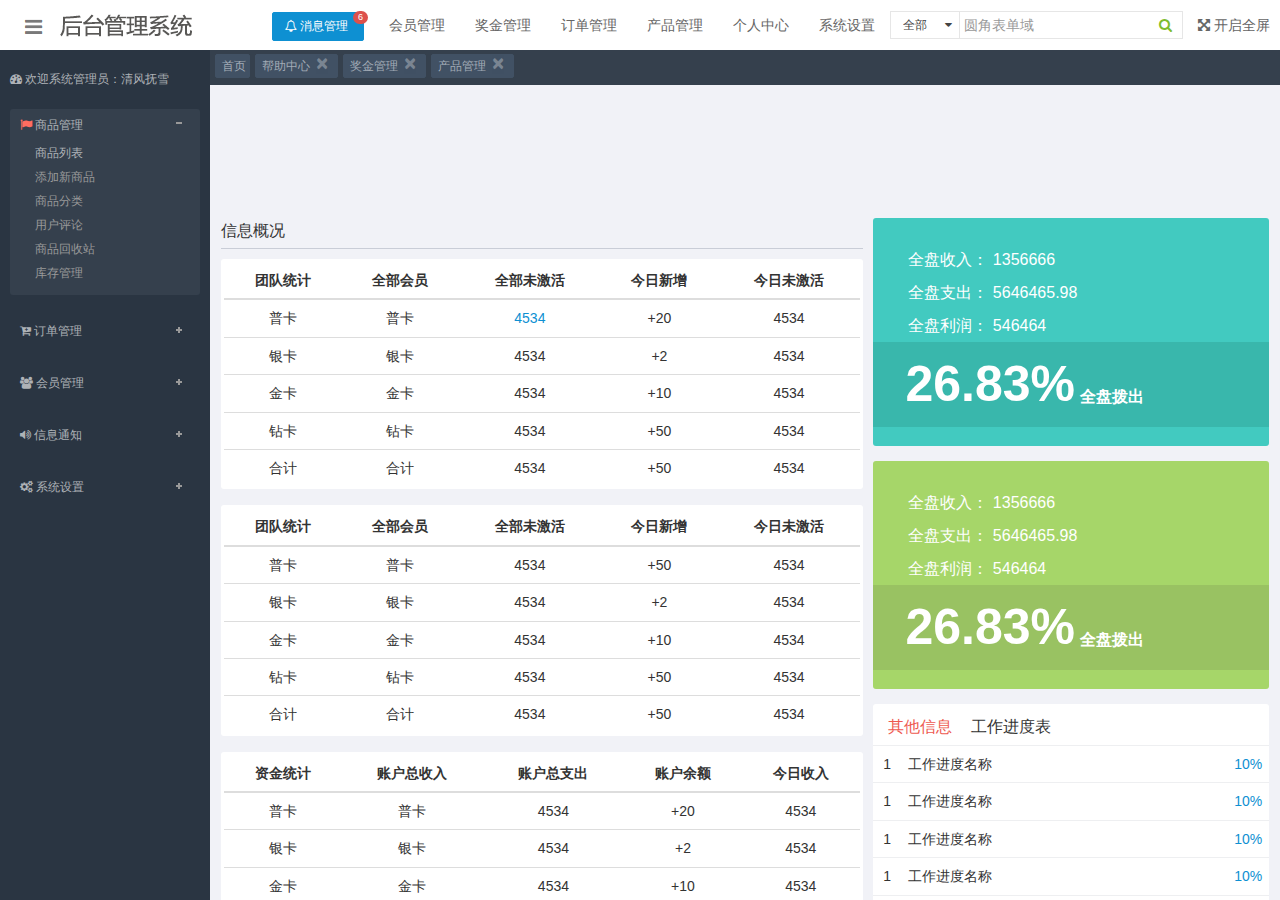
<file: src/main/webapp/index.html>
<!doctype html>
<html class="no-js">
<head>
    <meta charset="utf-8">
    <meta http-equiv="X-UA-Compatible" content="IE=edge">
    <title>my task</title>
    <meta name="description" content="这是一个 index 页面">
    <meta name="keywords" content="index">
    <meta name="viewport" content="width=device-width, initial-scale=1, maximum-scale=1, user-scalable=no">
    <meta name="renderer" content="webkit">
    <meta http-equiv="Cache-Control" content="no-siteapp"/>
    <link rel="icon" type="image/png" href="assets/i/favicon.png">
    <link rel="apple-touch-icon-precomposed" href="assets/i/app-icon72x72@2x.png">
    <meta name="apple-mobile-web-app-title" content="Amaze UI"/>
    <link rel="stylesheet" href="assets/css/amazeui.min.css"/>
    <link rel="stylesheet" href="assets/css/admin.css">
    <script src="assets/js/jquery.min.js"></script>
    <script src="assets/js/app.js"></script>
</head>
<body>
<!--[if lte IE 9]><p class="browsehappy">升级你的浏览器吧！ <a href="http://se.360.cn/" target="_blank">升级浏览器</a>以获得更好的体验！</p>
<![endif]-->


</head>

<body>
<header class="am-topbar admin-header">
    <div class="am-topbar-brand"><img src="assets/i/logo.png"></div>

    <div class="am-collapse am-topbar-collapse" id="topbar-collapse">
        <ul class="am-nav am-nav-pills am-topbar-nav admin-header-list">

            <li class="am-dropdown tognzhi" data-am-dropdown>
                <button class="am-btn am-btn-primary am-dropdown-toggle am-btn-xs am-radius am-icon-bell-o"
                        data-am-dropdown-toggle> 消息管理<span class="am-badge am-badge-danger am-round">6</span></button>
                <ul class="am-dropdown-content">


                    <li class="am-dropdown-header">所有消息都在这里</li>


                    <li><a href="#">未激活会员 <span class="am-badge am-badge-danger am-round">556</span></a></li>
                    <li><a href="#">未激活代理 <span class="am-badge am-badge-danger am-round">69</span></a></a></li>
                    <li><a href="#">未处理汇款</a></li>
                    <li><a href="#">未发放提现</a></li>
                    <li><a href="#">未发货订单</a></li>
                    <li><a href="#">低库存产品</a></li>
                    <li><a href="#">信息反馈</a></li>


                </ul>
            </li>

            <li class="kuanjie">

                <a href="#">会员管理</a>
                <a href="#">奖金管理</a>
                <a href="#">订单管理</a>
                <a href="#">产品管理</a>
                <a href="#">个人中心</a>
                <a href="#">系统设置</a>
            </li>

            <li class="soso">

                <p>

                    <select data-am-selected="{btnWidth: 70, btnSize: 'sm', btnStyle: 'default'}">
                        <option value="b">全部</option>
                        <option value="o">产品</option>
                        <option value="o">会员</option>

                    </select>

                </p>

                <p class="ycfg"><input type="text" class="am-form-field am-input-sm" placeholder="圆角表单域"/></p>
                <p>
                    <button class="am-btn am-btn-xs am-btn-default am-xiao"><i class="am-icon-search"></i></button>
                </p>
            </li>


            <li class="am-hide-sm-only" style="float: right;"><a href="javascript:;" id="admin-fullscreen"><span
                    class="am-icon-arrows-alt"></span> <span class="admin-fullText">开启全屏</span></a></li>
        </ul>
    </div>
</header>

<div class="am-cf admin-main">

    <div class="nav-navicon admin-main admin-sidebar">


        <div class="sideMenu am-icon-dashboard" style="color:#aeb2b7; margin: 10px 0 0 0;"> 欢迎系统管理员：清风抚雪</div>
        <div class="sideMenu">
            <h3 class="am-icon-flag"><em></em> <a href="#">商品管理</a></h3>
            <ul>
                <li><a href="">商品列表</a></li>
                <li class="func" dataType='html' dataLink='msn.htm' iconImg='images/msn.gif'>添加新商品</li>
                <li>商品分类</li>
                <li>用户评论</li>
                <li>商品回收站</li>
                <li>库存管理</li>
            </ul>
            <h3 class="am-icon-cart-plus"><em></em> <a href="#"> 订单管理</a></h3>
            <ul>
                <li>订单列表</li>
                <li>合并订单</li>
                <li>订单打印</li>
                <li>添加订单</li>
                <li>发货单列表</li>
                <li>换货单列表</li>
            </ul>
            <h3 class="am-icon-users"><em></em> <a href="#">会员管理</a></h3>
            <ul>
                <li>会员列表</li>
                <li>未激活会员</li>
                <li>团队系谱图</li>
                <li>会员推荐图</li>
                <li>推荐列表</li>
            </ul>
            <h3 class="am-icon-volume-up"><em></em> <a href="#">信息通知</a></h3>
            <ul>
                <li>站内消息 /留言</li>
                <li>短信</li>
                <li>邮件</li>
                <li>微信</li>
                <li>客服</li>
            </ul>
            <h3 class="am-icon-gears"><em></em> <a href="#">系统设置</a></h3>
            <ul>
                <li>数据备份</li>
                <li>邮件/短信管理</li>
                <li>上传/下载</li>
                <li>权限</li>
                <li>网站设置</li>
                <li>第三方支付</li>
                <li>提现 /转账 出入账汇率</li>
                <li>平台设置</li>
                <li>声音文件</li>
            </ul>
        </div>
        <!-- sideMenu End -->

        <script type="text/javascript">
            jQuery(".sideMenu").slide({
                titCell: "h3", //鼠标触发对象
                targetCell: "ul", //与titCell一一对应，第n个titCell控制第n个targetCell的显示隐藏
                effect: "slideDown", //targetCell下拉效果
                delayTime: 300, //效果时间
                triggerTime: 150, //鼠标延迟触发时间（默认150）
                defaultPlay: true,//默认是否执行效果（默认true）
                returnDefault: true //鼠标从.sideMen移走后返回默认状态（默认false）
            });
        </script>


    </div>

    <div class=" admin-content">

        <div class="daohang">
            <ul>
                <li>
                    <button type="button" class="am-btn am-btn-default am-radius am-btn-xs"> 首页
                </li>
                <li>
                    <button type="button" class="am-btn am-btn-default am-radius am-btn-xs">帮助中心<a
                            href="javascript: void(0)" class="am-close am-close-spin" data-am-modal-close="">×</a>
                    </button>
                </li>
                <li>
                    <button type="button" class="am-btn am-btn-default am-radius am-btn-xs">奖金管理<a
                            href="javascript: void(0)" class="am-close am-close-spin" data-am-modal-close="">×</a>
                    </button>
                </li>
                <li>
                    <button type="button" class="am-btn am-btn-default am-radius am-btn-xs">产品管理<a
                            href="javascript: void(0)" class="am-close am-close-spin" data-am-modal-close="">×</a>
                    </button>
                </li>


            </ul>


        </div>


        <div class="admin">


            <div class="admin-index">
                <dl data-am-scrollspy="{animation: 'slide-right', delay: 100}">
                    <dt class="qs"><i class="am-icon-users"></i></dt>
                    <dd>455</dd>
                    <dd class="f12">团队数量</dd>
                </dl>
                <dl data-am-scrollspy="{animation: 'slide-right', delay: 300}">
                    <dt class="cs"><i class="am-icon-area-chart"></i></dt>
                    <dd>455</dd>
                    <dd class="f12">今日收入</dd>
                </dl>
                <dl data-am-scrollspy="{animation: 'slide-right', delay: 600}">
                    <dt class="hs"><i class="am-icon-shopping-cart"></i></dt>
                    <dd>455</dd>
                    <dd class="f12">商品数量</dd>
                </dl>
                <dl data-am-scrollspy="{animation: 'slide-right', delay: 900}">
                    <dt class="ls"><i class="am-icon-cny"></i></dt>
                    <dd>455</dd>
                    <dd class="f12">全部收入</dd>
                </dl>
            </div>
            <div class="admin-biaoge">
                <div class="xinxitj">信息概况</div>
                <table class="am-table">
                    <thead>
                    <tr>
                        <th>团队统计</th>
                        <th>全部会员</th>
                        <th>全部未激活</th>
                        <th>今日新增</th>
                        <th>今日未激活</th>
                    </tr>
                    </thead>
                    <tbody>
                    <tr>
                        <td>普卡</td>
                        <td>普卡</td>
                        <td><a href="#">4534</a></td>
                        <td>+20</td>
                        <td> 4534</td>
                    </tr>
                    <tr>
                        <td>银卡</td>
                        <td>银卡</td>
                        <td>4534</td>
                        <td>+2</td>
                        <td> 4534</td>
                    </tr>
                    <tr>
                        <td>金卡</td>
                        <td>金卡</td>
                        <td>4534</td>
                        <td>+10</td>
                        <td> 4534</td>
                    </tr>
                    <tr>
                        <td>钻卡</td>
                        <td>钻卡</td>
                        <td>4534</td>
                        <td>+50</td>
                        <td> 4534</td>
                    </tr>
                    <tr>
                        <td>合计</td>
                        <td>合计</td>
                        <td>4534</td>
                        <td>+50</td>
                        <td> 4534</td>
                    </tr>
                    </tbody>
                </table>
                <table class="am-table">
                    <thead>
                    <tr>
                        <th>团队统计</th>
                        <th>全部会员</th>
                        <th>全部未激活</th>
                        <th>今日新增</th>
                        <th>今日未激活</th>
                    </tr>
                    </thead>
                    <tbody>
                    <tr>
                        <td>普卡</td>
                        <td>普卡</td>
                        <td>4534</td>
                        <td>+50</td>
                        <td> 4534</td>
                    </tr>
                    <tr>
                        <td>银卡</td>
                        <td>银卡</td>
                        <td>4534</td>
                        <td>+2</td>
                        <td> 4534</td>
                    </tr>
                    <tr>
                        <td>金卡</td>
                        <td>金卡</td>
                        <td>4534</td>
                        <td>+10</td>
                        <td> 4534</td>
                    </tr>
                    <tr>
                        <td>钻卡</td>
                        <td>钻卡</td>
                        <td>4534</td>
                        <td>+50</td>
                        <td> 4534</td>
                    </tr>
                    <tr>
                        <td>合计</td>
                        <td>合计</td>
                        <td>4534</td>
                        <td>+50</td>
                        <td> 4534</td>
                    </tr>
                    </tbody>
                </table>
                <table class="am-table">
                    <thead>
                    <tr>
                        <th>资金统计</th>
                        <th>账户总收入</th>
                        <th>账户总支出</th>
                        <th>账户余额</th>
                        <th>今日收入</th>
                    </tr>
                    </thead>
                    <tbody>
                    <tr>
                        <td>普卡</td>
                        <td>普卡</td>
                        <td>4534</td>
                        <td>+20</td>
                        <td> 4534</td>
                    </tr>
                    <tr>
                        <td>银卡</td>
                        <td>银卡</td>
                        <td>4534</td>
                        <td>+2</td>
                        <td> 4534</td>
                    </tr>
                    <tr>
                        <td>金卡</td>
                        <td>金卡</td>
                        <td>4534</td>
                        <td>+10</td>
                        <td> 4534</td>
                    </tr>
                    <tr>
                        <td>钻卡</td>
                        <td>钻卡</td>
                        <td>4534</td>
                        <td>+50</td>
                        <td> 4534</td>
                    </tr>
                    <tr>
                        <td>合计</td>
                        <td>合计</td>
                        <td>4534</td>
                        <td>+50</td>
                        <td> 4534</td>
                    </tr>
                    </tbody>
                </table>
            </div>
            <div class="shuju">
                <div class="shujuone">
                    <dl>
                        <dt>全盘收入： 1356666</dt>
                        <dt>全盘支出： 5646465.98</dt>
                        <dt>全盘利润： 546464</dt>
                    </dl>
                    <ul>
                        <h2>26.83%</h2>
                        <li>全盘拨出</li>
                    </ul>
                </div>
                <div class="shujutow">
                    <dl>
                        <dt>全盘收入： 1356666</dt>
                        <dt>全盘支出： 5646465.98</dt>
                        <dt>全盘利润： 546464</dt>
                    </dl>
                    <ul>
                        <h2>26.83%</h2>
                        <li>全盘拨出</li>
                    </ul>
                </div>
                <div class="slideTxtBox">
                    <div class="hd">
                        <ul>
                            <li>其他信息</li>
                            <li>工作进度表</li>
                        </ul>
                    </div>
                    <div class="bd">
                        <ul>
                            <table width="100%" class="am-table">
                                <tbody>
                                <tr>
                                    <td width="7%" align="center">1</td>
                                    <td width="83%">工作进度名称</td>
                                    <td width="10%" align="center"><a href="#">10%</a></td>
                                </tr>
                                <tr>
                                    <td align="center">1</td>
                                    <td>工作进度名称</td>
                                    <td align="center"><a href="#">10%</a></td>
                                </tr>
                                <tr>
                                    <td align="center">1</td>
                                    <td>工作进度名称</td>
                                    <td align="center"><a href="#">10%</a></td>
                                </tr>
                                <tr>
                                    <td align="center">1</td>
                                    <td>工作进度名称</td>
                                    <td align="center"><a href="#">10%</a></td>
                                </tr>

                                <tr>
                                    <td align="center">1</td>
                                    <td>工作进度名称</td>
                                    <td align="center"><a href="#">10%</a></td>
                                </tr>

                                <tr>
                                    <td align="center">1</td>
                                    <td>工作进度名称</td>
                                    <td align="center"><a href="#">10%</a></td>
                                </tr>

                                <tr>
                                    <td align="center">1</td>
                                    <td>工作进度名称</td>
                                    <td align="center"><a href="#">10%</a></td>
                                </tr>


                                </tbody>
                            </table>
                        </ul>
                        <ul>
                            <table class="am-table">
                                <tbody>
                                <tr>
                                    <td>普卡</td>
                                    <td>普卡</td>
                                    <td><a href="#">4534</a></td>
                                    <td>+20</td>
                                    <td> 4534</td>
                                </tr>
                                <tr>
                                    <td>银卡</td>
                                    <td>银卡</td>
                                    <td>4534</td>
                                    <td>+2</td>
                                    <td> 4534</td>
                                </tr>
                                <tr>
                                    <td>金卡</td>
                                    <td>金卡</td>
                                    <td>4534</td>
                                    <td>+10</td>
                                    <td> 4534</td>
                                </tr>
                                <tr>
                                    <td>钻卡</td>
                                    <td>钻卡</td>
                                    <td>4534</td>
                                    <td>+50</td>
                                    <td> 4534</td>
                                </tr>
                                <tr>
                                    <td>合计</td>
                                    <td>合计</td>
                                    <td>4534</td>
                                    <td>+50</td>
                                    <td> 4534</td>
                                </tr>
                                </tbody>
                            </table>
                        </ul>
                    </div>
                </div>
                <script type="text/javascript">jQuery(".slideTxtBox").slide();</script>


            </div>

            <div class="foods">
                <ul>版权所有@2015</ul>
                <dl><a href="" title="返回头部" class="am-icon-btn am-icon-arrow-up"></a></dl>


            </div>


        </div>

    </div>


</div>

<!--[if lt IE 9]>
<script src="http://libs.baidu.com/jquery/1.11.1/jquery.min.js"></script>
<script src="http://cdn.staticfile.org/modernizr/2.8.3/modernizr.js"></script>
<script src="assets/js/polyfill/rem.min.js"></script>
<script src="assets/js/polyfill/respond.min.js"></script>
<script src="assets/js/amazeui.legacy.js"></script>
<![endif]-->

<!--[if (gte IE 9)|!(IE)]><!-->
<script src="assets/js/amazeui.min.js"></script>
<!--<![endif]-->


</body>
</html>
</file>
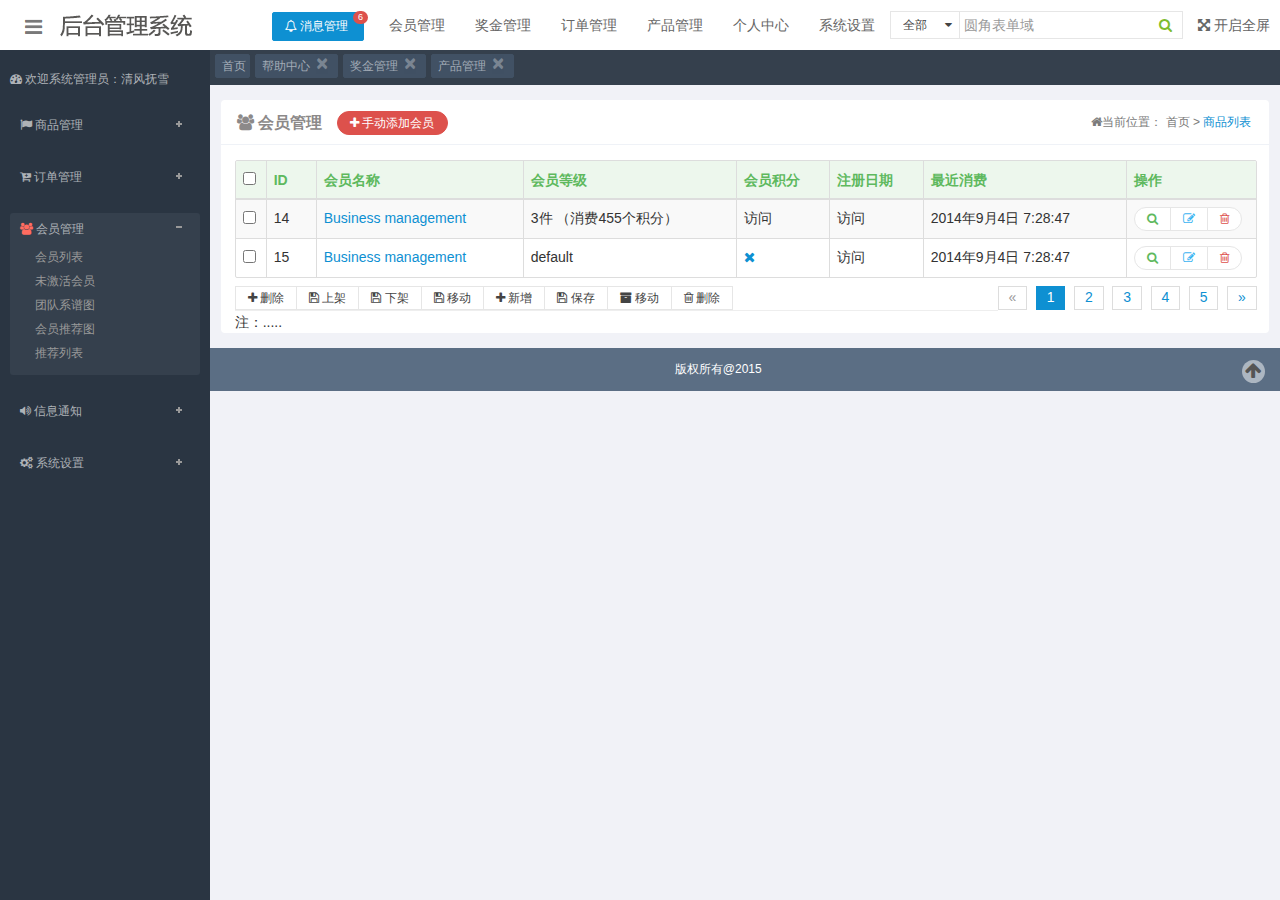
<file: src/main/webapp/会员列表.html>
<!doctype html>
<html class="no-js">
<head>
    <meta charset="utf-8">
    <meta http-equiv="X-UA-Compatible" content="IE=edge">
    <title>Amaze UI Admin index Examples</title>
    <meta name="description" content="这是一个 index 页面">
    <meta name="keywords" content="index">
    <meta name="viewport" content="width=device-width, initial-scale=1, maximum-scale=1, user-scalable=no">
    <meta name="renderer" content="webkit">
    <meta http-equiv="Cache-Control" content="no-siteapp"/>
    <link rel="icon" type="image/png" href="assets/i/favicon.png">
    <link rel="apple-touch-icon-precomposed" href="assets/i/app-icon72x72@2x.png">
    <meta name="apple-mobile-web-app-title" content="Amaze UI"/>
    <link rel="stylesheet" href="assets/css/amazeui.min.css"/>
    <link rel="stylesheet" href="assets/css/admin.css">
    <script src="assets/js/jquery.min.js"></script>
    <script src="assets/js/app.js"></script>
</head>
<body>
<!--[if lte IE 9]><p class="browsehappy">升级你的浏览器吧！ <a href="http://se.360.cn/" target="_blank">升级浏览器</a>以获得更好的体验！</p>
<![endif]-->


</head>

<body>
<header class="am-topbar admin-header">
    <div class="am-topbar-brand"><img src="assets/i/logo.png"></div>

    <div class="am-collapse am-topbar-collapse" id="topbar-collapse">
        <ul class="am-nav am-nav-pills am-topbar-nav admin-header-list">

            <li class="am-dropdown tognzhi" data-am-dropdown>
                <button class="am-btn am-btn-primary am-dropdown-toggle am-btn-xs am-radius am-icon-bell-o"
                        data-am-dropdown-toggle> 消息管理<span class="am-badge am-badge-danger am-round">6</span></button>
                <ul class="am-dropdown-content">


                    <li class="am-dropdown-header">所有消息都在这里</li>


                    <li><a href="#">未激活会员 <span class="am-badge am-badge-danger am-round">556</span></a></li>
                    <li><a href="#">未激活代理 <span class="am-badge am-badge-danger am-round">69</span></a></a></li>
                    <li><a href="#">未处理汇款</a></li>
                    <li><a href="#">未发放提现</a></li>
                    <li><a href="#">未发货订单</a></li>
                    <li><a href="#">低库存产品</a></li>
                    <li><a href="#">信息反馈</a></li>


                </ul>
            </li>

            <li class="kuanjie">

                <a href="#">会员管理</a>
                <a href="#">奖金管理</a>
                <a href="#">订单管理</a>
                <a href="#">产品管理</a>
                <a href="#">个人中心</a>
                <a href="#">系统设置</a>
            </li>

            <li class="soso">

                <p>

                    <select data-am-selected="{btnWidth: 70, btnSize: 'sm', btnStyle: 'default'}">
                        <option value="b">全部</option>
                        <option value="o">产品</option>
                        <option value="o">会员</option>

                    </select>

                </p>

                <p class="ycfg"><input type="text" class="am-form-field am-input-sm" placeholder="圆角表单域"/></p>
                <p>
                    <button class="am-btn am-btn-xs am-btn-default am-xiao"><i class="am-icon-search"></i></button>
                </p>
            </li>


            <li class="am-hide-sm-only" style="float: right;"><a href="javascript:;" id="admin-fullscreen"><span
                    class="am-icon-arrows-alt"></span> <span class="admin-fullText">开启全屏</span></a></li>
        </ul>
    </div>
</header>

<div class="am-cf admin-main">

    <div class="nav-navicon admin-main admin-sidebar">


        <div class="sideMenu am-icon-dashboard" style="color:#aeb2b7; margin: 10px 0 0 0;"> 欢迎系统管理员：清风抚雪</div>
        <div class="sideMenu">
            <h3 class="am-icon-flag"><em></em> <a href="#">商品管理</a></h3>
            <ul>
                <li><a href="">商品列表</a></li>
                <li class="func" dataType='html' dataLink='msn.htm' iconImg='images/msn.gif'>添加新商品</li>
                <li>商品分类</li>
                <li>用户评论</li>
                <li>商品回收站</li>
                <li>库存管理</li>
            </ul>
            <h3 class="am-icon-cart-plus"><em></em> <a href="#"> 订单管理</a></h3>
            <ul>
                <li>订单列表</li>
                <li>合并订单</li>
                <li>订单打印</li>
                <li>添加订单</li>
                <li>发货单列表</li>
                <li>换货单列表</li>
            </ul>
            <h3 class="am-icon-users on"><em></em> <a href="#">会员管理</a></h3>
            <ul>
                <li>会员列表</li>
                <li>未激活会员</li>
                <li>团队系谱图</li>
                <li>会员推荐图</li>
                <li>推荐列表</li>
            </ul>
            <h3 class="am-icon-volume-up"><em></em> <a href="#">信息通知</a></h3>
            <ul>
                <li>站内消息 /留言</li>
                <li>短信</li>
                <li>邮件</li>
                <li>微信</li>
                <li>客服</li>
            </ul>
            <h3 class="am-icon-gears"><em></em> <a href="#">系统设置</a></h3>
            <ul>
                <li>数据备份</li>
                <li>邮件/短信管理</li>
                <li>上传/下载</li>
                <li>权限</li>
                <li>网站设置</li>
                <li>第三方支付</li>
                <li>提现 /转账 出入账汇率</li>
                <li>平台设置</li>
                <li>声音文件</li>
            </ul>
        </div>
        <!-- sideMenu End -->

        <script type="text/javascript">
            jQuery(".sideMenu").slide({
                titCell: "h3", //鼠标触发对象
                targetCell: "ul", //与titCell一一对应，第n个titCell控制第n个targetCell的显示隐藏
                effect: "slideDown", //targetCell下拉效果
                delayTime: 300, //效果时间
                triggerTime: 150, //鼠标延迟触发时间（默认150）
                defaultPlay: true,//默认是否执行效果（默认true）
                returnDefault: true //鼠标从.sideMen移走后返回默认状态（默认false）
            });
        </script>


    </div>

    <div class=" admin-content">

        <div class="daohang">
            <ul>
                <li>
                    <button type="button" class="am-btn am-btn-default am-radius am-btn-xs"> 首页
                </li>
                <li>
                    <button type="button" class="am-btn am-btn-default am-radius am-btn-xs">帮助中心<a
                            href="javascript: void(0)" class="am-close am-close-spin" data-am-modal-close="">×</a>
                    </button>
                </li>
                <li>
                    <button type="button" class="am-btn am-btn-default am-radius am-btn-xs">奖金管理<a
                            href="javascript: void(0)" class="am-close am-close-spin" data-am-modal-close="">×</a>
                    </button>
                </li>
                <li>
                    <button type="button" class="am-btn am-btn-default am-radius am-btn-xs">产品管理<a
                            href="javascript: void(0)" class="am-close am-close-spin" data-am-modal-close="">×</a>
                    </button>
                </li>


            </ul>


        </div>


        <div class="am-popup am-popup-inner" id="my-popup">

            <div class="am-popup-hd">
                <h4 class="am-popup-title">添加商品一级分类</h4>
                <span data-am-modal-close
                      class="am-close">&times;</span>
            </div>

            <div class="am-popup-bd">


                <form class="am-form tjlanmu">


                    <div class="am-form-group">
                        <div class="zuo">栏目名称：</div>
                        <div class="you">
                            <input type="email" class="am-input-sm" id="doc-ipt-email-1" placeholder="请输入标题">
                        </div>
                    </div>
                    <div class="am-form-group">
                        <div class="zuo">栏目关键词：</div>
                        <div class="you">
                            <input type="password" class="am-input-sm" id="doc-ipt-pwd-1" placeholder="请输入关键词">
                        </div>
                    </div>
                    <div class="am-form-group am-cf">
                        <div class="zuo">栏目描述：</div>
                        <div class="you">
                            <textarea class="" rows="2" id="doc-ta-1"></textarea>
                        </div>
                    </div>
                    <div class="am-form-group am-cf">
                        <div class="zuo">栏目图片：</div>
                        <div class="you" style="height: 45px;">
                            <input type="file" id="doc-ipt-file-1">
                            <p class="am-form-help">请选择要上传的文件...</p>
                        </div>
                    </div>
                    <div class="am-form-group am-cf">
                        <div class="zuo">简介：</div>
                        <div class="you">
                            <textarea class="" rows="2" id="doc-ta-1"></textarea>
                        </div>
                    </div>
                    <div class="am-form-group am-cf">
                        <div class="zuo">状态：</div>
                        <div class="you" style="margin-top: 3px;">
                            <label class="am-checkbox-inline">
                                <input type="checkbox" value="option1">
                                显示 </label>
                            <label class="am-checkbox-inline">
                                <input type="checkbox" value="option2">
                                隐藏 </label>

                        </div>
                    </div>
                    <div class="am-form-group am-cf">
                        <div class="you">
                            <p>
                                <button type="submit" class="am-btn am-btn-success am-radius">提交</button>
                            </p>
                        </div>
                    </div>
                </form>


            </div>


        </div>


        <div class="am-popup am-popup-inner" id="my-popups">

            <div class="am-popup-hd">
                <h4 class="am-popup-title">修改栏目名称</h4>
                <span data-am-modal-close
                      class="am-close">&times;</span>
            </div>

            <div class="am-popup-bd">


                <form class="am-form tjlanmu">


                    <div class="am-form-group">
                        <div class="zuo">栏目名称：</div>
                        <div class="you">
                            <input type="email" class="am-input-sm" id="doc-ipt-email-1" placeholder="请输入标题">
                        </div>
                    </div>
                    <div class="am-form-group">
                        <div class="zuo">栏目关键词：</div>
                        <div class="you">
                            <input type="password" class="am-input-sm" id="doc-ipt-pwd-1" placeholder="请输入关键词">
                        </div>
                    </div>
                    <div class="am-form-group am-cf">
                        <div class="zuo">栏目描述：</div>
                        <div class="you">
                            <textarea class="" rows="2" id="doc-ta-1"></textarea>
                        </div>
                    </div>
                    <div class="am-form-group am-cf">
                        <div class="zuo">栏目图片：</div>
                        <div class="you" style="height: 45px;">
                            <input type="file" id="doc-ipt-file-1">
                            <p class="am-form-help">请选择要上传的文件...</p>
                        </div>
                    </div>
                    <div class="am-form-group am-cf">
                        <div class="zuo">简介：</div>
                        <div class="you">
                            <textarea class="" rows="2" id="doc-ta-1"></textarea>
                        </div>
                    </div>
                    <div class="am-form-group am-cf">
                        <div class="zuo">状态：</div>
                        <div class="you" style="margin-top: 3px;">
                            <label class="am-checkbox-inline">
                                <input type="checkbox" value="option1">
                                显示 </label>
                            <label class="am-checkbox-inline">
                                <input type="checkbox" value="option2">
                                隐藏 </label>

                        </div>
                    </div>
                    <div class="am-form-group am-cf">
                        <div class="you">
                            <p>
                                <button type="submit" class="am-btn am-btn-success am-radius">提交</button>
                            </p>
                        </div>
                    </div>
                </form>


            </div>


        </div>


        <div class="admin-biaogelist">

            <div class="listbiaoti am-cf">
                <ul class="am-icon-users"> 会员管理</ul>

                <dl class="am-icon-home" style="float: right;">当前位置： 首页 > <a href="#">商品列表</a></dl>

                <dl>
                    <button type="button" class="am-btn am-btn-danger am-round am-btn-xs am-icon-plus"> 手动添加会员</button>
                </dl>
                <!--这里打开的是新页面-->


            </div>


            <form class="am-form am-g">
                <table width="100%" class="am-table am-table-bordered am-table-radius am-table-striped">
                    <thead>
                    <tr class="am-success">
                        <th class="table-check"><input type="checkbox"/></th>

                        <th class="table-id">ID</th>
                        <th class="table-title">会员名称</th>
                        <th class="table-type">会员等级</th>
                        <th class="table-author am-hide-sm-only">会员积分</th>
                        <th class="table-author am-hide-sm-only">注册日期</th>
                        <th class="table-date am-hide-sm-only">最近消费</th>
                        <th width="130px" class="table-set">操作</th>
                    </tr>
                    </thead>
                    <tbody>
                    <tr>
                        <td><input type="checkbox"/></td>

                        <td>14</td>
                        <td><a href="#">Business management</a></td>
                        <td>3件 （消费455个积分）</td>
                        <td class="am-hide-sm-only">访问</td>
                        <td class="am-hide-sm-only">访问</td>
                        <td class="am-hide-sm-only">2014年9月4日 7:28:47</td>
                        <td>


                            <div class="am-btn-toolbar">
                                <div class="am-btn-group am-btn-group-xs">
                                    <button class="am-btn am-btn-default am-btn-xs am-text-success am-round"><span
                                            class="am-icon-search" title="查看订单详情"></span></button>
                                    <button class="am-btn am-btn-default am-btn-xs am-text-secondary am-round"
                                            data-am-modal="{target: '#my-popups'}" title="修改订单"><span
                                            class="am-icon-pencil-square-o"></span></button>
                                    <button class="am-btn am-btn-default am-btn-xs am-text-danger am-round"
                                            title="删除订单"><span class="am-icon-trash-o"></span></button>
                                </div>
                            </div>


                        </td>
                    </tr>
                    <tr>
                        <td><input type="checkbox"/></td>

                        <td>15</td>
                        <td><a href="#">Business management</a></td>
                        <td>default</td>
                        <td class="am-hide-sm-only"><i class="am-icon-close am-text-primary"></i></td>
                        <td class="am-hide-sm-only">访问</td>
                        <td class="am-hide-sm-only">2014年9月4日 7:28:47</td>
                        <td>

                            <div class="am-btn-toolbar">
                                <div class="am-btn-group am-btn-group-xs">
                                    <button class="am-btn am-btn-default am-btn-xs am-text-success am-round"><span
                                            class="am-icon-search" title="查看订单详情"></span></button>
                                    <button class="am-btn am-btn-default am-btn-xs am-text-secondary am-round"
                                            data-am-modal="{target: '#my-popups'}" title="修改订单"><span
                                            class="am-icon-pencil-square-o"></span></button>
                                    <button class="am-btn am-btn-default am-btn-xs am-text-danger am-round"
                                            title="删除订单"><span class="am-icon-trash-o"></span></button>
                                </div>
                            </div>

                        </td>
                    </tr>
                    </tbody>
                </table>

                <div class="am-btn-group am-btn-group-xs">
                    <button type="button" class="am-btn am-btn-default"><span class="am-icon-plus"></span> 删除</button>
                    <button type="button" class="am-btn am-btn-default"><span class="am-icon-save"></span> 上架</button>
                    <button type="button" class="am-btn am-btn-default"><span class="am-icon-save"></span> 下架</button>
                    <button type="button" class="am-btn am-btn-default"><span class="am-icon-save"></span> 移动</button>
                    <button type="button" class="am-btn am-btn-default"><span class="am-icon-plus"></span> 新增</button>
                    <button type="button" class="am-btn am-btn-default"><span class="am-icon-save"></span> 保存</button>
                    <button type="button" class="am-btn am-btn-default"><span class="am-icon-archive"></span> 移动
                    </button>
                    <button type="button" class="am-btn am-btn-default"><span class="am-icon-trash-o"></span> 删除
                    </button>
                </div>

                <ul class="am-pagination am-fr">
                    <li class="am-disabled"><a href="#">«</a></li>
                    <li class="am-active"><a href="#">1</a></li>
                    <li><a href="#">2</a></li>
                    <li><a href="#">3</a></li>
                    <li><a href="#">4</a></li>
                    <li><a href="#">5</a></li>
                    <li><a href="#">»</a></li>
                </ul>


                <hr/>
                <p>注：.....</p>
            </form>


            <div class="foods">
                <ul>
                    版权所有@2015
                </ul>
                <dl>
                    <a href="" title="返回头部" class="am-icon-btn am-icon-arrow-up"></a>
                </dl>
            </div>


        </div>

    </div>


</div>

<!--[if lt IE 9]>
<script src="http://libs.baidu.com/jquery/1.11.1/jquery.min.js"></script>
<script src="http://cdn.staticfile.org/modernizr/2.8.3/modernizr.js"></script>
<script src="assets/js/polyfill/rem.min.js"></script>
<script src="assets/js/polyfill/respond.min.js"></script>
<script src="assets/js/amazeui.legacy.js"></script>
<![endif]-->

<!--[if (gte IE 9)|!(IE)]><!-->
<script src="assets/js/amazeui.min.js"></script>
<!--<![endif]-->


</body>
</html>
</file>
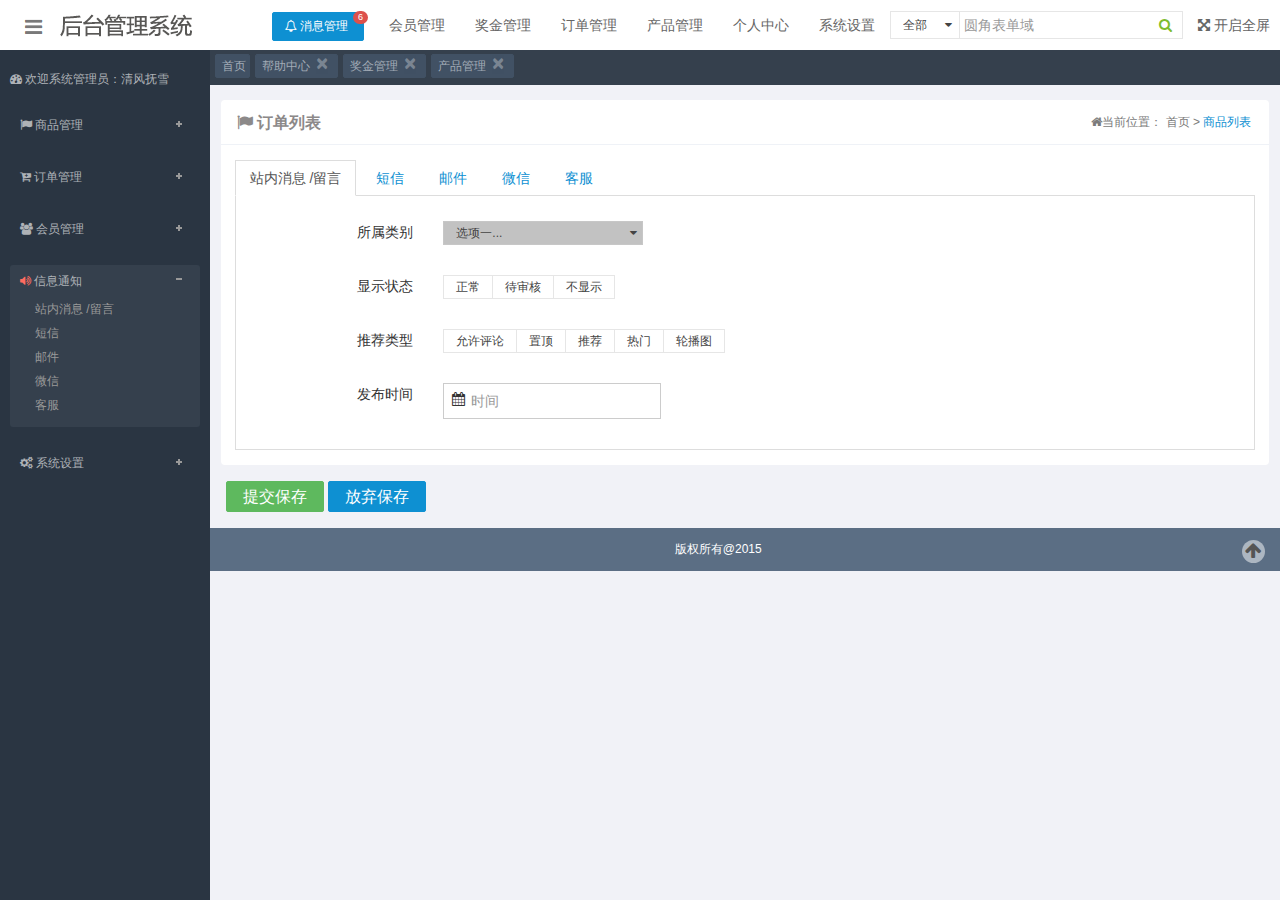
<file: src/main/webapp/信息通知.html>
<!doctype html>
<html class="no-js">
<head>
    <meta charset="utf-8">
    <meta http-equiv="X-UA-Compatible" content="IE=edge">
    <title>Amaze UI Admin index Examples</title>
    <meta name="description" content="这是一个 index 页面">
    <meta name="keywords" content="index">
    <meta name="viewport" content="width=device-width, initial-scale=1, maximum-scale=1, user-scalable=no">
    <meta name="renderer" content="webkit">
    <meta http-equiv="Cache-Control" content="no-siteapp"/>
    <link rel="icon" type="image/png" href="assets/i/favicon.png">
    <link rel="apple-touch-icon-precomposed" href="assets/i/app-icon72x72@2x.png">
    <meta name="apple-mobile-web-app-title" content="Amaze UI"/>
    <link rel="stylesheet" href="assets/css/amazeui.min.css"/>
    <link rel="stylesheet" href="assets/css/admin.css">
    <script src="assets/js/jquery.min.js"></script>
    <script src="assets/js/app.js"></script>
</head>
<body>
<!--[if lte IE 9]><p class="browsehappy">升级你的浏览器吧！ <a href="http://se.360.cn/" target="_blank">升级浏览器</a>以获得更好的体验！</p>
<![endif]-->


</head>

<body>
<header class="am-topbar admin-header">
    <div class="am-topbar-brand"><img src="assets/i/logo.png"></div>

    <div class="am-collapse am-topbar-collapse" id="topbar-collapse">
        <ul class="am-nav am-nav-pills am-topbar-nav admin-header-list">

            <li class="am-dropdown tognzhi" data-am-dropdown>
                <button class="am-btn am-btn-primary am-dropdown-toggle am-btn-xs am-radius am-icon-bell-o"
                        data-am-dropdown-toggle> 消息管理<span class="am-badge am-badge-danger am-round">6</span></button>
                <ul class="am-dropdown-content">


                    <li class="am-dropdown-header">所有消息都在这里</li>


                    <li><a href="#">未激活会员 <span class="am-badge am-badge-danger am-round">556</span></a></li>
                    <li><a href="#">未激活代理 <span class="am-badge am-badge-danger am-round">69</span></a></a></li>
                    <li><a href="#">未处理汇款</a></li>
                    <li><a href="#">未发放提现</a></li>
                    <li><a href="#">未发货订单</a></li>
                    <li><a href="#">低库存产品</a></li>
                    <li><a href="#">信息反馈</a></li>


                </ul>
            </li>

            <li class="kuanjie">

                <a href="#">会员管理</a>
                <a href="#">奖金管理</a>
                <a href="#">订单管理</a>
                <a href="#">产品管理</a>
                <a href="#">个人中心</a>
                <a href="#">系统设置</a>
            </li>

            <li class="soso">

                <p>

                    <select data-am-selected="{btnWidth: 70, btnSize: 'sm', btnStyle: 'default'}">
                        <option value="b">全部</option>
                        <option value="o">产品</option>
                        <option value="o">会员</option>

                    </select>

                </p>

                <p class="ycfg"><input type="text" class="am-form-field am-input-sm" placeholder="圆角表单域"/></p>
                <p>
                    <button class="am-btn am-btn-xs am-btn-default am-xiao"><i class="am-icon-search"></i></button>
                </p>
            </li>


            <li class="am-hide-sm-only" style="float: right;"><a href="javascript:;" id="admin-fullscreen"><span
                    class="am-icon-arrows-alt"></span> <span class="admin-fullText">开启全屏</span></a></li>
        </ul>
    </div>
</header>

<div class="am-cf admin-main">

    <div class="nav-navicon admin-main admin-sidebar">


        <div class="sideMenu am-icon-dashboard" style="color:#aeb2b7; margin: 10px 0 0 0;"> 欢迎系统管理员：清风抚雪</div>
        <div class="sideMenu">
            <h3 class="am-icon-flag"><em></em> <a href="#">商品管理</a></h3>
            <ul>
                <li><a href="">商品列表</a></li>
                <li class="func" dataType='html' dataLink='msn.htm' iconImg='images/msn.gif'>添加新商品</li>
                <li>商品分类</li>
                <li>用户评论</li>
                <li>商品回收站</li>
                <li>库存管理</li>
            </ul>
            <h3 class="am-icon-cart-plus"><em></em> <a href="#"> 订单管理</a></h3>
            <ul>
                <li>订单列表</li>
                <li>合并订单</li>
                <li>订单打印</li>
                <li>添加订单</li>
                <li>发货单列表</li>
                <li>换货单列表</li>
            </ul>
            <h3 class="am-icon-users"><em></em> <a href="#">会员管理</a></h3>
            <ul>
                <li>会员列表</li>
                <li>未激活会员</li>
                <li>团队系谱图</li>
                <li>会员推荐图</li>
                <li>推荐列表</li>
            </ul>
            <h3 class="am-icon-volume-up on"><em></em> <a href="#">信息通知</a></h3>
            <ul>
                <li>站内消息 /留言</li>
                <li>短信</li>
                <li>邮件</li>
                <li>微信</li>
                <li>客服</li>
            </ul>
            <h3 class="am-icon-gears"><em></em> <a href="#">系统设置</a></h3>
            <ul>
                <li>数据备份</li>
                <li>邮件/短信管理</li>
                <li>上传/下载</li>
                <li>权限</li>
                <li>网站设置</li>
                <li>第三方支付</li>
                <li>提现 /转账 出入账汇率</li>
                <li>平台设置</li>
                <li>声音文件</li>
            </ul>
        </div>
        <!-- sideMenu End -->

        <script type="text/javascript">
            jQuery(".sideMenu").slide({
                titCell: "h3", //鼠标触发对象
                targetCell: "ul", //与titCell一一对应，第n个titCell控制第n个targetCell的显示隐藏
                effect: "slideDown", //targetCell下拉效果
                delayTime: 300, //效果时间
                triggerTime: 150, //鼠标延迟触发时间（默认150）
                defaultPlay: true,//默认是否执行效果（默认true）
                returnDefault: true //鼠标从.sideMen移走后返回默认状态（默认false）
            });
        </script>


    </div>


    <div class="daohang">
        <ul>
            <li>
                <button type="button" class="am-btn am-btn-default am-radius am-btn-xs"> 首页
            </li>
            <li>
                <button type="button" class="am-btn am-btn-default am-radius am-btn-xs">帮助中心<a
                        href="javascript: void(0)" class="am-close am-close-spin" data-am-modal-close="">×</a></button>
            </li>
            <li>
                <button type="button" class="am-btn am-btn-default am-radius am-btn-xs">奖金管理<a
                        href="javascript: void(0)" class="am-close am-close-spin" data-am-modal-close="">×</a></button>
            </li>
            <li>
                <button type="button" class="am-btn am-btn-default am-radius am-btn-xs">产品管理<a
                        href="javascript: void(0)" class="am-close am-close-spin" data-am-modal-close="">×</a></button>
            </li>


        </ul>


    </div>


    <div class="admin-biaogelist">

        <div class="listbiaoti am-cf">
            <ul class="am-icon-flag on"> 订单列表</ul>

            <dl class="am-icon-home" style="float: right;">当前位置： 首页 > <a href="#">商品列表</a></dl>


        </div>


        <div class="am-tabs am-margin" data-am-tabs>
            <ul class="am-tabs-nav am-nav am-nav-tabs">
                <li class="am-active"><a href="#tab1">站内消息 /留言</a></li>
                <li><a href="#tab2">短信</a></li>
                <li><a href="#tab3">邮件</a></li>
                <li><a href="#tab4">微信</a></li>
                <li><a href="#tab5">客服</a></li>
            </ul>


            <div class="am-tabs-bd">
                <div class="am-tab-panel am-fade am-in am-active" id="tab1">
                    <div class="am-g am-margin-top">
                        <div class="am-u-sm-4 am-u-md-2 am-text-right">所属类别</div>
                        <div class="am-u-sm-8 am-u-md-10">
                            <select data-am-selected="{btnSize: 'sm'}">
                                <option value="option1">选项一...</option>
                                <option value="option2">选项二.....</option>
                                <option value="option3">选项三........</option>
                            </select>
                        </div>
                    </div>

                    <div class="am-g am-margin-top">
                        <div class="am-u-sm-4 am-u-md-2 am-text-right">显示状态</div>
                        <div class="am-u-sm-8 am-u-md-10">
                            <div class="am-btn-group" data-am-button>
                                <label class="am-btn am-btn-default am-btn-xs">
                                    <input type="radio" name="options" id="option1"> 正常
                                </label>
                                <label class="am-btn am-btn-default am-btn-xs">
                                    <input type="radio" name="options" id="option2"> 待审核
                                </label>
                                <label class="am-btn am-btn-default am-btn-xs">
                                    <input type="radio" name="options" id="option3"> 不显示
                                </label>
                            </div>
                        </div>
                    </div>

                    <div class="am-g am-margin-top">
                        <div class="am-u-sm-4 am-u-md-2 am-text-right">推荐类型</div>
                        <div class="am-u-sm-8 am-u-md-10">
                            <div class="am-btn-group" data-am-button>
                                <label class="am-btn am-btn-default am-btn-xs">
                                    <input type="checkbox"> 允许评论
                                </label>
                                <label class="am-btn am-btn-default am-btn-xs">
                                    <input type="checkbox"> 置顶
                                </label>
                                <label class="am-btn am-btn-default am-btn-xs">
                                    <input type="checkbox"> 推荐
                                </label>
                                <label class="am-btn am-btn-default am-btn-xs">
                                    <input type="checkbox"> 热门
                                </label>
                                <label class="am-btn am-btn-default am-btn-xs">
                                    <input type="checkbox"> 轮播图
                                </label>
                            </div>
                        </div>
                    </div>

                    <div class="am-g am-margin-top">
                        <div class="am-u-sm-4 am-u-md-2 am-text-right">
                            发布时间
                        </div>
                        <div class="am-u-sm-8 am-u-md-10">
                            <form action="" class="am-form am-form-inline">
                                <div class="am-form-group am-form-icon">
                                    <i class="am-icon-calendar"></i>
                                    <input type="text" class="am-form-field am-input-sm" placeholder="时间">
                                </div>
                            </form>
                        </div>
                    </div>

                </div>

                <div class="am-tab-panel am-fade" id="tab2">
                    <form class="am-form">
                        <div class="am-g am-margin-top">
                            <div class="am-u-sm-4 am-u-md-2 am-text-right">
                                文章标题
                            </div>
                            <div class="am-u-sm-8 am-u-md-4">
                                <input type="text" class="am-input-sm">
                            </div>
                            <div class="am-hide-sm-only am-u-md-6">*必填，不可重复</div>
                        </div>

                        <div class="am-g am-margin-top">
                            <div class="am-u-sm-4 am-u-md-2 am-text-right">
                                文章作者
                            </div>
                            <div class="am-u-sm-8 am-u-md-4 am-u-end col-end">
                                <input type="text" class="am-input-sm">
                            </div>
                        </div>

                        <div class="am-g am-margin-top">
                            <div class="am-u-sm-4 am-u-md-2 am-text-right">
                                信息来源
                            </div>
                            <div class="am-u-sm-8 am-u-md-4">
                                <input type="text" class="am-input-sm">
                            </div>
                            <div class="am-hide-sm-only am-u-md-6">选填</div>
                        </div>

                        <div class="am-g am-margin-top">
                            <div class="am-u-sm-4 am-u-md-2 am-text-right">
                                内容摘要
                            </div>
                            <div class="am-u-sm-8 am-u-md-4">
                                <input type="text" class="am-input-sm">
                            </div>
                            <div class="am-u-sm-12 am-u-md-6">不填写则自动截取内容前255字符</div>
                        </div>

                        <div class="am-g am-margin-top-sm">
                            <div class="am-u-sm-12 am-u-md-2 am-text-right admin-form-text">
                                内容描述
                            </div>
                            <div class="am-u-sm-12 am-u-md-10">
                                <textarea rows="10" placeholder="请使用富文本编辑插件"></textarea>
                            </div>
                        </div>

                    </form>
                </div>

                <div class="am-tab-panel am-fade" id="tab3">
                    <form class="am-form">


                        <div class="xitong">

                            <div class="am-alert am-alert-success" data-am-alert>

                                <p>发件箱设置（站内所有邮件均由此邮箱发送，如会员密码找回邮件等）</p>
                            </div>


                            <div class="am-form-group">
                                <div class="zuo">发件人：</div>
                                <div class="you" style="max-width: 300px;">
                                    <input type="email" class="am-input-sm" id="doc-ipt-email-1" placeholder="请输入标题">
                                </div>
                            </div>

                            <div class="am-form-group">
                                <div class="zuo">邮箱账号：</div>
                                <div class="you" style="max-width: 300px;">
                                    <input type="email" class="am-input-sm" id="doc-ipt-email-1" placeholder="请输入标题">
                                </div>
                            </div>


                            <div class="am-form-group">
                                <div class="zuo">邮箱密码：</div>
                                <div class="you" style="max-width: 300px;">
                                    <input type="email" class="am-input-sm" id="doc-ipt-email-1" placeholder="请输入标题">
                                </div>
                            </div>


                            <div class="am-form-group">
                                <div class="zuo">SMTP：</div>
                                <div class="you" style="max-width: 300px;">
                                    <input type="email" class="am-input-sm" id="doc-ipt-email-1" placeholder="请输入标题">
                                </div>
                            </div>

                            <div class="am-form-group">
                                <div class="zuo">发送端口：</div>
                                <div class="you" style="max-width: 300px;">
                                    <input type="email" class="am-input-sm" id="doc-ipt-email-1" placeholder="请输入标题">
                                </div>
                            </div>


                            <div class="am-form-group">
                                <div class="zuo">发送方式：</div>
                                <div class="you" style="margin-top: 4px;">
                                    <label class="am-radio-inline">
                                        <input type="radio" value="" name="docInlineRadio"> SSL服务方式
                                    </label>
                                    <label class="am-radio-inline">
                                        <input type="radio" name="docInlineRadio"> TLS服务方式
                                    </label>

                                </div>
                            </div>


                            <div class="am-form-group">
                                <div class="zuo"></div>
                                <div class="you" style="margin-top: 4px;">
                                    测试发送状态
                                    <br/><br/>
                                    <button type="button" class="am-btn am-btn-success  am-radius am-btn-sm">保存选择
                                    </button>
                                </div>
                            </div>


                        </div>


                    </form>
                </div>

                <div class="am-tab-panel am-fade" id="tab4">
                    <form class="am-form">
                        <div class="am-g am-margin-top-sm">
                            <div class="am-u-sm-4 am-u-md-2 am-text-right">
                                SEO 标题
                            </div>
                            <div class="am-u-sm-8 am-u-md-4 am-u-end">
                                <input type="text" class="am-input-sm">
                            </div>
                        </div>

                        <div class="am-g am-margin-top-sm">
                            <div class="am-u-sm-4 am-u-md-2 am-text-right">
                                SEO 关键字
                            </div>
                            <div class="am-u-sm-8 am-u-md-4 am-u-end">
                                <input type="text" class="am-input-sm">
                            </div>
                        </div>

                        <div class="am-g am-margin-top-sm">
                            <div class="am-u-sm-4 am-u-md-2 am-text-right">
                                SEO 描述
                            </div>
                            <div class="am-u-sm-8 am-u-md-4 am-u-end">
                                <textarea rows="4"></textarea>
                            </div>
                        </div>
                    </form>
                </div>


                <div class="am-tab-panel am-fade" id="tab5">
                    <form class="am-form">
                        <div class="am-g am-margin-top-sm">
                            <div class="am-u-sm-4 am-u-md-2 am-text-right">
                                SEO 标题
                            </div>
                            <div class="am-u-sm-8 am-u-md-4 am-u-end">
                                <input type="text" class="am-input-sm">
                            </div>
                        </div>

                        <div class="am-g am-margin-top-sm">
                            <div class="am-u-sm-4 am-u-md-2 am-text-right">
                                SEO 关键字
                            </div>
                            <div class="am-u-sm-8 am-u-md-4 am-u-end">
                                <input type="text" class="am-input-sm">
                            </div>
                        </div>

                        <div class="am-g am-margin-top-sm">
                            <div class="am-u-sm-4 am-u-md-2 am-text-right">
                                SEO 描述
                            </div>
                            <div class="am-u-sm-8 am-u-md-4 am-u-end">
                                <textarea rows="4"></textarea>
                            </div>
                        </div>
                    </form>
                </div>


            </div>
        </div>

        <div class="am-margin">
            <button type="button" class="am-btn am-btn-success am-radius ">提交保存</button>
            <button type="button" class="am-btn am-btn-primary am-radius ">放弃保存</button>
        </div>


        <div class="foods">
            <ul>
                版权所有@2015
            </ul>
            <dl>
                <a href="" title="返回头部" class="am-icon-btn am-icon-arrow-up"></a>
            </dl>
        </div>


    </div>


</div>

<!--[if lt IE 9]>
<script src="http://libs.baidu.com/jquery/1.11.1/jquery.min.js"></script>
<script src="http://cdn.staticfile.org/modernizr/2.8.3/modernizr.js"></script>
<script src="assets/js/polyfill/rem.min.js"></script>
<script src="assets/js/polyfill/respond.min.js"></script>
<script src="assets/js/amazeui.legacy.js"></script>
<![endif]-->

<!--[if (gte IE 9)|!(IE)]><!-->
<script src="assets/js/amazeui.min.js"></script>
<!--<![endif]-->


</body>
</html>
</file>
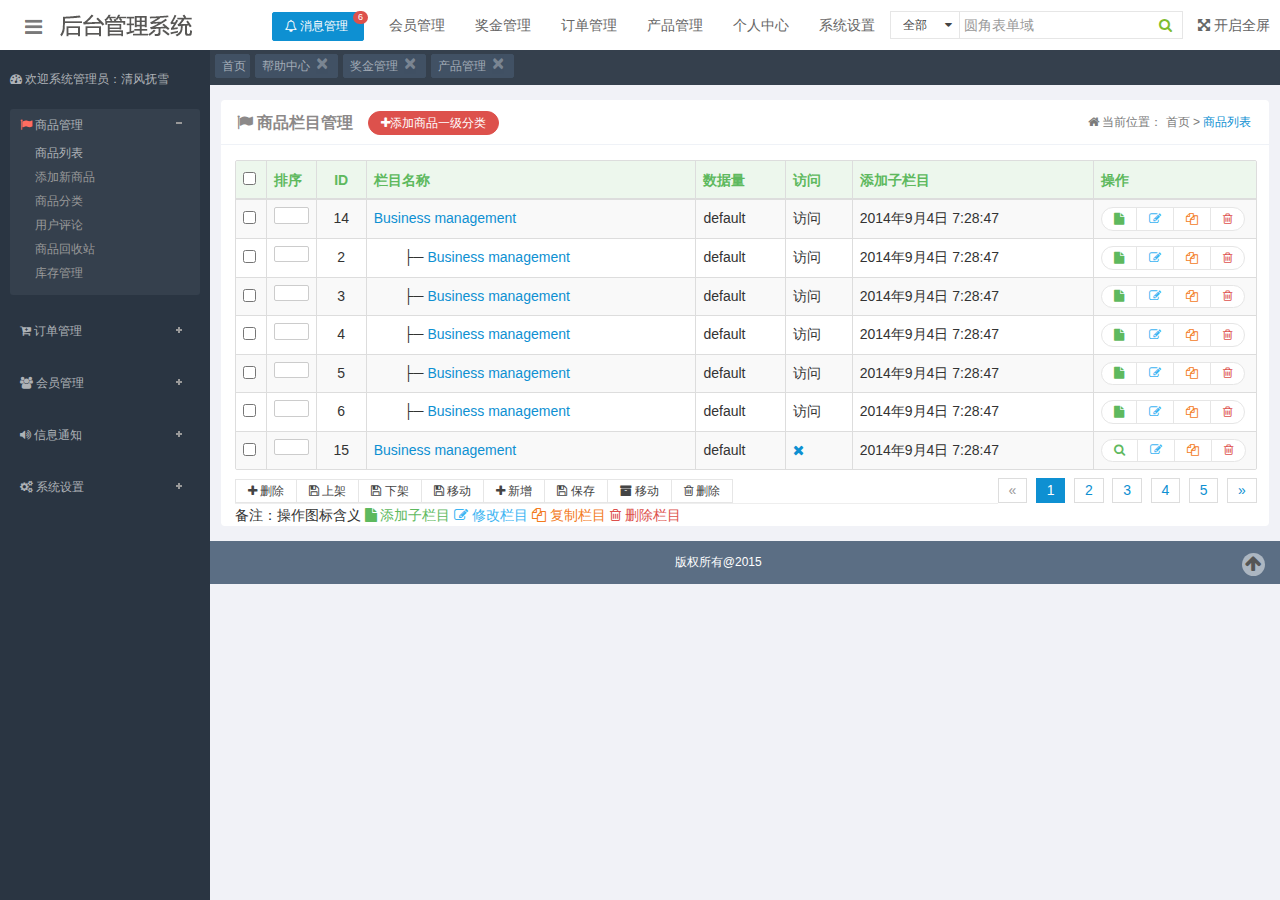
<file: src/main/webapp/商品分类.html>
<!doctype html>
<html class="no-js">
<head>
    <meta charset="utf-8">
    <meta http-equiv="X-UA-Compatible" content="IE=edge">
    <title>Amaze UI Admin index Examples</title>
    <meta name="description" content="这是一个 index 页面">
    <meta name="keywords" content="index">
    <meta name="viewport" content="width=device-width, initial-scale=1, maximum-scale=1, user-scalable=no">
    <meta name="renderer" content="webkit">
    <meta http-equiv="Cache-Control" content="no-siteapp"/>
    <link rel="icon" type="image/png" href="assets/i/favicon.png">
    <link rel="apple-touch-icon-precomposed" href="assets/i/app-icon72x72@2x.png">
    <meta name="apple-mobile-web-app-title" content="Amaze UI"/>
    <link rel="stylesheet" href="assets/css/amazeui.min.css"/>
    <link rel="stylesheet" href="assets/css/admin.css">
    <script src="assets/js/jquery.min.js"></script>
    <script src="assets/js/app.js"></script>
</head>
<body>
<!--[if lte IE 9]><p class="browsehappy">升级你的浏览器吧！ <a href="http://se.360.cn/" target="_blank">升级浏览器</a>以获得更好的体验！</p>
<![endif]-->

</head>

<body>
<header class="am-topbar admin-header">
    <div class="am-topbar-brand"><img src="assets/i/logo.png"></div>
    <div class="am-collapse am-topbar-collapse" id="topbar-collapse">
        <ul class="am-nav am-nav-pills am-topbar-nav admin-header-list">
            <li class="am-dropdown tognzhi" data-am-dropdown>
                <button class="am-btn am-btn-primary am-dropdown-toggle am-btn-xs am-radius am-icon-bell-o"
                        data-am-dropdown-toggle> 消息管理<span class="am-badge am-badge-danger am-round">6</span></button>
                <ul class="am-dropdown-content">
                    <li class="am-dropdown-header">所有消息都在这里</li>
                    <li><a href="#">未激活会员 <span class="am-badge am-badge-danger am-round">556</span></a></li>
                    <li><a href="#">未激活代理 <span class="am-badge am-badge-danger am-round">69</span></a></a></li>
                    <li><a href="#">未处理汇款</a></li>
                    <li><a href="#">未发放提现</a></li>
                    <li><a href="#">未发货订单</a></li>
                    <li><a href="#">低库存产品</a></li>
                    <li><a href="#">信息反馈</a></li>
                </ul>
            </li>
            <li class="kuanjie"><a href="#">会员管理</a> <a href="#">奖金管理</a> <a href="#">订单管理</a> <a href="#">产品管理</a> <a
                    href="#">个人中心</a> <a href="#">系统设置</a></li>
            <li class="soso">
                <p>
                    <select data-am-selected="{btnWidth: 70, btnSize: 'sm', btnStyle: 'default'}">
                        <option value="b">全部</option>
                        <option value="o">产品</option>
                        <option value="o">会员</option>
                    </select>
                </p>
                <p class="ycfg">
                    <input type="text" class="am-form-field am-input-sm" placeholder="圆角表单域"/>
                </p>
                <p>
                    <button class="am-btn am-btn-xs am-btn-default am-xiao"><i class="am-icon-search"></i></button>
                </p>
            </li>
            <li class="am-hide-sm-only" style="float: right;"><a href="javascript:;" id="admin-fullscreen"><span
                    class="am-icon-arrows-alt"></span> <span class="admin-fullText">开启全屏</span></a></li>
        </ul>
    </div>
</header>
<div class="am-cf admin-main">
    <div class="nav-navicon admin-main admin-sidebar">
        <div class="sideMenu am-icon-dashboard" style="color:#aeb2b7; margin: 10px 0 0 0;"> 欢迎系统管理员：清风抚雪</div>
        <div class="sideMenu">
            <h3 class="am-icon-flag"><em></em> <a href="#">商品管理</a></h3>
            <ul>
                <li><a href="">商品列表</a></li>
                <li class="func" dataType='html' dataLink='msn.htm' iconImg='images/msn.gif'>添加新商品</li>
                <li>商品分类</li>
                <li>用户评论</li>
                <li>商品回收站</li>
                <li>库存管理</li>
            </ul>
            <h3 class="am-icon-cart-plus"><em></em> <a href="#"> 订单管理</a></h3>
            <ul>
                <li>订单列表</li>
                <li>合并订单</li>
                <li>订单打印</li>
                <li>添加订单</li>
                <li>发货单列表</li>
                <li>换货单列表</li>
            </ul>
            <h3 class="am-icon-users"><em></em> <a href="#">会员管理</a></h3>
            <ul>
                <li>会员列表</li>
                <li>未激活会员</li>
                <li>团队系谱图</li>
                <li>会员推荐图</li>
                <li>推荐列表</li>
            </ul>
            <h3 class="am-icon-volume-up"><em></em> <a href="#">信息通知</a></h3>
            <ul>
                <li>站内消息 /留言</li>
                <li>短信</li>
                <li>邮件</li>
                <li>微信</li>
                <li>客服</li>
            </ul>
            <h3 class="am-icon-gears"><em></em> <a href="#">系统设置</a></h3>
            <ul>
                <li>数据备份</li>
                <li>邮件/短信管理</li>
                <li>上传/下载</li>
                <li>权限</li>
                <li>网站设置</li>
                <li>第三方支付</li>
                <li>提现 /转账 出入账汇率</li>
                <li>平台设置</li>
                <li>声音文件</li>
            </ul>
        </div>
        <!-- sideMenu End -->

        <script type="text/javascript">
            jQuery(".sideMenu").slide({
                titCell: "h3", //鼠标触发对象
                targetCell: "ul", //与titCell一一对应，第n个titCell控制第n个targetCell的显示隐藏
                effect: "slideDown", //targetCell下拉效果
                delayTime: 300, //效果时间
                triggerTime: 150, //鼠标延迟触发时间（默认150）
                defaultPlay: true,//默认是否执行效果（默认true）
                returnDefault: true //鼠标从.sideMen移走后返回默认状态（默认false）
            });
        </script>
    </div>
    <div class=" admin-content">
        <div class="daohang">
            <ul>
                <li>
                    <button type="button" class="am-btn am-btn-default am-radius am-btn-xs">
                        首页
                </li>
                <li>
                    <button type="button" class="am-btn am-btn-default am-radius am-btn-xs">
                        帮助中心<a href="javascript: void(0)" class="am-close am-close-spin" data-am-modal-close="">×</a>
                    </button>
                </li>
                <li>
                    <button type="button" class="am-btn am-btn-default am-radius am-btn-xs">
                        奖金管理<a href="javascript: void(0)" class="am-close am-close-spin" data-am-modal-close="">×</a>
                    </button>
                </li>
                <li>
                    <button type="button" class="am-btn am-btn-default am-radius am-btn-xs">
                        产品管理<a href="javascript: void(0)" class="am-close am-close-spin" data-am-modal-close="">×</a>
                    </button>
                </li>
            </ul>
        </div>
        <div class="am-popup am-popup-inner" id="my-popup">
            <div class="am-popup-hd">
                <h4 class="am-popup-title">添加商品一级分类</h4>
                <span data-am-modal-close
                      class="am-close">&times;</span></div>
            <div class="am-popup-bd">
                <form class="am-form tjlanmu">
                    <div class="am-form-group">
                        <div class="zuo">栏目名称：</div>
                        <div class="you">
                            <input type="email" class="am-input-sm" id="doc-ipt-email-1" placeholder="请输入标题">
                        </div>
                    </div>
                    <div class="am-form-group">
                        <div class="zuo">栏目关键词：</div>
                        <div class="you">
                            <input type="password" class="am-input-sm" id="doc-ipt-pwd-1" placeholder="请输入关键词">
                        </div>
                    </div>
                    <div class="am-form-group am-cf">
                        <div class="zuo">栏目描述：</div>
                        <div class="you">
                            <textarea class="" rows="2" id="doc-ta-1"></textarea>
                        </div>
                    </div>
                    <div class="am-form-group am-cf">
                        <div class="zuo">栏目图片：</div>
                        <div class="you" style="height: 45px;">
                            <input type="file" id="doc-ipt-file-1">
                            <p class="am-form-help">请选择要上传的文件...</p>
                        </div>
                    </div>
                    <div class="am-form-group am-cf">
                        <div class="zuo">简介：</div>
                        <div class="you">
                            <textarea class="" rows="2" id="doc-ta-1"></textarea>
                        </div>
                    </div>
                    <div class="am-form-group am-cf">
                        <div class="zuo">状态：</div>
                        <div class="you" style="margin-top: 3px;">
                            <label class="am-checkbox-inline">
                                <input type="checkbox" value="option1">
                                显示 </label>
                            <label class="am-checkbox-inline">
                                <input type="checkbox" value="option2">
                                隐藏 </label>
                        </div>
                    </div>
                    <div class="am-form-group am-cf">
                        <div class="you">
                            <p>
                                <button type="submit" class="am-btn am-btn-success am-radius">提交</button>
                            </p>
                        </div>
                    </div>
                </form>
            </div>
        </div>

        <div class="am-popup am-popup-inner" id="my-popups">
            <div class="am-popup-hd">
                <h4 class="am-popup-title">修改栏目名称</h4>
                <span data-am-modal-close class="am-close">&times;</span></div>
            <div class="am-popup-bd">
                <form class="am-form tjlanmu">
                    <div class="am-form-group">
                        <div class="zuo">栏目名称：</div>
                        <div class="you">
                            <input type="email" class="am-input-sm" id="doc-ipt-email-1" placeholder="请输入标题">
                        </div>
                    </div>
                    <div class="am-form-group">
                        <div class="zuo">栏目关键词：</div>
                        <div class="you">
                            <input type="password" class="am-input-sm" id="doc-ipt-pwd-1" placeholder="请输入关键词">
                        </div>
                    </div>
                    <div class="am-form-group am-cf">
                        <div class="zuo">栏目描述：</div>
                        <div class="you">
                            <textarea class="" rows="2" id="doc-ta-1"></textarea>
                        </div>
                    </div>
                    <div class="am-form-group am-cf">
                        <div class="zuo">栏目图片：</div>
                        <div class="you" style="height: 45px;">
                            <input type="file" id="doc-ipt-file-1">
                            <p class="am-form-help">请选择要上传的文件...</p>
                        </div>
                    </div>
                    <div class="am-form-group am-cf">
                        <div class="zuo">简介：</div>
                        <div class="you">
                            <textarea class="" rows="2" id="doc-ta-1"></textarea>
                        </div>
                    </div>
                    <div class="am-form-group am-cf">
                        <div class="zuo">状态：</div>
                        <div class="you" style="margin-top: 3px;">
                            <label class="am-checkbox-inline">
                                <input type="checkbox" value="option1">
                                显示 </label>
                            <label class="am-checkbox-inline">
                                <input type="checkbox" value="option2">
                                隐藏 </label>
                        </div>
                    </div>
                    <div class="am-form-group am-cf">
                        <div class="you">
                            <p>
                                <button type="submit" class="am-btn am-btn-success am-radius">提交</button>
                            </p>
                        </div>
                    </div>
                </form>
            </div>
        </div>


        <div class="am-popup am-popup-inner" id="my-popupss">
            <div class="am-popup-hd">
                <h4 class="am-popup-title">复制栏目</h4>
                <span data-am-modal-close class="am-close">&times;</span></div>
            <div class="am-popup-bd">
                <form class="am-form tjlanmu">


                    <div class="am-form-group">
                        <div class="zuo">复制到：</div>
                        <div class="you">

                            <select data-am-selected="{btnWidth: 200, btnSize: 'sm', btnStyle: 'danger'}">
                                <option value="a">Apple</option>
                                <option value="b">Banana</option>
                                <option value="o">Orange</option>
                                <option value="m">Mango</option>
                            </select>
                            顶级栏目选默认

                        </div>
                    </div>


                    <div class="am-form-group">
                        <div class="zuo">新栏目名称：</div>
                        <div class="you">
                            <input type="email" class="am-input-sm" id="doc-ipt-email-1" placeholder="请输入标题">
                        </div>
                    </div>
                    <div class="am-form-group">
                        <div class="zuo">栏目关键词：</div>
                        <div class="you">
                            <input type="password" class="am-input-sm" id="doc-ipt-pwd-1" placeholder="请输入关键词">
                        </div>
                    </div>
                    <div class="am-form-group am-cf">
                        <div class="zuo">栏目描述：</div>
                        <div class="you">
                            <textarea class="" rows="2" id="doc-ta-1"></textarea>
                        </div>
                    </div>
                    <div class="am-form-group am-cf">
                        <div class="zuo">栏目图片：</div>
                        <div class="you" style="height: 45px;">
                            <input type="file" id="doc-ipt-file-1">
                            <p class="am-form-help">请选择要上传的文件...</p>
                        </div>
                    </div>
                    <div class="am-form-group am-cf">
                        <div class="zuo">简介：</div>
                        <div class="you">
                            <textarea class="" rows="2" id="doc-ta-1"></textarea>
                        </div>
                    </div>
                    <div class="am-form-group am-cf">
                        <div class="zuo">状态：</div>
                        <div class="you" style="margin-top: 3px;">
                            <label class="am-checkbox-inline">
                                <input type="checkbox" value="option1">
                                显示 </label>
                            <label class="am-checkbox-inline">
                                <input type="checkbox" value="option2">
                                隐藏 </label>
                        </div>
                    </div>
                    <div class="am-form-group am-cf">
                        <div class="you">
                            <p>
                                <button type="submit" class="am-btn am-btn-success am-radius">提交</button>
                            </p>
                        </div>
                    </div>
                </form>
            </div>
        </div>


        <div class="admin-biaogelist">
            <div class="listbiaoti am-cf">
                <ul class="am-icon-flag on">
                    商品栏目管理
                </ul>
                <dl class="am-icon-home" style="float: right;">
                    当前位置： 首页 > <a href="#">商品列表</a>
                </dl>
                <dl>
                    <button type="button" class="am-btn am-btn-danger am-round am-btn-xs am-icon-plus"
                            data-am-modal="{target: '#my-popup'}">添加商品一级分类
                    </button>
                </dl>
                <!--data-am-modal="{target: '#my-popup'}" 弹出层 ID  弹出层 190行 开始  271行结束-->

            </div>
            <form class="am-form am-g">
                <table width="100%" class="am-table am-table-bordered am-table-radius am-table-striped am-table-hover">
                    <thead>
                    <tr class="am-success">
                        <th class="table-check"><input type="checkbox"/></th>
                        <th class="table-id">排序</th>
                        <th class="table-id am-text-center">ID</th>
                        <th class="table-title">栏目名称</th>
                        <th class="table-type">数据量</th>
                        <th class="table-author am-hide-sm-only">访问</th>
                        <th class="table-date am-hide-sm-only">添加子栏目</th>
                        <th width="163px" class="table-set">操作</th>
                    </tr>
                    </thead>
                    <tbody>
                    <tr>
                        <td><input type="checkbox"/></td>
                        <td><input type="text" class="am-form-field am-radius am-input-sm"/></td>
                        <td class="am-text-center">14</td>
                        <td><a href="#">Business management</a></td>
                        <td>default</td>
                        <td class="am-hide-sm-only">访问</td>
                        <td class="am-hide-sm-only">2014年9月4日 7:28:47</td>
                        <td>
                            <div class="am-btn-toolbar">
                                <div class="am-btn-group am-btn-group-xs">
                                    <a class="am-btn am-btn-default am-btn-xs am-text-success am-round am-icon-file"
                                       data-am-modal="{target: '#my-popups'}" title="添加子栏目"></a>
                                    <button class="am-btn am-btn-default am-btn-xs am-text-secondary am-round"
                                            data-am-modal="{target: '#my-popups'}" title="修改"><span
                                            class="am-icon-pencil-square-o"></span></button>
                                    <!-- 用按钮的时候 弹层 后缀需要加 问好 ？#的 时候才有效 真恶心 .html?# -->


                                    <button class="am-btn am-btn-default am-btn-xs am-text-warning  am-round" title="复制"
                                            data-am-modal="{target: '#my-popupss'}"><span class="am-icon-copy"></span>
                                    </button>
                                    <!-- 做完发现 复制栏目没什么用处 早晚都要修改 -->


                                    <button class="am-btn am-btn-default am-btn-xs am-text-danger am-round" title="删除">
                                        <span class="am-icon-trash-o"></span></button>
                                </div>
                            </div>
                        </td>
                    </tr>


                    <tr>
                        <td><input type="checkbox"/></td>
                        <td><input type="text" class="am-form-field am-radius am-input-sm"/></td>
                        <td class="am-text-center">2</td>
                        <td><i style="margin-left:30px">├─ </i><a href="#">Business management</a></td>
                        <td>default</td>
                        <td class="am-hide-sm-only">访问</td>
                        <td class="am-hide-sm-only">2014年9月4日 7:28:47</td>
                        <td>
                            <div class="am-btn-toolbar">
                                <div class="am-btn-group am-btn-group-xs">
                                    <a class="am-btn am-btn-default am-btn-xs am-text-success am-round am-icon-file"
                                       data-am-modal="{target: '#my-popups'}" title="添加子栏目"></a>
                                    <button class="am-btn am-btn-default am-btn-xs am-text-secondary am-round"
                                            data-am-modal="{target: '#my-popups'}" title="修改"><span
                                            class="am-icon-pencil-square-o"></span></button>
                                    <!-- 用按钮的时候 弹层 后缀需要加 问好 ？#的 时候才有效 真恶心 .html?# -->


                                    <button class="am-btn am-btn-default am-btn-xs am-text-warning  am-round"
                                            title="复制"><span class="am-icon-copy"></span></button>
                                    <button class="am-btn am-btn-default am-btn-xs am-text-danger am-round" title="删除">
                                        <span class="am-icon-trash-o"></span></button>
                                </div>
                            </div>
                        </td>
                    </tr>

                    <tr>
                        <td><input type="checkbox"/></td>
                        <td><input type="text" class="am-form-field am-radius am-input-sm"/></td>
                        <td class="am-text-center">3</td>
                        <td><i style="margin-left:30px">├─ </i><a href="#">Business management</a></td>
                        <td>default</td>
                        <td class="am-hide-sm-only">访问</td>
                        <td class="am-hide-sm-only">2014年9月4日 7:28:47</td>
                        <td>
                            <div class="am-btn-toolbar">
                                <div class="am-btn-group am-btn-group-xs">
                                    <a class="am-btn am-btn-default am-btn-xs am-text-success am-round am-icon-file"
                                       data-am-modal="{target: '#my-popups'}" title="添加子栏目"></a>
                                    <button class="am-btn am-btn-default am-btn-xs am-text-secondary am-round"
                                            data-am-modal="{target: '#my-popups'}" title="修改"><span
                                            class="am-icon-pencil-square-o"></span></button>
                                    <!-- 用按钮的时候 弹层 后缀需要加 问好 ？#的 时候才有效 真恶心 .html?# -->


                                    <button class="am-btn am-btn-default am-btn-xs am-text-warning  am-round"
                                            title="复制"><span class="am-icon-copy"></span></button>
                                    <button class="am-btn am-btn-default am-btn-xs am-text-danger am-round" title="删除">
                                        <span class="am-icon-trash-o"></span></button>
                                </div>
                            </div>
                        </td>
                    </tr>


                    <tr>
                        <td><input type="checkbox"/></td>
                        <td><input type="text" class="am-form-field am-radius am-input-sm"/></td>
                        <td class="am-text-center">4</td>
                        <td><i style="margin-left:30px">├─ </i><a href="#">Business management</a></td>
                        <td>default</td>
                        <td class="am-hide-sm-only">访问</td>
                        <td class="am-hide-sm-only">2014年9月4日 7:28:47</td>
                        <td>
                            <div class="am-btn-toolbar">
                                <div class="am-btn-group am-btn-group-xs">
                                    <a class="am-btn am-btn-default am-btn-xs am-text-success am-round am-icon-file"
                                       data-am-modal="{target: '#my-popups'}" title="添加子栏目"></a>
                                    <button class="am-btn am-btn-default am-btn-xs am-text-secondary am-round"
                                            data-am-modal="{target: '#my-popups'}" title="修改"><span
                                            class="am-icon-pencil-square-o"></span></button>
                                    <!-- 用按钮的时候 弹层 后缀需要加 问好 ？#的 时候才有效 真恶心 .html?# -->


                                    <button class="am-btn am-btn-default am-btn-xs am-text-warning  am-round"
                                            title="复制"><span class="am-icon-copy"></span></button>
                                    <button class="am-btn am-btn-default am-btn-xs am-text-danger am-round" title="删除">
                                        <span class="am-icon-trash-o"></span></button>
                                </div>
                            </div>
                        </td>
                    </tr>


                    <tr>
                        <td><input type="checkbox"/></td>
                        <td><input type="text" class="am-form-field am-radius am-input-sm"/></td>
                        <td class="am-text-center">5</td>
                        <td><i style="margin-left:30px">├─ </i><a href="#">Business management</a></td>
                        <td>default</td>
                        <td class="am-hide-sm-only">访问</td>
                        <td class="am-hide-sm-only">2014年9月4日 7:28:47</td>
                        <td>
                            <div class="am-btn-toolbar">
                                <div class="am-btn-group am-btn-group-xs">
                                    <a class="am-btn am-btn-default am-btn-xs am-text-success am-round am-icon-file"
                                       data-am-modal="{target: '#my-popups'}" title="添加子栏目"></a>
                                    <button class="am-btn am-btn-default am-btn-xs am-text-secondary am-round"
                                            data-am-modal="{target: '#my-popups'}" title="修改"><span
                                            class="am-icon-pencil-square-o"></span></button>
                                    <!-- 用按钮的时候 弹层 后缀需要加 问好 ？#的 时候才有效 真恶心 .html?# -->


                                    <button class="am-btn am-btn-default am-btn-xs am-text-warning  am-round"
                                            title="复制"><span class="am-icon-copy"></span></button>
                                    <button class="am-btn am-btn-default am-btn-xs am-text-danger am-round" title="删除">
                                        <span class="am-icon-trash-o"></span></button>
                                </div>
                            </div>
                        </td>
                    </tr>

                    <tr>
                        <td><input type="checkbox"/></td>
                        <td><input type="text" class="am-form-field am-radius am-input-sm"/></td>
                        <td class="am-text-center">6</td>
                        <td><i style="margin-left:30px">├─ </i><a href="#">Business management</a></td>
                        <td>default</td>
                        <td class="am-hide-sm-only">访问</td>
                        <td class="am-hide-sm-only">2014年9月4日 7:28:47</td>
                        <td>
                            <div class="am-btn-toolbar">
                                <div class="am-btn-group am-btn-group-xs">
                                    <a class="am-btn am-btn-default am-btn-xs am-text-success am-round am-icon-file"
                                       data-am-modal="{target: '#my-popups'}" title="添加子栏目"></a>
                                    <button class="am-btn am-btn-default am-btn-xs am-text-secondary am-round"
                                            data-am-modal="{target: '#my-popups'}" title="修改"><span
                                            class="am-icon-pencil-square-o"></span></button>
                                    <!-- 用按钮的时候 弹层 后缀需要加 问好 ？#的 时候才有效 真恶心 .html?# -->


                                    <button class="am-btn am-btn-default am-btn-xs am-text-warning  am-round"
                                            title="复制"><span class="am-icon-copy"></span></button>
                                    <button class="am-btn am-btn-default am-btn-xs am-text-danger am-round" title="删除">
                                        <span class="am-icon-trash-o"></span></button>
                                </div>
                            </div>
                        </td>
                    </tr>


                    <tr>
                        <td><input type="checkbox"/></td>
                        <td><input type="text" class="am-form-field am-radius am-input-sm"/></td>
                        <td class="am-text-center">15</td>
                        <td><a href="#">Business management</a></td>
                        <td>default</td>
                        <td class="am-hide-sm-only"><i class="am-icon-close am-text-primary"></i></td>
                        <td class="am-hide-sm-only">2014年9月4日 7:28:47</td>
                        <td>
                            <div class="am-btn-toolbar">
                                <div class="am-btn-group am-btn-group-xs">
                                    <button class="am-btn am-btn-default am-btn-xs am-text-success am-round"><span
                                            class="am-icon-search"></span></button>
                                    <button class="am-btn am-btn-default am-btn-xs am-text-secondary am-round"
                                            data-am-modal="{target: '#my-popups'}"><span
                                            class="am-icon-pencil-square-o"></span></button>
                                    <button class="am-btn am-btn-default am-btn-xs am-text-warning  am-round"><span
                                            class="am-icon-copy"></span></button>
                                    <button class="am-btn am-btn-default am-btn-xs am-text-danger am-round"><span
                                            class="am-icon-trash-o"></span></button>
                                </div>
                            </div>
                        </td>
                    </tr>
                    </tbody>
                </table>
                <div class="am-btn-group am-btn-group-xs">
                    <button type="button" class="am-btn am-btn-default"><span class="am-icon-plus"></span> 删除</button>
                    <button type="button" class="am-btn am-btn-default"><span class="am-icon-save"></span> 上架</button>
                    <button type="button" class="am-btn am-btn-default"><span class="am-icon-save"></span> 下架</button>
                    <button type="button" class="am-btn am-btn-default"><span class="am-icon-save"></span> 移动</button>
                    <button type="button" class="am-btn am-btn-default"><span class="am-icon-plus"></span> 新增</button>
                    <button type="button" class="am-btn am-btn-default"><span class="am-icon-save"></span> 保存</button>
                    <button type="button" class="am-btn am-btn-default"><span class="am-icon-archive"></span> 移动
                    </button>
                    <button type="button" class="am-btn am-btn-default"><span class="am-icon-trash-o"></span> 删除
                    </button>
                </div>
                <ul class="am-pagination am-fr">
                    <li class="am-disabled"><a href="#">«</a></li>
                    <li class="am-active"><a href="#">1</a></li>
                    <li><a href="#">2</a></li>
                    <li><a href="#">3</a></li>
                    <li><a href="#">4</a></li>
                    <li><a href="#">5</a></li>
                    <li><a href="#">»</a></li>
                </ul>
                <hr/>
                <p>
                    备注：操作图标含义
                    <a class="am-text-success am-icon-file" title="添加子栏目"> 添加子栏目</a>
                    <a class="am-icon-pencil-square-o am-text-secondary" title="修改"> 修改栏目</a>
                    <a class="am-icon-copy am-text-warning" title="复制"> 复制栏目</a>
                    <a class="am-icon-trash-o am-text-danger" title="删除"> 删除栏目</a>


                </p>
            </form>

            <div class="foods">
                <ul>
                    版权所有@2015
                </ul>
                <dl>
                    <a href="" title="返回头部" class="am-icon-btn am-icon-arrow-up"></a>
                </dl>
            </div>
        </div>
    </div>
</div>

<!--[if lt IE 9]>
<script src="http://libs.baidu.com/jquery/1.11.1/jquery.min.js"></script>
<script src="http://cdn.staticfile.org/modernizr/2.8.3/modernizr.js"></script>
<script src="assets/js/polyfill/rem.min.js"></script>
<script src="assets/js/polyfill/respond.min.js"></script>
<script src="assets/js/amazeui.legacy.js"></script>
<![endif]-->

<!--[if (gte IE 9)|!(IE)]><!-->
<script src="assets/js/amazeui.min.js"></script>
<!--<![endif]-->

</body>
</html>
</file>
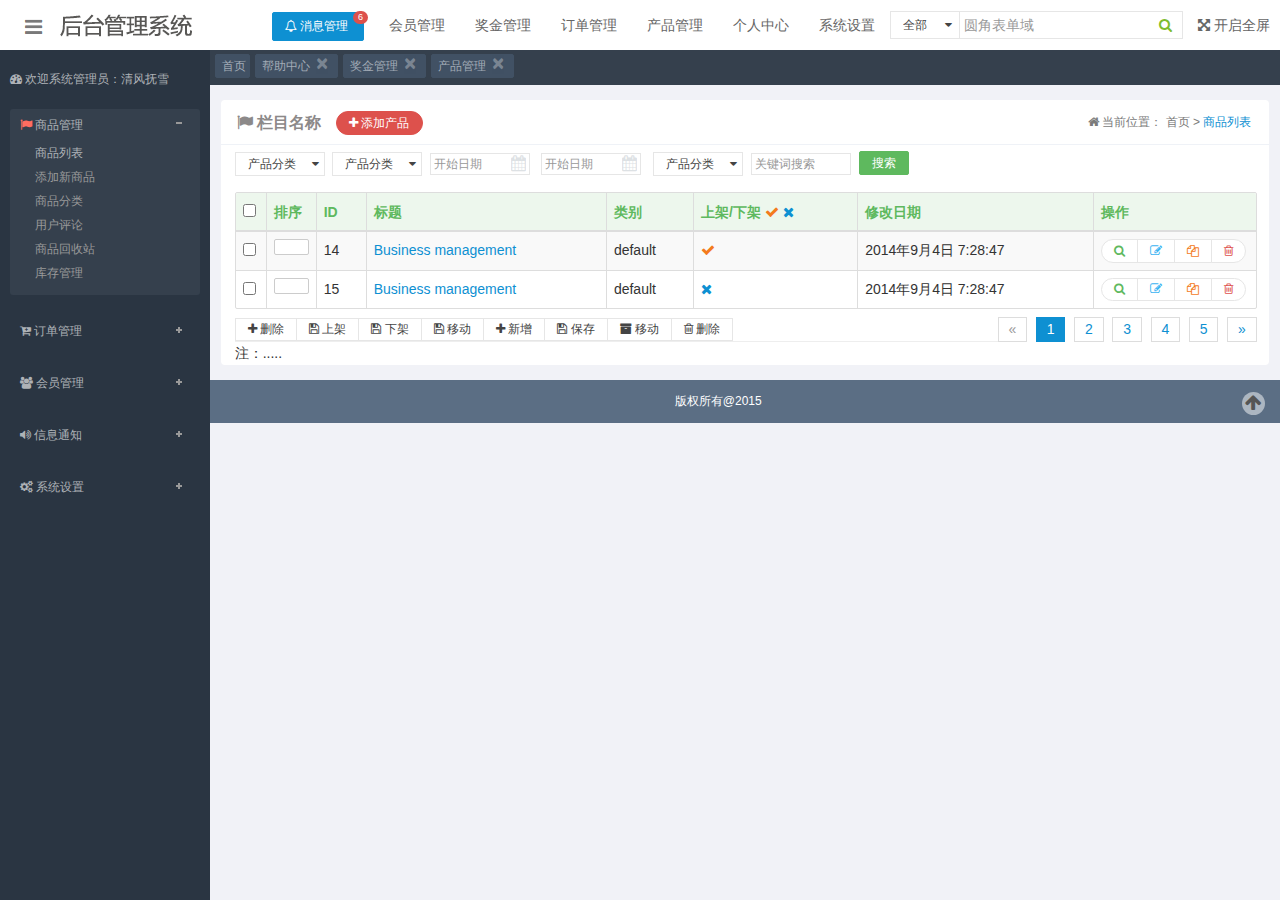
<file: src/main/webapp/商品列表.html>
<!doctype html>
<html class="no-js">
<head>
    <meta charset="utf-8">
    <meta http-equiv="X-UA-Compatible" content="IE=edge">
    <title>Amaze UI Admin index Examples</title>
    <meta name="description" content="这是一个 index 页面">
    <meta name="keywords" content="index">
    <meta name="viewport" content="width=device-width, initial-scale=1, maximum-scale=1, user-scalable=no">
    <meta name="renderer" content="webkit">
    <meta http-equiv="Cache-Control" content="no-siteapp"/>
    <link rel="icon" type="image/png" href="assets/i/favicon.png">
    <link rel="apple-touch-icon-precomposed" href="assets/i/app-icon72x72@2x.png">
    <meta name="apple-mobile-web-app-title" content="Amaze UI"/>
    <link rel="stylesheet" href="assets/css/amazeui.min.css"/>
    <link rel="stylesheet" href="assets/css/admin.css">
    <script src="assets/js/jquery.min.js"></script>
    <script src="assets/js/app.js"></script>
</head>
<body>
<!--[if lte IE 9]><p class="browsehappy">升级你的浏览器吧！ <a href="http://se.360.cn/" target="_blank">升级浏览器</a>以获得更好的体验！</p>
<![endif]-->


</head>

<body>
<header class="am-topbar admin-header">
    <div class="am-topbar-brand"><img src="assets/i/logo.png"></div>

    <div class="am-collapse am-topbar-collapse" id="topbar-collapse">
        <ul class="am-nav am-nav-pills am-topbar-nav admin-header-list">

            <li class="am-dropdown tognzhi" data-am-dropdown>
                <button class="am-btn am-btn-primary am-dropdown-toggle am-btn-xs am-radius am-icon-bell-o"
                        data-am-dropdown-toggle> 消息管理<span class="am-badge am-badge-danger am-round">6</span></button>
                <ul class="am-dropdown-content">


                    <li class="am-dropdown-header">所有消息都在这里</li>


                    <li><a href="#">未激活会员 <span class="am-badge am-badge-danger am-round">556</span></a></li>
                    <li><a href="#">未激活代理 <span class="am-badge am-badge-danger am-round">69</span></a></a></li>
                    <li><a href="#">未处理汇款</a></li>
                    <li><a href="#">未发放提现</a></li>
                    <li><a href="#">未发货订单</a></li>
                    <li><a href="#">低库存产品</a></li>
                    <li><a href="#">信息反馈</a></li>


                </ul>
            </li>

            <li class="kuanjie">

                <a href="#">会员管理</a>
                <a href="#">奖金管理</a>
                <a href="#">订单管理</a>
                <a href="#">产品管理</a>
                <a href="#">个人中心</a>
                <a href="#">系统设置</a>
            </li>

            <li class="soso">

                <p>

                    <select data-am-selected="{btnWidth: 70, btnSize: 'sm', btnStyle: 'default'}">
                        <option value="b">全部</option>
                        <option value="o">产品</option>
                        <option value="o">会员</option>

                    </select>

                </p>

                <p class="ycfg"><input type="text" class="am-form-field am-input-sm" placeholder="圆角表单域"/></p>
                <p>
                    <button class="am-btn am-btn-xs am-btn-default am-xiao"><i class="am-icon-search"></i></button>
                </p>
            </li>


            <li class="am-hide-sm-only" style="float: right;"><a href="javascript:;" id="admin-fullscreen"><span
                    class="am-icon-arrows-alt"></span> <span class="admin-fullText">开启全屏</span></a></li>
        </ul>
    </div>
</header>

<div class="am-cf admin-main">

    <div class="nav-navicon admin-main admin-sidebar">


        <div class="sideMenu am-icon-dashboard" style="color:#aeb2b7; margin: 10px 0 0 0;"> 欢迎系统管理员：清风抚雪</div>
        <div class="sideMenu">
            <h3 class="am-icon-flag"><em></em> <a href="#">商品管理</a></h3>
            <ul>
                <li><a href="">商品列表</a></li>
                <li class="func" dataType='html' dataLink='msn.htm' iconImg='images/msn.gif'>添加新商品</li>
                <li>商品分类</li>
                <li>用户评论</li>
                <li>商品回收站</li>
                <li>库存管理</li>
            </ul>
            <h3 class="am-icon-cart-plus"><em></em> <a href="#"> 订单管理</a></h3>
            <ul>
                <li>订单列表</li>
                <li>合并订单</li>
                <li>订单打印</li>
                <li>添加订单</li>
                <li>发货单列表</li>
                <li>换货单列表</li>
            </ul>
            <h3 class="am-icon-users"><em></em> <a href="#">会员管理</a></h3>
            <ul>
                <li>会员列表</li>
                <li>未激活会员</li>
                <li>团队系谱图</li>
                <li>会员推荐图</li>
                <li>推荐列表</li>
            </ul>
            <h3 class="am-icon-volume-up"><em></em> <a href="#">信息通知</a></h3>
            <ul>
                <li>站内消息 /留言</li>
                <li>短信</li>
                <li>邮件</li>
                <li>微信</li>
                <li>客服</li>
            </ul>
            <h3 class="am-icon-gears"><em></em> <a href="#">系统设置</a></h3>
            <ul>
                <li>数据备份</li>
                <li>邮件/短信管理</li>
                <li>上传/下载</li>
                <li>权限</li>
                <li>网站设置</li>
                <li>第三方支付</li>
                <li>提现 /转账 出入账汇率</li>
                <li>平台设置</li>
                <li>声音文件</li>
            </ul>
        </div>
        <!-- sideMenu End -->

        <script type="text/javascript">
            jQuery(".sideMenu").slide({
                titCell: "h3", //鼠标触发对象
                targetCell: "ul", //与titCell一一对应，第n个titCell控制第n个targetCell的显示隐藏
                effect: "slideDown", //targetCell下拉效果
                delayTime: 300, //效果时间
                triggerTime: 150, //鼠标延迟触发时间（默认150）
                defaultPlay: true,//默认是否执行效果（默认true）
                returnDefault: true //鼠标从.sideMen移走后返回默认状态（默认false）
            });
        </script>


    </div>

    <div class=" admin-content">

        <div class="daohang">
            <ul>
                <li>
                    <button type="button" class="am-btn am-btn-default am-radius am-btn-xs"> 首页
                </li>
                <li>
                    <button type="button" class="am-btn am-btn-default am-radius am-btn-xs">帮助中心<a
                            href="javascript: void(0)" class="am-close am-close-spin" data-am-modal-close="">×</a>
                    </button>
                </li>
                <li>
                    <button type="button" class="am-btn am-btn-default am-radius am-btn-xs">奖金管理<a
                            href="javascript: void(0)" class="am-close am-close-spin" data-am-modal-close="">×</a>
                    </button>
                </li>
                <li>
                    <button type="button" class="am-btn am-btn-default am-radius am-btn-xs">产品管理<a
                            href="javascript: void(0)" class="am-close am-close-spin" data-am-modal-close="">×</a>
                    </button>
                </li>


            </ul>


        </div>


        <div class="admin-biaogelist">

            <div class="listbiaoti am-cf">
                <ul class="am-icon-flag on"> 栏目名称</ul>

                <dl class="am-icon-home" style="float: right;"> 当前位置： 首页 > <a href="#">商品列表</a></dl>

                <dl>
                    <button type="button" class="am-btn am-btn-danger am-round am-btn-xs am-icon-plus"> 添加产品</button>
                </dl>


            </div>

            <div class="am-btn-toolbars am-btn-toolbar am-kg am-cf">
                <ul>
                    <li>
                        <div class="am-btn-group am-btn-group-xs">
                            <select data-am-selected="{btnWidth: 90, btnSize: 'sm', btnStyle: 'default'}">
                                <option value="b">产品分类</option>
                                <option value="o">下架</option>
                            </select>
                        </div>
                    </li>
                    <li>
                        <div class="am-btn-group am-btn-group-xs">
                            <select data-am-selected="{btnWidth: 90, btnSize: 'sm', btnStyle: 'default'}">
                                <option value="b">产品分类</option>
                                <option value="o">下架</option>
                            </select>
                        </div>
                    </li>
                    <li style="margin-right: 0;">
                        <span class="tubiao am-icon-calendar"></span>
                        <input type="text" class="am-form-field am-input-sm am-input-zm  am-icon-calendar"
                               placeholder="开始日期" data-am-datepicker="{theme: 'success',}" readonly/>
                    </li>
                    <li style="margin-left: -4px;">
                        <span class="tubiao am-icon-calendar"></span>
                        <input type="text" class="am-form-field am-input-sm am-input-zm  am-icon-calendar"
                               placeholder="开始日期" data-am-datepicker="{theme: 'success',}" readonly/>
                    </li>

                    <li style="margin-left: -10px;">
                        <div class="am-btn-group am-btn-group-xs">
                            <select data-am-selected="{btnWidth: 90, btnSize: 'sm', btnStyle: 'default'}">
                                <option value="b">产品分类</option>
                                <option value="o">下架</option>
                            </select>
                        </div>
                    </li>
                    <li><input type="text" class="am-form-field am-input-sm am-input-xm" placeholder="关键词搜索"/></li>
                    <li>
                        <button type="button" class="am-btn am-radius am-btn-xs am-btn-success"
                                style="margin-top: -1px;">搜索
                        </button>
                    </li>
                </ul>
            </div>


            <form class="am-form am-g">
                <table width="100%" class="am-table am-table-bordered am-table-radius am-table-striped">
                    <thead>
                    <tr class="am-success">
                        <th class="table-check"><input type="checkbox"/></th>
                        <th class="table-id">排序</th>
                        <th class="table-id">ID</th>
                        <th class="table-title">标题</th>
                        <th class="table-type">类别</th>
                        <th class="table-author am-hide-sm-only">上架/下架 <i class="am-icon-check am-text-warning"></i> <i
                                class="am-icon-close am-text-primary"></i></th>
                        <th class="table-date am-hide-sm-only">修改日期</th>
                        <th width="163px" class="table-set">操作</th>
                    </tr>
                    </thead>
                    <tbody>
                    <tr>
                        <td><input type="checkbox"/></td>
                        <td><input type="text" class="am-form-field am-radius am-input-sm"/></td>
                        <td>14</td>
                        <td><a href="#">Business management</a></td>
                        <td>default</td>
                        <td class="am-hide-sm-only"><i class="am-icon-check am-text-warning"></i></td>
                        <td class="am-hide-sm-only">2014年9月4日 7:28:47</td>
                        <td>
                            <div class="am-btn-toolbar">
                                <div class="am-btn-group am-btn-group-xs">
                                    <button class="am-btn am-btn-default am-btn-xs am-text-success am-round"><span
                                            class="am-icon-search"></span></button>
                                    <button class="am-btn am-btn-default am-btn-xs am-text-secondary am-round"><span
                                            class="am-icon-pencil-square-o"></span></button>
                                    <button class="am-btn am-btn-default am-btn-xs am-text-warning  am-round"><span
                                            class="am-icon-copy"></span></button>
                                    <button class="am-btn am-btn-default am-btn-xs am-text-danger am-round"><span
                                            class="am-icon-trash-o"></span></button>
                                </div>
                            </div>
                        </td>
                    </tr>
                    <tr>
                        <td><input type="checkbox"/></td>
                        <td><input type="text" class="am-form-field am-radius am-input-sm"/></td>
                        <td>15</td>
                        <td><a href="#">Business management</a></td>
                        <td>default</td>
                        <td class="am-hide-sm-only"><i class="am-icon-close am-text-primary"></i></td>
                        <td class="am-hide-sm-only">2014年9月4日 7:28:47</td>
                        <td>
                            <div class="am-btn-toolbar">
                                <div class="am-btn-group am-btn-group-xs">
                                    <button class="am-btn am-btn-default am-btn-xs am-text-success am-round"><span
                                            class="am-icon-search"></span></button>
                                    <button class="am-btn am-btn-default am-btn-xs am-text-secondary am-round"><span
                                            class="am-icon-pencil-square-o"></span></button>
                                    <button class="am-btn am-btn-default am-btn-xs am-text-warning  am-round"><span
                                            class="am-icon-copy"></span></button>
                                    <button class="am-btn am-btn-default am-btn-xs am-text-danger am-round"><span
                                            class="am-icon-trash-o"></span></button>
                                </div>
                            </div>
                        </td>
                    </tr>
                    </tbody>
                </table>

                <div class="am-btn-group am-btn-group-xs">
                    <button type="button" class="am-btn am-btn-default"><span class="am-icon-plus"></span> 删除</button>
                    <button type="button" class="am-btn am-btn-default"><span class="am-icon-save"></span> 上架</button>
                    <button type="button" class="am-btn am-btn-default"><span class="am-icon-save"></span> 下架</button>
                    <button type="button" class="am-btn am-btn-default"><span class="am-icon-save"></span> 移动</button>
                    <button type="button" class="am-btn am-btn-default"><span class="am-icon-plus"></span> 新增</button>
                    <button type="button" class="am-btn am-btn-default"><span class="am-icon-save"></span> 保存</button>
                    <button type="button" class="am-btn am-btn-default"><span class="am-icon-archive"></span> 移动
                    </button>
                    <button type="button" class="am-btn am-btn-default"><span class="am-icon-trash-o"></span> 删除
                    </button>
                </div>

                <ul class="am-pagination am-fr">
                    <li class="am-disabled"><a href="#">«</a></li>
                    <li class="am-active"><a href="#">1</a></li>
                    <li><a href="#">2</a></li>
                    <li><a href="#">3</a></li>
                    <li><a href="#">4</a></li>
                    <li><a href="#">5</a></li>
                    <li><a href="#">»</a></li>
                </ul>


                <hr/>
                <p>注：.....</p>
            </form>


            <div class="foods">
                <ul>
                    版权所有@2015
                </ul>
                <dl>
                    <a href="" title="返回头部" class="am-icon-btn am-icon-arrow-up"></a>
                </dl>
            </div>


        </div>

    </div>


</div>

<!--[if lt IE 9]>
<script src="http://libs.baidu.com/jquery/1.11.1/jquery.min.js"></script>
<script src="http://cdn.staticfile.org/modernizr/2.8.3/modernizr.js"></script>
<script src="assets/js/polyfill/rem.min.js"></script>
<script src="assets/js/polyfill/respond.min.js"></script>
<script src="assets/js/amazeui.legacy.js"></script>
<![endif]-->

<!--[if (gte IE 9)|!(IE)]><!-->
<script src="assets/js/amazeui.min.js"></script>
<!--<![endif]-->


</body>
</html>
</file>
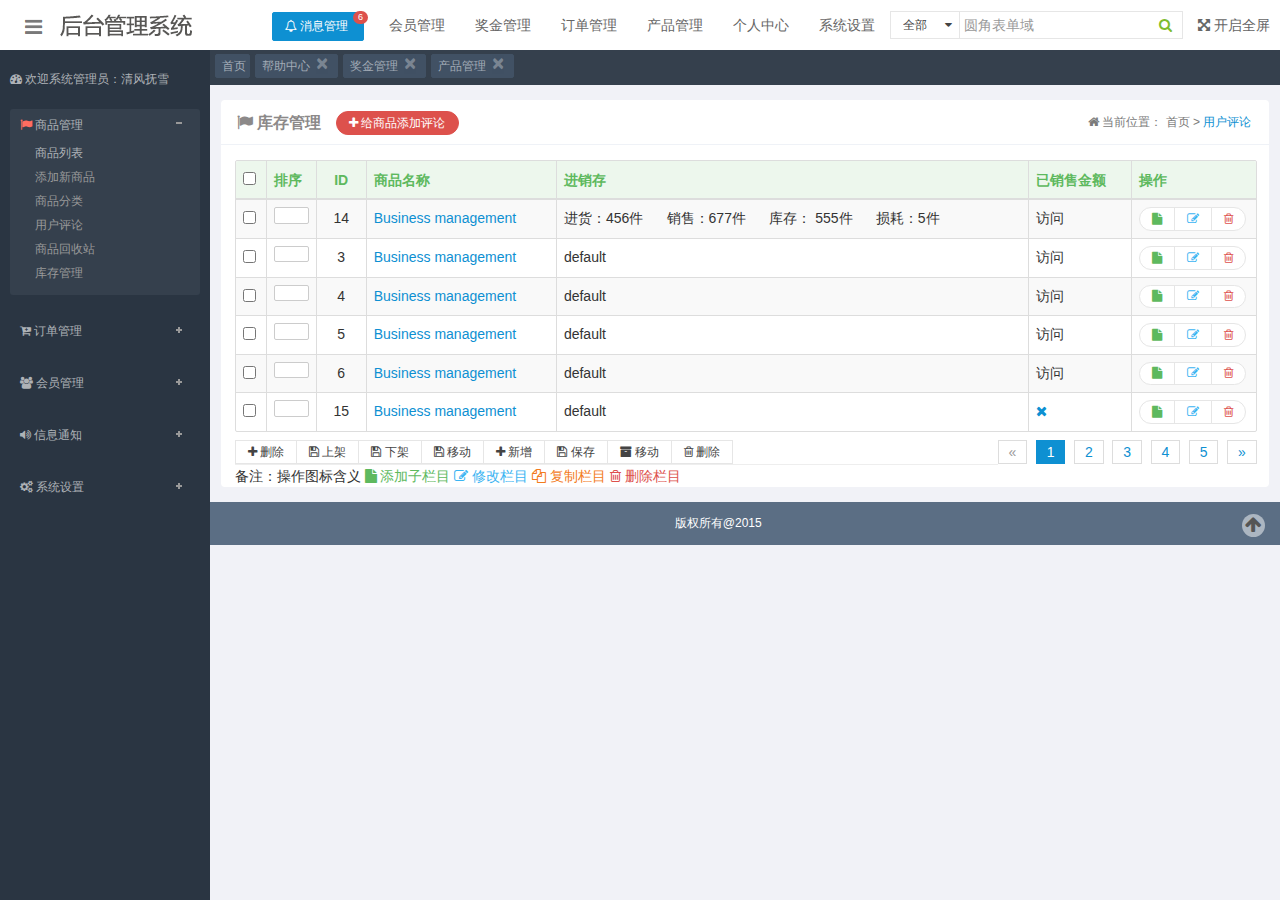
<file: src/main/webapp/库存管理.html>
<!doctype html>
<html class="no-js">
<head>
    <meta charset="utf-8">
    <meta http-equiv="X-UA-Compatible" content="IE=edge">
    <title>Amaze UI Admin index Examples</title>
    <meta name="description" content="这是一个 index 页面">
    <meta name="keywords" content="index">
    <meta name="viewport" content="width=device-width, initial-scale=1, maximum-scale=1, user-scalable=no">
    <meta name="renderer" content="webkit">
    <meta http-equiv="Cache-Control" content="no-siteapp"/>
    <link rel="icon" type="image/png" href="assets/i/favicon.png">
    <link rel="apple-touch-icon-precomposed" href="assets/i/app-icon72x72@2x.png">
    <meta name="apple-mobile-web-app-title" content="Amaze UI"/>
    <link rel="stylesheet" href="assets/css/amazeui.min.css"/>
    <link rel="stylesheet" href="assets/css/admin.css">
    <script src="assets/js/jquery.min.js"></script>
    <script src="assets/js/app.js"></script>
</head>
<body>
<!--[if lte IE 9]><p class="browsehappy">升级你的浏览器吧！ <a href="http://se.360.cn/" target="_blank">升级浏览器</a>以获得更好的体验！</p>
<![endif]-->

</head>

<body>
<header class="am-topbar admin-header">
    <div class="am-topbar-brand"><img src="assets/i/logo.png"></div>
    <div class="am-collapse am-topbar-collapse" id="topbar-collapse">
        <ul class="am-nav am-nav-pills am-topbar-nav admin-header-list">
            <li class="am-dropdown tognzhi" data-am-dropdown>
                <button class="am-btn am-btn-primary am-dropdown-toggle am-btn-xs am-radius am-icon-bell-o"
                        data-am-dropdown-toggle> 消息管理<span class="am-badge am-badge-danger am-round">6</span></button>
                <ul class="am-dropdown-content">
                    <li class="am-dropdown-header">所有消息都在这里</li>
                    <li><a href="#">未激活会员 <span class="am-badge am-badge-danger am-round">556</span></a></li>
                    <li><a href="#">未激活代理 <span class="am-badge am-badge-danger am-round">69</span></a></a></li>
                    <li><a href="#">未处理汇款</a></li>
                    <li><a href="#">未发放提现</a></li>
                    <li><a href="#">未发货订单</a></li>
                    <li><a href="#">低库存产品</a></li>
                    <li><a href="#">信息反馈</a></li>
                </ul>
            </li>
            <li class="kuanjie"><a href="#">会员管理</a> <a href="#">奖金管理</a> <a href="#">订单管理</a> <a href="#">产品管理</a> <a
                    href="#">个人中心</a> <a href="#">系统设置</a></li>
            <li class="soso">
                <p>
                    <select data-am-selected="{btnWidth: 70, btnSize: 'sm', btnStyle: 'default'}">
                        <option value="b">全部</option>
                        <option value="o">产品</option>
                        <option value="o">会员</option>
                    </select>
                </p>
                <p class="ycfg">
                    <input type="text" class="am-form-field am-input-sm" placeholder="圆角表单域"/>
                </p>
                <p>
                    <button class="am-btn am-btn-xs am-btn-default am-xiao"><i class="am-icon-search"></i></button>
                </p>
            </li>
            <li class="am-hide-sm-only" style="float: right;"><a href="javascript:;" id="admin-fullscreen"><span
                    class="am-icon-arrows-alt"></span> <span class="admin-fullText">开启全屏</span></a></li>
        </ul>
    </div>
</header>
<div class="am-cf admin-main">
    <div class="nav-navicon admin-main admin-sidebar">
        <div class="sideMenu am-icon-dashboard" style="color:#aeb2b7; margin: 10px 0 0 0;"> 欢迎系统管理员：清风抚雪</div>
        <div class="sideMenu">
            <h3 class="am-icon-flag"><em></em> <a href="#">商品管理</a></h3>
            <ul>
                <li><a href="">商品列表</a></li>
                <li class="func" dataType='html' dataLink='msn.htm' iconImg='images/msn.gif'>添加新商品</li>
                <li>商品分类</li>
                <li>用户评论</li>
                <li>商品回收站</li>
                <li>库存管理</li>
            </ul>
            <h3 class="am-icon-cart-plus"><em></em> <a href="#"> 订单管理</a></h3>
            <ul>
                <li>订单列表</li>
                <li>合并订单</li>
                <li>订单打印</li>
                <li>添加订单</li>
                <li>发货单列表</li>
                <li>换货单列表</li>
            </ul>
            <h3 class="am-icon-users"><em></em> <a href="#">会员管理</a></h3>
            <ul>
                <li>会员列表</li>
                <li>未激活会员</li>
                <li>团队系谱图</li>
                <li>会员推荐图</li>
                <li>推荐列表</li>
            </ul>
            <h3 class="am-icon-volume-up"><em></em> <a href="#">信息通知</a></h3>
            <ul>
                <li>站内消息 /留言</li>
                <li>短信</li>
                <li>邮件</li>
                <li>微信</li>
                <li>客服</li>
            </ul>
            <h3 class="am-icon-gears"><em></em> <a href="#">系统设置</a></h3>
            <ul>
                <li>数据备份</li>
                <li>邮件/短信管理</li>
                <li>上传/下载</li>
                <li>权限</li>
                <li>网站设置</li>
                <li>第三方支付</li>
                <li>提现 /转账 出入账汇率</li>
                <li>平台设置</li>
                <li>声音文件</li>
            </ul>
        </div>
        <!-- sideMenu End -->

        <script type="text/javascript">
            jQuery(".sideMenu").slide({
                titCell: "h3", //鼠标触发对象
                targetCell: "ul", //与titCell一一对应，第n个titCell控制第n个targetCell的显示隐藏
                effect: "slideDown", //targetCell下拉效果
                delayTime: 300, //效果时间
                triggerTime: 150, //鼠标延迟触发时间（默认150）
                defaultPlay: true,//默认是否执行效果（默认true）
                returnDefault: true //鼠标从.sideMen移走后返回默认状态（默认false）
            });
        </script>
    </div>
    <div class=" admin-content">
        <div class="daohang">
            <ul>
                <li>
                    <button type="button" class="am-btn am-btn-default am-radius am-btn-xs">
                        首页
                </li>
                <li>
                    <button type="button" class="am-btn am-btn-default am-radius am-btn-xs">
                        帮助中心<a href="javascript: void(0)" class="am-close am-close-spin" data-am-modal-close="">×</a>
                    </button>
                </li>
                <li>
                    <button type="button" class="am-btn am-btn-default am-radius am-btn-xs">
                        奖金管理<a href="javascript: void(0)" class="am-close am-close-spin" data-am-modal-close="">×</a>
                    </button>
                </li>
                <li>
                    <button type="button" class="am-btn am-btn-default am-radius am-btn-xs">
                        产品管理<a href="javascript: void(0)" class="am-close am-close-spin" data-am-modal-close="">×</a>
                    </button>
                </li>
            </ul>
        </div>
        <div class="am-popup am-popup-inner" id="my-popup">
            <div class="am-popup-hd">
                <h4 class="am-popup-title">添加商品一级分类</h4>
                <span data-am-modal-close
                      class="am-close">&times;</span></div>
            <div class="am-popup-bd">
                <form class="am-form tjlanmu">
                    <div class="am-form-group">
                        <div class="zuo">栏目名称：</div>
                        <div class="you">
                            <input type="email" class="am-input-sm" id="doc-ipt-email-1" placeholder="请输入标题">
                        </div>
                    </div>
                    <div class="am-form-group">
                        <div class="zuo">栏目关键词：</div>
                        <div class="you">
                            <input type="password" class="am-input-sm" id="doc-ipt-pwd-1" placeholder="请输入关键词">
                        </div>
                    </div>
                    <div class="am-form-group am-cf">
                        <div class="zuo">栏目描述：</div>
                        <div class="you">
                            <textarea class="" rows="2" id="doc-ta-1"></textarea>
                        </div>
                    </div>
                    <div class="am-form-group am-cf">
                        <div class="zuo">栏目图片：</div>
                        <div class="you" style="height: 45px;">
                            <input type="file" id="doc-ipt-file-1">
                            <p class="am-form-help">请选择要上传的文件...</p>
                        </div>
                    </div>
                    <div class="am-form-group am-cf">
                        <div class="zuo">简介：</div>
                        <div class="you">
                            <textarea class="" rows="2" id="doc-ta-1"></textarea>
                        </div>
                    </div>
                    <div class="am-form-group am-cf">
                        <div class="zuo">状态：</div>
                        <div class="you" style="margin-top: 3px;">
                            <label class="am-checkbox-inline">
                                <input type="checkbox" value="option1">
                                显示 </label>
                            <label class="am-checkbox-inline">
                                <input type="checkbox" value="option2">
                                隐藏 </label>
                        </div>
                    </div>
                    <div class="am-form-group am-cf">
                        <div class="you">
                            <p>
                                <button type="submit" class="am-btn am-btn-success am-radius">提交</button>
                            </p>
                        </div>
                    </div>
                </form>
            </div>
        </div>

        <div class="am-popup am-popup-inner" id="my-popups">
            <div class="am-popup-hd">
                <h4 class="am-popup-title">详细库存信息（这里包含 销量 库存 损耗， 客服备注 销售的全部金额）</h4>
                <span data-am-modal-close class="am-close">&times;</span></div>
            <div class="am-popup-bd">


                <form class="am-form tjlanmu">
                    <div class="am-form-group am-cf">
                        <div class="zuo">销量：</div>
                        <div class="you">
                            245234523452
                        </div>
                    </div>
                    <div class="am-form-group am-cf">
                        <div class="zuo"> 库存：</div>
                        <div class="you">
                            234523452
                        </div>
                    </div>


                    <div class="am-form-group am-cf">
                        <div class="zuo"> 损耗：</div>
                        <div class="you">
                            234523452
                        </div>
                    </div>

                    <div class="am-form-group am-cf">
                        <div class="zuo"> 购买信息：</div>
                        <div class="you">
                            234523452
                        </div>
                    </div>

                    <div class="am-form-group am-cf">
                        <div class="zuo"> 销售金额：</div>
                        <div class="you">
                            234523452
                        </div>
                    </div>


                    <div class="am-form-group am-cf">
                        <div class="zuo"> 成本：</div>
                        <div class="you">
                            234523452
                        </div>
                    </div>

                    <div class="am-form-group am-cf">
                        <div class="zuo"> 利润：</div>
                        <div class="you">
                            234523452
                        </div>
                    </div>

                </form>
            </div>
        </div>


        <div class="am-popup am-popup-inner" id="my-popupss">
            <div class="am-popup-hd">
                <h4 class="am-popup-title">复制栏目</h4>
                <span data-am-modal-close class="am-close">&times;</span></div>
            <div class="am-popup-bd">
                <form class="am-form tjlanmu">


                    <div class="am-form-group">
                        <div class="zuo">复制到：</div>
                        <div class="you">

                            <select data-am-selected="{btnWidth: 200, btnSize: 'sm', btnStyle: 'danger'}">
                                <option value="a">Apple</option>
                                <option value="b">Banana</option>
                                <option value="o">Orange</option>
                                <option value="m">Mango</option>
                            </select>
                            顶级栏目选默认

                        </div>
                    </div>


                    <div class="am-form-group">
                        <div class="zuo">新栏目名称：</div>
                        <div class="you">
                            <input type="email" class="am-input-sm" id="doc-ipt-email-1" placeholder="请输入标题">
                        </div>
                    </div>
                    <div class="am-form-group">
                        <div class="zuo">栏目关键词：</div>
                        <div class="you">
                            <input type="password" class="am-input-sm" id="doc-ipt-pwd-1" placeholder="请输入关键词">
                        </div>
                    </div>
                    <div class="am-form-group am-cf">
                        <div class="zuo">栏目描述：</div>
                        <div class="you">
                            <textarea class="" rows="2" id="doc-ta-1"></textarea>
                        </div>
                    </div>
                    <div class="am-form-group am-cf">
                        <div class="zuo">栏目图片：</div>
                        <div class="you" style="height: 45px;">
                            <input type="file" id="doc-ipt-file-1">
                            <p class="am-form-help">请选择要上传的文件...</p>
                        </div>
                    </div>
                    <div class="am-form-group am-cf">
                        <div class="zuo">简介：</div>
                        <div class="you">
                            <textarea class="" rows="2" id="doc-ta-1"></textarea>
                        </div>
                    </div>
                    <div class="am-form-group am-cf">
                        <div class="zuo">状态：</div>
                        <div class="you" style="margin-top: 3px;">
                            <label class="am-checkbox-inline">
                                <input type="checkbox" value="option1">
                                显示 </label>
                            <label class="am-checkbox-inline">
                                <input type="checkbox" value="option2">
                                隐藏 </label>
                        </div>
                    </div>
                    <div class="am-form-group am-cf">
                        <div class="you">
                            <p>
                                <button type="submit" class="am-btn am-btn-success am-radius">提交</button>
                            </p>
                        </div>
                    </div>
                </form>
            </div>
        </div>


        <div class="admin-biaogelist">
            <div class="listbiaoti am-cf">
                <ul class="am-icon-flag on">
                    库存管理
                </ul>
                <dl class="am-icon-home" style="float: right;">
                    当前位置： 首页 > <a href="#">用户评论</a>
                </dl>
                <dl>
                    <button type="button" class="am-btn am-btn-danger am-round am-btn-xs am-icon-plus"
                            data-am-modal="{target: '#my-popup'}"> 给商品添加评论
                    </button>
                </dl>
                <!--data-am-modal="{target: '#my-popup'}" 弹出层 ID  弹出层 190行 开始  271行结束-->

            </div>
            <form class="am-form am-g">
                <table width="100%" class="am-table am-table-bordered am-table-radius am-table-striped am-table-hover">
                    <thead>
                    <tr class="am-success">
                        <th class="table-check"><input type="checkbox"/></th>
                        <th class="table-id">排序</th>
                        <th class="table-id am-text-center">ID</th>
                        <th class="table-title">商品名称</th>
                        <th class="table-type">进销存</th>
                        <th class="table-author am-hide-sm-only">已销售金额</th>

                        <th width="125px" class="table-set">操作</th>
                    </tr>
                    </thead>
                    <tbody>
                    <tr>
                        <td><input type="checkbox"/></td>
                        <td><input type="text" class="am-form-field am-radius am-input-sm"/></td>
                        <td class="am-text-center">14</td>
                        <td><a href="#">Business management</a></td>
                        <td>进货：456件&nbsp;&nbsp;&nbsp;&nbsp;&nbsp;&nbsp;销售：677件&nbsp;&nbsp;&nbsp;&nbsp;&nbsp;&nbsp;库存：
                            555件&nbsp;&nbsp;&nbsp;&nbsp;&nbsp;&nbsp;损耗：5件
                        </td>
                        <td class="am-hide-sm-only">访问</td>

                        <td>
                            <div class="am-btn-toolbar">
                                <div class="am-btn-group am-btn-group-xs">
                                    <a class="am-btn am-btn-default am-btn-xs am-text-success am-round am-icon-file"
                                       data-am-modal="{target: '#my-popups'}"
                                       title="详细库存信息（这里包含 销量 库存  损耗，会员全部购买信息  客服备注  销售的全部金额）"></a>


                                    <button class="am-btn am-btn-default am-btn-xs am-text-secondary am-round"
                                            data-am-modal="{target: '#my-popups'}" title="修改库存信息"><span
                                            class="am-icon-pencil-square-o"></span></button>
                                    <!-- 用按钮的时候 弹层 后缀需要加 问好 ？#的 时候才有效 真恶心 .html?# -->
                                    <button class="am-btn am-btn-default am-btn-xs am-text-danger am-round" title="删除">
                                        <span class="am-icon-trash-o"></span></button>
                                </div>
                            </div>
                        </td>
                    </tr>


                    <tr>
                        <td><input type="checkbox"/></td>
                        <td><input type="text" class="am-form-field am-radius am-input-sm"/></td>
                        <td class="am-text-center">3</td>
                        <td><a href="#">Business management</a></td>
                        <td>default</td>
                        <td class="am-hide-sm-only">访问</td>

                        <td>
                            <div class="am-btn-toolbar">
                                <div class="am-btn-group am-btn-group-xs">
                                    <a class="am-btn am-btn-default am-btn-xs am-text-success am-round am-icon-file"
                                       data-am-modal="{target: '#my-popups'}" title="置顶（前台显示热门评论）"></a>
                                    <button class="am-btn am-btn-default am-btn-xs am-text-secondary am-round"
                                            data-am-modal="{target: '#my-popups'}" title="添加（随机虚拟用户ID ）"><span
                                            class="am-icon-pencil-square-o"></span></button>
                                    <!-- 用按钮的时候 弹层 后缀需要加 问好 ？#的 时候才有效 真恶心 .html?# -->
                                    <button class="am-btn am-btn-default am-btn-xs am-text-danger am-round" title="删除">
                                        <span class="am-icon-trash-o"></span></button>
                                </div>
                            </div>
                        </td>
                    </tr>


                    <tr>
                        <td><input type="checkbox"/></td>
                        <td><input type="text" class="am-form-field am-radius am-input-sm"/></td>
                        <td class="am-text-center">4</td>
                        <td><a href="#">Business management</a></td>
                        <td>default</td>
                        <td class="am-hide-sm-only">访问</td>

                        <td>
                            <div class="am-btn-toolbar">
                                <div class="am-btn-group am-btn-group-xs">
                                    <a class="am-btn am-btn-default am-btn-xs am-text-success am-round am-icon-file"
                                       data-am-modal="{target: '#my-popups'}" title="置顶（前台显示热门评论）"></a>
                                    <button class="am-btn am-btn-default am-btn-xs am-text-secondary am-round"
                                            data-am-modal="{target: '#my-popups'}" title="添加（随机虚拟用户ID ）"><span
                                            class="am-icon-pencil-square-o"></span></button>
                                    <!-- 用按钮的时候 弹层 后缀需要加 问好 ？#的 时候才有效 真恶心 .html?# -->
                                    <button class="am-btn am-btn-default am-btn-xs am-text-danger am-round" title="删除">
                                        <span class="am-icon-trash-o"></span></button>
                                </div>
                            </div>
                        </td>
                    </tr>


                    <tr>
                        <td><input type="checkbox"/></td>
                        <td><input type="text" class="am-form-field am-radius am-input-sm"/></td>
                        <td class="am-text-center">5</td>
                        <td><a href="#">Business management</a></td>
                        <td>default</td>
                        <td class="am-hide-sm-only">访问</td>

                        <td>
                            <div class="am-btn-toolbar">
                                <div class="am-btn-group am-btn-group-xs">
                                    <a class="am-btn am-btn-default am-btn-xs am-text-success am-round am-icon-file"
                                       data-am-modal="{target: '#my-popups'}" title="置顶（前台显示热门评论）"></a>
                                    <button class="am-btn am-btn-default am-btn-xs am-text-secondary am-round"
                                            data-am-modal="{target: '#my-popups'}" title="添加（随机虚拟用户ID ）"><span
                                            class="am-icon-pencil-square-o"></span></button>
                                    <!-- 用按钮的时候 弹层 后缀需要加 问好 ？#的 时候才有效 真恶心 .html?# -->
                                    <button class="am-btn am-btn-default am-btn-xs am-text-danger am-round" title="删除">
                                        <span class="am-icon-trash-o"></span></button>
                                </div>
                            </div>
                        </td>
                    </tr>

                    <tr>
                        <td><input type="checkbox"/></td>
                        <td><input type="text" class="am-form-field am-radius am-input-sm"/></td>
                        <td class="am-text-center">6</td>
                        <td><a href="#">Business management</a></td>
                        <td>default</td>
                        <td class="am-hide-sm-only">访问</td>

                        <td>
                            <div class="am-btn-toolbar">
                                <div class="am-btn-group am-btn-group-xs">
                                    <a class="am-btn am-btn-default am-btn-xs am-text-success am-round am-icon-file"
                                       data-am-modal="{target: '#my-popups'}" title="置顶（前台显示热门评论）"></a>
                                    <button class="am-btn am-btn-default am-btn-xs am-text-secondary am-round"
                                            data-am-modal="{target: '#my-popups'}" title="添加（随机虚拟用户ID ）"><span
                                            class="am-icon-pencil-square-o"></span></button>
                                    <!-- 用按钮的时候 弹层 后缀需要加 问好 ？#的 时候才有效 真恶心 .html?# -->
                                    <button class="am-btn am-btn-default am-btn-xs am-text-danger am-round" title="删除">
                                        <span class="am-icon-trash-o"></span></button>
                                </div>
                            </div>
                        </td>
                    </tr>


                    <tr>
                        <td><input type="checkbox"/></td>
                        <td><input type="text" class="am-form-field am-radius am-input-sm"/></td>
                        <td class="am-text-center">15</td>
                        <td><a href="#">Business management</a></td>
                        <td>default</td>
                        <td class="am-hide-sm-only"><i class="am-icon-close am-text-primary"></i></td>

                        <td>
                            <div class="am-btn-toolbar">
                                <div class="am-btn-group am-btn-group-xs">
                                    <a class="am-btn am-btn-default am-btn-xs am-text-success am-round am-icon-file"
                                       data-am-modal="{target: '#my-popups'}" title="置顶（前台显示热门评论）"></a>
                                    <button class="am-btn am-btn-default am-btn-xs am-text-secondary am-round"
                                            data-am-modal="{target: '#my-popups'}" title="添加（随机虚拟用户ID ）"><span
                                            class="am-icon-pencil-square-o"></span></button>
                                    <!-- 用按钮的时候 弹层 后缀需要加 问好 ？#的 时候才有效 真恶心 .html?# -->
                                    <button class="am-btn am-btn-default am-btn-xs am-text-danger am-round" title="删除">
                                        <span class="am-icon-trash-o"></span></button>
                                </div>
                            </div>
                        </td>
                    </tr>
                    </tbody>
                </table>
                <div class="am-btn-group am-btn-group-xs">
                    <button type="button" class="am-btn am-btn-default"><span class="am-icon-plus"></span> 删除</button>
                    <button type="button" class="am-btn am-btn-default"><span class="am-icon-save"></span> 上架</button>
                    <button type="button" class="am-btn am-btn-default"><span class="am-icon-save"></span> 下架</button>
                    <button type="button" class="am-btn am-btn-default"><span class="am-icon-save"></span> 移动</button>
                    <button type="button" class="am-btn am-btn-default"><span class="am-icon-plus"></span> 新增</button>
                    <button type="button" class="am-btn am-btn-default"><span class="am-icon-save"></span> 保存</button>
                    <button type="button" class="am-btn am-btn-default"><span class="am-icon-archive"></span> 移动
                    </button>
                    <button type="button" class="am-btn am-btn-default"><span class="am-icon-trash-o"></span> 删除
                    </button>
                </div>
                <ul class="am-pagination am-fr">
                    <li class="am-disabled"><a href="#">«</a></li>
                    <li class="am-active"><a href="#">1</a></li>
                    <li><a href="#">2</a></li>
                    <li><a href="#">3</a></li>
                    <li><a href="#">4</a></li>
                    <li><a href="#">5</a></li>
                    <li><a href="#">»</a></li>
                </ul>
                <hr/>
                <p>
                    备注：操作图标含义
                    <a class="am-text-success am-icon-file" title="添加子栏目"> 添加子栏目</a>
                    <a class="am-icon-pencil-square-o am-text-secondary" title="修改"> 修改栏目</a>
                    <a class="am-icon-copy am-text-warning" title="复制"> 复制栏目</a>
                    <a class="am-icon-trash-o am-text-danger" title="删除"> 删除栏目</a>


                </p>
            </form>

            <div class="foods">
                <ul>
                    版权所有@2015
                </ul>
                <dl>
                    <a href="" title="返回头部" class="am-icon-btn am-icon-arrow-up"></a>
                </dl>
            </div>
        </div>
    </div>
</div>

<!--[if lt IE 9]>
<script src="http://libs.baidu.com/jquery/1.11.1/jquery.min.js"></script>
<script src="http://cdn.staticfile.org/modernizr/2.8.3/modernizr.js"></script>
<script src="assets/js/polyfill/rem.min.js"></script>
<script src="assets/js/polyfill/respond.min.js"></script>
<script src="assets/js/amazeui.legacy.js"></script>
<![endif]-->

<!--[if (gte IE 9)|!(IE)]><!-->
<script src="assets/js/amazeui.min.js"></script>
<!--<![endif]-->

</body>
</html>
</file>
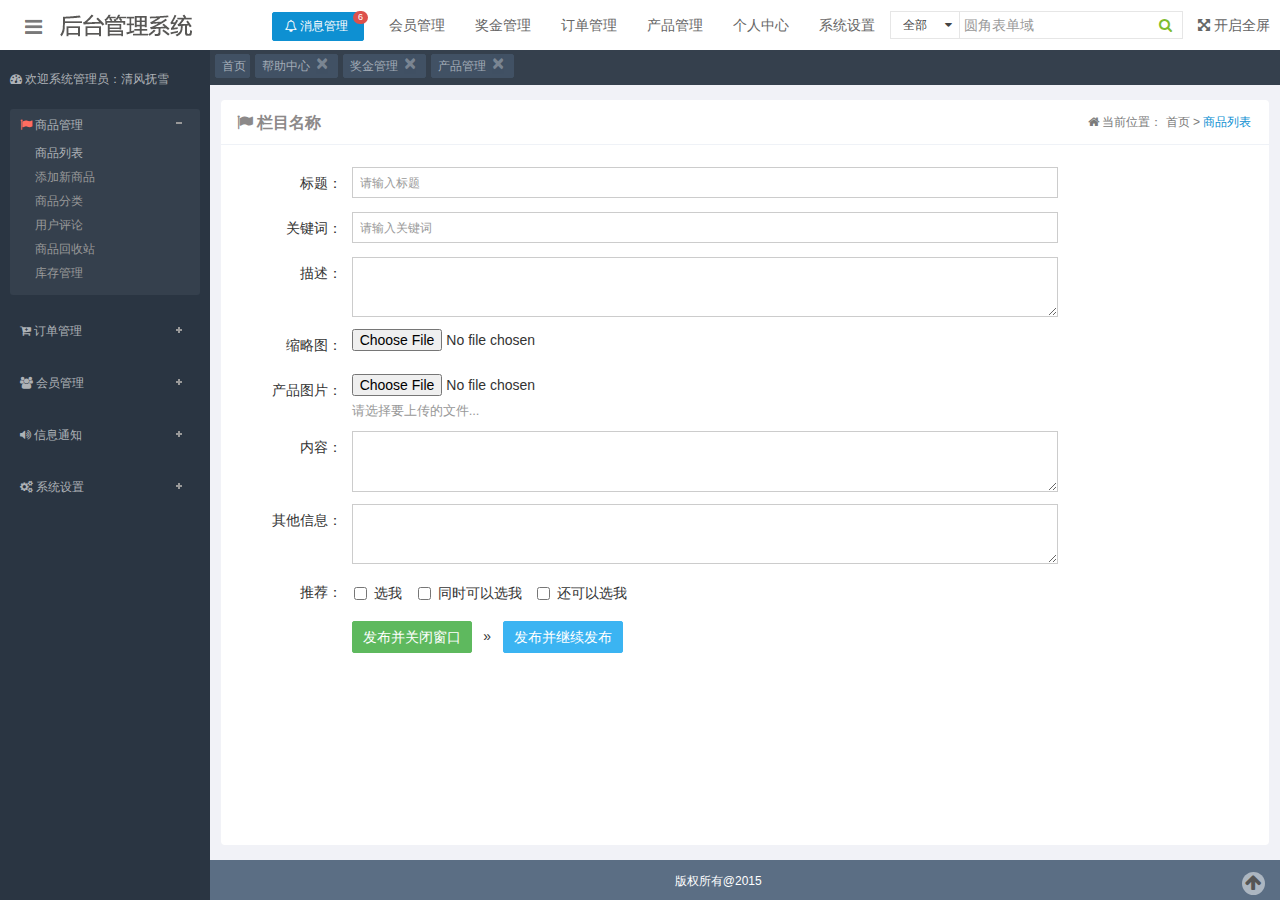
<file: src/main/webapp/添加新商品.html>
<!doctype html>
<html class="no-js">
<head>
    <meta charset="utf-8">
    <meta http-equiv="X-UA-Compatible" content="IE=edge">
    <title>Amaze UI Admin index Examples</title>
    <meta name="description" content="这是一个 index 页面">
    <meta name="keywords" content="index">
    <meta name="viewport" content="width=device-width, initial-scale=1, maximum-scale=1, user-scalable=no">
    <meta name="renderer" content="webkit">
    <meta http-equiv="Cache-Control" content="no-siteapp"/>
    <link rel="icon" type="image/png" href="assets/i/favicon.png">
    <link rel="apple-touch-icon-precomposed" href="assets/i/app-icon72x72@2x.png">
    <meta name="apple-mobile-web-app-title" content="Amaze UI"/>
    <link rel="stylesheet" href="assets/css/amazeui.min.css"/>
    <link rel="stylesheet" href="assets/css/admin.css">
    <script src="assets/js/jquery.min.js"></script>
    <script src="assets/js/app.js"></script>
</head>
<body>
<!--[if lte IE 9]><p class="browsehappy">升级你的浏览器吧！ <a href="http://se.360.cn/" target="_blank">升级浏览器</a>以获得更好的体验！</p>
<![endif]-->


</head>

<body>
<header class="am-topbar admin-header">
    <div class="am-topbar-brand"><img src="assets/i/logo.png"></div>

    <div class="am-collapse am-topbar-collapse" id="topbar-collapse">
        <ul class="am-nav am-nav-pills am-topbar-nav admin-header-list">

            <li class="am-dropdown tognzhi" data-am-dropdown>
                <button class="am-btn am-btn-primary am-dropdown-toggle am-btn-xs am-radius am-icon-bell-o"
                        data-am-dropdown-toggle> 消息管理<span class="am-badge am-badge-danger am-round">6</span></button>
                <ul class="am-dropdown-content">


                    <li class="am-dropdown-header">所有消息都在这里</li>


                    <li><a href="#">未激活会员 <span class="am-badge am-badge-danger am-round">556</span></a></li>
                    <li><a href="#">未激活代理 <span class="am-badge am-badge-danger am-round">69</span></a></a></li>
                    <li><a href="#">未处理汇款</a></li>
                    <li><a href="#">未发放提现</a></li>
                    <li><a href="#">未发货订单</a></li>
                    <li><a href="#">低库存产品</a></li>
                    <li><a href="#">信息反馈</a></li>


                </ul>
            </li>

            <li class="kuanjie">

                <a href="#">会员管理</a>
                <a href="#">奖金管理</a>
                <a href="#">订单管理</a>
                <a href="#">产品管理</a>
                <a href="#">个人中心</a>
                <a href="#">系统设置</a>
            </li>

            <li class="soso">

                <p>

                    <select data-am-selected="{btnWidth: 70, btnSize: 'sm', btnStyle: 'default'}">
                        <option value="b">全部</option>
                        <option value="o">产品</option>
                        <option value="o">会员</option>

                    </select>

                </p>

                <p class="ycfg"><input type="text" class="am-form-field am-input-sm" placeholder="圆角表单域"/></p>
                <p>
                    <button class="am-btn am-btn-xs am-btn-default am-xiao"><i class="am-icon-search"></i></button>
                </p>
            </li>


            <li class="am-hide-sm-only" style="float: right;"><a href="javascript:;" id="admin-fullscreen"><span
                    class="am-icon-arrows-alt"></span> <span class="admin-fullText">开启全屏</span></a></li>
        </ul>
    </div>
</header>

<div class="am-cf admin-main">

    <div class="nav-navicon admin-main admin-sidebar">


        <div class="sideMenu am-icon-dashboard" style="color:#aeb2b7; margin: 10px 0 0 0;"> 欢迎系统管理员：清风抚雪</div>
        <div class="sideMenu">
            <h3 class="am-icon-flag"><em></em> <a href="#">商品管理</a></h3>
            <ul>
                <li><a href="">商品列表</a></li>
                <li class="func" dataType='html' dataLink='msn.htm' iconImg='images/msn.gif'>添加新商品</li>
                <li>商品分类</li>
                <li>用户评论</li>
                <li>商品回收站</li>
                <li>库存管理</li>
            </ul>
            <h3 class="am-icon-cart-plus"><em></em> <a href="#"> 订单管理</a></h3>
            <ul>
                <li>订单列表</li>
                <li>合并订单</li>
                <li>订单打印</li>
                <li>添加订单</li>
                <li>发货单列表</li>
                <li>换货单列表</li>
            </ul>
            <h3 class="am-icon-users"><em></em> <a href="#">会员管理</a></h3>
            <ul>
                <li>会员列表</li>
                <li>未激活会员</li>
                <li>团队系谱图</li>
                <li>会员推荐图</li>
                <li>推荐列表</li>
            </ul>
            <h3 class="am-icon-volume-up"><em></em> <a href="#">信息通知</a></h3>
            <ul>
                <li>站内消息 /留言</li>
                <li>短信</li>
                <li>邮件</li>
                <li>微信</li>
                <li>客服</li>
            </ul>
            <h3 class="am-icon-gears"><em></em> <a href="#">系统设置</a></h3>
            <ul>
                <li>数据备份</li>
                <li>邮件/短信管理</li>
                <li>上传/下载</li>
                <li>权限</li>
                <li>网站设置</li>
                <li>第三方支付</li>
                <li>提现 /转账 出入账汇率</li>
                <li>平台设置</li>
                <li>声音文件</li>
            </ul>
        </div>
        <!-- sideMenu End -->

        <script type="text/javascript">
            jQuery(".sideMenu").slide({
                titCell: "h3", //鼠标触发对象
                targetCell: "ul", //与titCell一一对应，第n个titCell控制第n个targetCell的显示隐藏
                effect: "slideDown", //targetCell下拉效果
                delayTime: 300, //效果时间
                triggerTime: 150, //鼠标延迟触发时间（默认150）
                defaultPlay: true,//默认是否执行效果（默认true）
                returnDefault: true //鼠标从.sideMen移走后返回默认状态（默认false）
            });
        </script>


    </div>

    <div class=" admin-content">

        <div class="daohang">
            <ul>
                <li>
                    <button type="button" class="am-btn am-btn-default am-radius am-btn-xs"> 首页
                </li>
                <li>
                    <button type="button" class="am-btn am-btn-default am-radius am-btn-xs">帮助中心<a
                            href="javascript: void(0)" class="am-close am-close-spin" data-am-modal-close="">×</a>
                    </button>
                </li>
                <li>
                    <button type="button" class="am-btn am-btn-default am-radius am-btn-xs">奖金管理<a
                            href="javascript: void(0)" class="am-close am-close-spin" data-am-modal-close="">×</a>
                    </button>
                </li>
                <li>
                    <button type="button" class="am-btn am-btn-default am-radius am-btn-xs">产品管理<a
                            href="javascript: void(0)" class="am-close am-close-spin" data-am-modal-close="">×</a>
                    </button>
                </li>


            </ul>


        </div>


        <div class="admin-biaogelist">

            <div class="listbiaoti am-cf">
                <ul class="am-icon-flag on"> 栏目名称</ul>

                <dl class="am-icon-home" style="float: right;"> 当前位置： 首页 > <a href="#">商品列表</a></dl>


            </div>

            <div class="fbneirong">
                <form class="am-form">
                    <div class="am-form-group am-cf">
                        <div class="zuo">标题：</div>
                        <div class="you">
                            <input type="email" class="am-input-sm" id="doc-ipt-email-1" placeholder="请输入标题">
                        </div>
                    </div>
                    <div class="am-form-group am-cf">
                        <div class="zuo">关键词：</div>
                        <div class="you">
                            <input type="password" class="am-input-sm" id="doc-ipt-pwd-1" placeholder="请输入关键词">
                        </div>
                    </div>
                    <div class="am-form-group am-cf">
                        <div class="zuo">描述：</div>
                        <div class="you">
                            <textarea class="" rows="2" id="doc-ta-1"></textarea>
                        </div>
                    </div>
                    <div class="am-form-group am-cf">
                        <div class="zuo">缩略图：</div>
                        <div class="you"><input type="file" id="doc-ipt-file-1"></div>
                    </div>

                    <div class="am-form-group am-cf">
                        <div class="zuo">产品图片：</div>
                        <div class="you" style="height: 45px;">
                            <input type="file" id="doc-ipt-file-1">
                            <p class="am-form-help">请选择要上传的文件...</p>
                        </div>
                    </div>


                    <div class="am-form-group am-cf">
                        <div class="zuo">内容：</div>
                        <div class="you">
                            <textarea class="" rows="2" id="doc-ta-1"></textarea>
                        </div>
                    </div>

                    <div class="am-form-group am-cf">
                        <div class="zuo">其他信息：</div>
                        <div class="you">
                            <textarea class="" rows="2" id="doc-ta-1"></textarea>
                        </div>
                    </div>


                    <div class="am-form-group am-cf">
                        <div class="zuo">推荐：</div>
                        <div class="you" style="margin-top: 5px;">
                            <label class="am-checkbox-inline">
                                <input type="checkbox" value="option1">
                                选我 </label>
                            <label class="am-checkbox-inline">
                                <input type="checkbox" value="option2">
                                同时可以选我 </label>
                            <label class="am-checkbox-inline">
                                <input type="checkbox" value="option3">
                                还可以选我 </label>
                        </div>
                    </div>
                    <div class="am-form-group am-cf">
                        <div class="you" style="margin-left: 11%;">
                            <button type="submit" class="am-btn am-btn-success am-radius">发布并关闭窗口</button>
                            &nbsp; &raquo; &nbsp;
                            <button type="submit" class="am-btn am-btn-secondary am-radius">发布并继续发布</button>

                        </div>
                    </div>
                </form>
            </div>


            <div class="foods">
                <ul>
                    版权所有@2015
                </ul>
                <dl>
                    <a href="" title="返回头部" class="am-icon-btn am-icon-arrow-up"></a>
                </dl>
            </div>


        </div>

    </div>


</div>

<!--[if lt IE 9]>
<script src="http://libs.baidu.com/jquery/1.11.1/jquery.min.js"></script>
<script src="http://cdn.staticfile.org/modernizr/2.8.3/modernizr.js"></script>
<script src="assets/js/polyfill/rem.min.js"></script>
<script src="assets/js/polyfill/respond.min.js"></script>
<script src="assets/js/amazeui.legacy.js"></script>
<![endif]-->

<!--[if (gte IE 9)|!(IE)]><!-->
<script src="assets/js/amazeui.min.js"></script>
<!--<![endif]-->


</body>
</html>
</file>
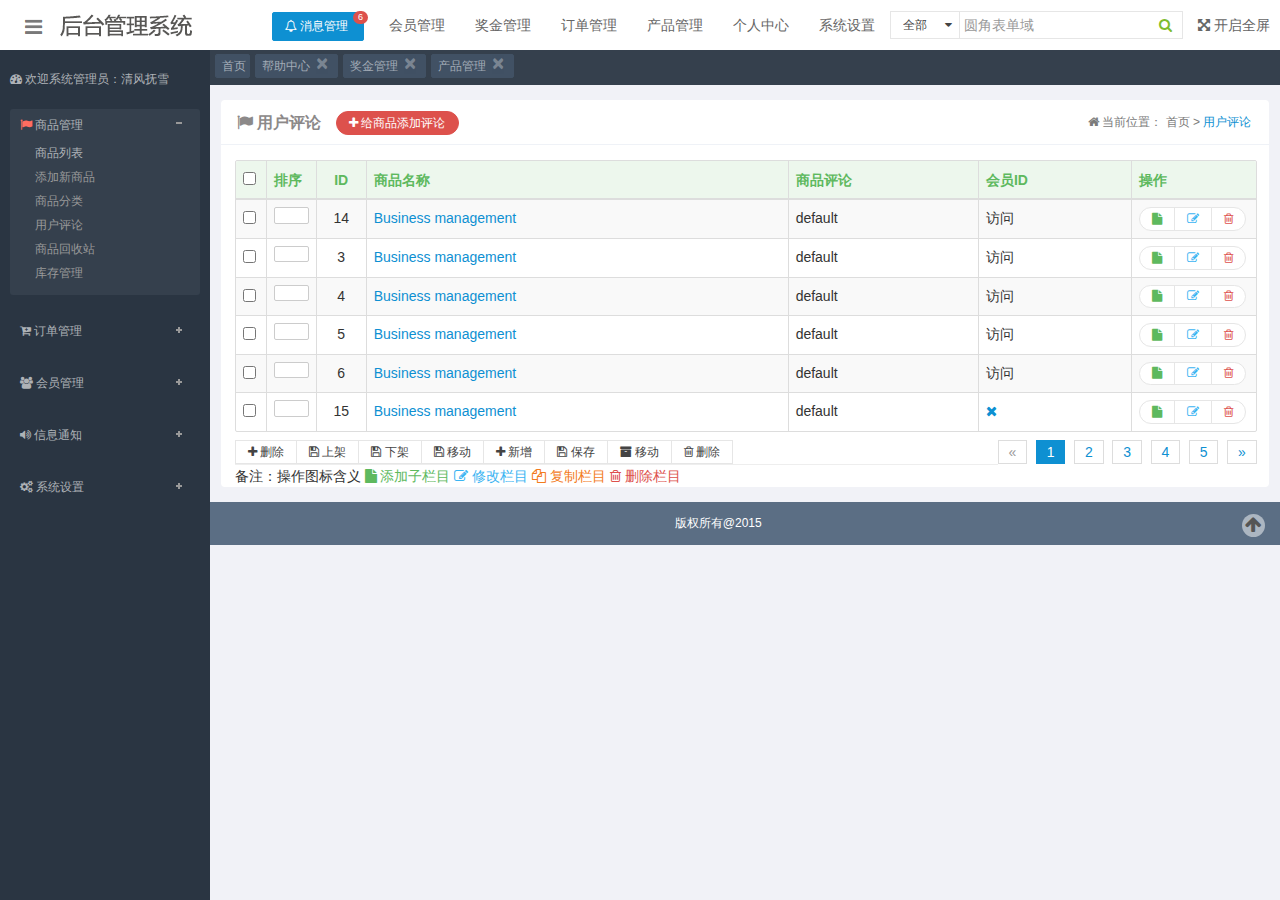
<file: src/main/webapp/用户评论.html>
<!doctype html>
<html class="no-js">
<head>
    <meta charset="utf-8">
    <meta http-equiv="X-UA-Compatible" content="IE=edge">
    <title>Amaze UI Admin index Examples</title>
    <meta name="description" content="这是一个 index 页面">
    <meta name="keywords" content="index">
    <meta name="viewport" content="width=device-width, initial-scale=1, maximum-scale=1, user-scalable=no">
    <meta name="renderer" content="webkit">
    <meta http-equiv="Cache-Control" content="no-siteapp"/>
    <link rel="icon" type="image/png" href="assets/i/favicon.png">
    <link rel="apple-touch-icon-precomposed" href="assets/i/app-icon72x72@2x.png">
    <meta name="apple-mobile-web-app-title" content="Amaze UI"/>
    <link rel="stylesheet" href="assets/css/amazeui.min.css"/>
    <link rel="stylesheet" href="assets/css/admin.css">
    <script src="assets/js/jquery.min.js"></script>
    <script src="assets/js/app.js"></script>
</head>
<body>
<!--[if lte IE 9]><p class="browsehappy">升级你的浏览器吧！ <a href="http://se.360.cn/" target="_blank">升级浏览器</a>以获得更好的体验！</p>
<![endif]-->

</head>

<body>
<header class="am-topbar admin-header">
    <div class="am-topbar-brand"><img src="assets/i/logo.png"></div>
    <div class="am-collapse am-topbar-collapse" id="topbar-collapse">
        <ul class="am-nav am-nav-pills am-topbar-nav admin-header-list">
            <li class="am-dropdown tognzhi" data-am-dropdown>
                <button class="am-btn am-btn-primary am-dropdown-toggle am-btn-xs am-radius am-icon-bell-o"
                        data-am-dropdown-toggle> 消息管理<span class="am-badge am-badge-danger am-round">6</span></button>
                <ul class="am-dropdown-content">
                    <li class="am-dropdown-header">所有消息都在这里</li>
                    <li><a href="#">未激活会员 <span class="am-badge am-badge-danger am-round">556</span></a></li>
                    <li><a href="#">未激活代理 <span class="am-badge am-badge-danger am-round">69</span></a></a></li>
                    <li><a href="#">未处理汇款</a></li>
                    <li><a href="#">未发放提现</a></li>
                    <li><a href="#">未发货订单</a></li>
                    <li><a href="#">低库存产品</a></li>
                    <li><a href="#">信息反馈</a></li>
                </ul>
            </li>
            <li class="kuanjie"><a href="#">会员管理</a> <a href="#">奖金管理</a> <a href="#">订单管理</a> <a href="#">产品管理</a> <a
                    href="#">个人中心</a> <a href="#">系统设置</a></li>
            <li class="soso">
                <p>
                    <select data-am-selected="{btnWidth: 70, btnSize: 'sm', btnStyle: 'default'}">
                        <option value="b">全部</option>
                        <option value="o">产品</option>
                        <option value="o">会员</option>
                    </select>
                </p>
                <p class="ycfg">
                    <input type="text" class="am-form-field am-input-sm" placeholder="圆角表单域"/>
                </p>
                <p>
                    <button class="am-btn am-btn-xs am-btn-default am-xiao"><i class="am-icon-search"></i></button>
                </p>
            </li>
            <li class="am-hide-sm-only" style="float: right;"><a href="javascript:;" id="admin-fullscreen"><span
                    class="am-icon-arrows-alt"></span> <span class="admin-fullText">开启全屏</span></a></li>
        </ul>
    </div>
</header>
<div class="am-cf admin-main">
    <div class="nav-navicon admin-main admin-sidebar">
        <div class="sideMenu am-icon-dashboard" style="color:#aeb2b7; margin: 10px 0 0 0;"> 欢迎系统管理员：清风抚雪</div>
        <div class="sideMenu">
            <h3 class="am-icon-flag"><em></em> <a href="#">商品管理</a></h3>
            <ul>
                <li><a href="">商品列表</a></li>
                <li class="func" dataType='html' dataLink='msn.htm' iconImg='images/msn.gif'>添加新商品</li>
                <li>商品分类</li>
                <li>用户评论</li>
                <li>商品回收站</li>
                <li>库存管理</li>
            </ul>
            <h3 class="am-icon-cart-plus"><em></em> <a href="#"> 订单管理</a></h3>
            <ul>
                <li>订单列表</li>
                <li>合并订单</li>
                <li>订单打印</li>
                <li>添加订单</li>
                <li>发货单列表</li>
                <li>换货单列表</li>
            </ul>
            <h3 class="am-icon-users"><em></em> <a href="#">会员管理</a></h3>
            <ul>
                <li>会员列表</li>
                <li>未激活会员</li>
                <li>团队系谱图</li>
                <li>会员推荐图</li>
                <li>推荐列表</li>
            </ul>
            <h3 class="am-icon-volume-up"><em></em> <a href="#">信息通知</a></h3>
            <ul>
                <li>站内消息 /留言</li>
                <li>短信</li>
                <li>邮件</li>
                <li>微信</li>
                <li>客服</li>
            </ul>
            <h3 class="am-icon-gears"><em></em> <a href="#">系统设置</a></h3>
            <ul>
                <li>数据备份</li>
                <li>邮件/短信管理</li>
                <li>上传/下载</li>
                <li>权限</li>
                <li>网站设置</li>
                <li>第三方支付</li>
                <li>提现 /转账 出入账汇率</li>
                <li>平台设置</li>
                <li>声音文件</li>
            </ul>
        </div>
        <!-- sideMenu End -->

        <script type="text/javascript">
            jQuery(".sideMenu").slide({
                titCell: "h3", //鼠标触发对象
                targetCell: "ul", //与titCell一一对应，第n个titCell控制第n个targetCell的显示隐藏
                effect: "slideDown", //targetCell下拉效果
                delayTime: 300, //效果时间
                triggerTime: 150, //鼠标延迟触发时间（默认150）
                defaultPlay: true,//默认是否执行效果（默认true）
                returnDefault: true //鼠标从.sideMen移走后返回默认状态（默认false）
            });
        </script>
    </div>
    <div class=" admin-content">
        <div class="daohang">
            <ul>
                <li>
                    <button type="button" class="am-btn am-btn-default am-radius am-btn-xs">
                        首页
                </li>
                <li>
                    <button type="button" class="am-btn am-btn-default am-radius am-btn-xs">
                        帮助中心<a href="javascript: void(0)" class="am-close am-close-spin" data-am-modal-close="">×</a>
                    </button>
                </li>
                <li>
                    <button type="button" class="am-btn am-btn-default am-radius am-btn-xs">
                        奖金管理<a href="javascript: void(0)" class="am-close am-close-spin" data-am-modal-close="">×</a>
                    </button>
                </li>
                <li>
                    <button type="button" class="am-btn am-btn-default am-radius am-btn-xs">
                        产品管理<a href="javascript: void(0)" class="am-close am-close-spin" data-am-modal-close="">×</a>
                    </button>
                </li>
            </ul>
        </div>
        <div class="am-popup am-popup-inner" id="my-popup">
            <div class="am-popup-hd">
                <h4 class="am-popup-title">添加商品一级分类</h4>
                <span data-am-modal-close
                      class="am-close">&times;</span></div>
            <div class="am-popup-bd">
                <form class="am-form tjlanmu">
                    <div class="am-form-group">
                        <div class="zuo">栏目名称：</div>
                        <div class="you">
                            <input type="email" class="am-input-sm" id="doc-ipt-email-1" placeholder="请输入标题">
                        </div>
                    </div>
                    <div class="am-form-group">
                        <div class="zuo">栏目关键词：</div>
                        <div class="you">
                            <input type="password" class="am-input-sm" id="doc-ipt-pwd-1" placeholder="请输入关键词">
                        </div>
                    </div>
                    <div class="am-form-group am-cf">
                        <div class="zuo">栏目描述：</div>
                        <div class="you">
                            <textarea class="" rows="2" id="doc-ta-1"></textarea>
                        </div>
                    </div>
                    <div class="am-form-group am-cf">
                        <div class="zuo">栏目图片：</div>
                        <div class="you" style="height: 45px;">
                            <input type="file" id="doc-ipt-file-1">
                            <p class="am-form-help">请选择要上传的文件...</p>
                        </div>
                    </div>
                    <div class="am-form-group am-cf">
                        <div class="zuo">简介：</div>
                        <div class="you">
                            <textarea class="" rows="2" id="doc-ta-1"></textarea>
                        </div>
                    </div>
                    <div class="am-form-group am-cf">
                        <div class="zuo">状态：</div>
                        <div class="you" style="margin-top: 3px;">
                            <label class="am-checkbox-inline">
                                <input type="checkbox" value="option1">
                                显示 </label>
                            <label class="am-checkbox-inline">
                                <input type="checkbox" value="option2">
                                隐藏 </label>
                        </div>
                    </div>
                    <div class="am-form-group am-cf">
                        <div class="you">
                            <p>
                                <button type="submit" class="am-btn am-btn-success am-radius">提交</button>
                            </p>
                        </div>
                    </div>
                </form>
            </div>
        </div>

        <div class="am-popup am-popup-inner" id="my-popups">
            <div class="am-popup-hd">
                <h4 class="am-popup-title">修改栏目名称</h4>
                <span data-am-modal-close class="am-close">&times;</span></div>
            <div class="am-popup-bd">
                <form class="am-form tjlanmu">
                    <div class="am-form-group">
                        <div class="zuo">栏目名称：</div>
                        <div class="you">
                            <input type="email" class="am-input-sm" id="doc-ipt-email-1" placeholder="请输入标题">
                        </div>
                    </div>
                    <div class="am-form-group">
                        <div class="zuo">栏目关键词：</div>
                        <div class="you">
                            <input type="password" class="am-input-sm" id="doc-ipt-pwd-1" placeholder="请输入关键词">
                        </div>
                    </div>
                    <div class="am-form-group am-cf">
                        <div class="zuo">栏目描述：</div>
                        <div class="you">
                            <textarea class="" rows="2" id="doc-ta-1"></textarea>
                        </div>
                    </div>
                    <div class="am-form-group am-cf">
                        <div class="zuo">栏目图片：</div>
                        <div class="you" style="height: 45px;">
                            <input type="file" id="doc-ipt-file-1">
                            <p class="am-form-help">请选择要上传的文件...</p>
                        </div>
                    </div>
                    <div class="am-form-group am-cf">
                        <div class="zuo">简介：</div>
                        <div class="you">
                            <textarea class="" rows="2" id="doc-ta-1"></textarea>
                        </div>
                    </div>
                    <div class="am-form-group am-cf">
                        <div class="zuo">状态：</div>
                        <div class="you" style="margin-top: 3px;">
                            <label class="am-checkbox-inline">
                                <input type="checkbox" value="option1">
                                显示 </label>
                            <label class="am-checkbox-inline">
                                <input type="checkbox" value="option2">
                                隐藏 </label>
                        </div>
                    </div>
                    <div class="am-form-group am-cf">
                        <div class="you">
                            <p>
                                <button type="submit" class="am-btn am-btn-success am-radius">提交</button>
                            </p>
                        </div>
                    </div>
                </form>
            </div>
        </div>


        <div class="am-popup am-popup-inner" id="my-popupss">
            <div class="am-popup-hd">
                <h4 class="am-popup-title">复制栏目</h4>
                <span data-am-modal-close class="am-close">&times;</span></div>
            <div class="am-popup-bd">
                <form class="am-form tjlanmu">


                    <div class="am-form-group">
                        <div class="zuo">复制到：</div>
                        <div class="you">

                            <select data-am-selected="{btnWidth: 200, btnSize: 'sm', btnStyle: 'danger'}">
                                <option value="a">Apple</option>
                                <option value="b">Banana</option>
                                <option value="o">Orange</option>
                                <option value="m">Mango</option>
                            </select>
                            顶级栏目选默认

                        </div>
                    </div>


                    <div class="am-form-group">
                        <div class="zuo">新栏目名称：</div>
                        <div class="you">
                            <input type="email" class="am-input-sm" id="doc-ipt-email-1" placeholder="请输入标题">
                        </div>
                    </div>
                    <div class="am-form-group">
                        <div class="zuo">栏目关键词：</div>
                        <div class="you">
                            <input type="password" class="am-input-sm" id="doc-ipt-pwd-1" placeholder="请输入关键词">
                        </div>
                    </div>
                    <div class="am-form-group am-cf">
                        <div class="zuo">栏目描述：</div>
                        <div class="you">
                            <textarea class="" rows="2" id="doc-ta-1"></textarea>
                        </div>
                    </div>
                    <div class="am-form-group am-cf">
                        <div class="zuo">栏目图片：</div>
                        <div class="you" style="height: 45px;">
                            <input type="file" id="doc-ipt-file-1">
                            <p class="am-form-help">请选择要上传的文件...</p>
                        </div>
                    </div>
                    <div class="am-form-group am-cf">
                        <div class="zuo">简介：</div>
                        <div class="you">
                            <textarea class="" rows="2" id="doc-ta-1"></textarea>
                        </div>
                    </div>
                    <div class="am-form-group am-cf">
                        <div class="zuo">状态：</div>
                        <div class="you" style="margin-top: 3px;">
                            <label class="am-checkbox-inline">
                                <input type="checkbox" value="option1">
                                显示 </label>
                            <label class="am-checkbox-inline">
                                <input type="checkbox" value="option2">
                                隐藏 </label>
                        </div>
                    </div>
                    <div class="am-form-group am-cf">
                        <div class="you">
                            <p>
                                <button type="submit" class="am-btn am-btn-success am-radius">提交</button>
                            </p>
                        </div>
                    </div>
                </form>
            </div>
        </div>


        <div class="admin-biaogelist">
            <div class="listbiaoti am-cf">
                <ul class="am-icon-flag on">
                    用户评论
                </ul>
                <dl class="am-icon-home" style="float: right;">
                    当前位置： 首页 > <a href="#">用户评论</a>
                </dl>
                <dl>
                    <button type="button" class="am-btn am-btn-danger am-round am-btn-xs am-icon-plus"
                            data-am-modal="{target: '#my-popup'}"> 给商品添加评论
                    </button>
                </dl>
                <!--data-am-modal="{target: '#my-popup'}" 弹出层 ID  弹出层 190行 开始  271行结束-->

            </div>
            <form class="am-form am-g">
                <table width="100%" class="am-table am-table-bordered am-table-radius am-table-striped am-table-hover">
                    <thead>
                    <tr class="am-success">
                        <th class="table-check"><input type="checkbox"/></th>
                        <th class="table-id">排序</th>
                        <th class="table-id am-text-center">ID</th>
                        <th class="table-title">商品名称</th>
                        <th class="table-type">商品评论</th>
                        <th class="table-author am-hide-sm-only">会员ID</th>

                        <th width="125px" class="table-set">操作</th>
                    </tr>
                    </thead>
                    <tbody>
                    <tr>
                        <td><input type="checkbox"/></td>
                        <td><input type="text" class="am-form-field am-radius am-input-sm"/></td>
                        <td class="am-text-center">14</td>
                        <td><a href="#">Business management</a></td>
                        <td>default</td>
                        <td class="am-hide-sm-only">访问</td>

                        <td>
                            <div class="am-btn-toolbar">
                                <div class="am-btn-group am-btn-group-xs">
                                    <a class="am-btn am-btn-default am-btn-xs am-text-success am-round am-icon-file"
                                       data-am-modal="{target: '#my-popups'}" title="置顶（前台显示热门评论）"></a>
                                    <button class="am-btn am-btn-default am-btn-xs am-text-secondary am-round"
                                            data-am-modal="{target: '#my-popups'}" title="添加（随机虚拟用户ID ）"><span
                                            class="am-icon-pencil-square-o"></span></button>
                                    <!-- 用按钮的时候 弹层 后缀需要加 问好 ？#的 时候才有效 真恶心 .html?# -->
                                    <button class="am-btn am-btn-default am-btn-xs am-text-danger am-round" title="删除">
                                        <span class="am-icon-trash-o"></span></button>
                                </div>
                            </div>
                        </td>
                    </tr>


                    <tr>
                        <td><input type="checkbox"/></td>
                        <td><input type="text" class="am-form-field am-radius am-input-sm"/></td>
                        <td class="am-text-center">3</td>
                        <td><a href="#">Business management</a></td>
                        <td>default</td>
                        <td class="am-hide-sm-only">访问</td>

                        <td>
                            <div class="am-btn-toolbar">
                                <div class="am-btn-group am-btn-group-xs">
                                    <a class="am-btn am-btn-default am-btn-xs am-text-success am-round am-icon-file"
                                       data-am-modal="{target: '#my-popups'}" title="置顶（前台显示热门评论）"></a>
                                    <button class="am-btn am-btn-default am-btn-xs am-text-secondary am-round"
                                            data-am-modal="{target: '#my-popups'}" title="添加（随机虚拟用户ID ）"><span
                                            class="am-icon-pencil-square-o"></span></button>
                                    <!-- 用按钮的时候 弹层 后缀需要加 问好 ？#的 时候才有效 真恶心 .html?# -->
                                    <button class="am-btn am-btn-default am-btn-xs am-text-danger am-round" title="删除">
                                        <span class="am-icon-trash-o"></span></button>
                                </div>
                            </div>
                        </td>
                    </tr>


                    <tr>
                        <td><input type="checkbox"/></td>
                        <td><input type="text" class="am-form-field am-radius am-input-sm"/></td>
                        <td class="am-text-center">4</td>
                        <td><a href="#">Business management</a></td>
                        <td>default</td>
                        <td class="am-hide-sm-only">访问</td>

                        <td>
                            <div class="am-btn-toolbar">
                                <div class="am-btn-group am-btn-group-xs">
                                    <a class="am-btn am-btn-default am-btn-xs am-text-success am-round am-icon-file"
                                       data-am-modal="{target: '#my-popups'}" title="置顶（前台显示热门评论）"></a>
                                    <button class="am-btn am-btn-default am-btn-xs am-text-secondary am-round"
                                            data-am-modal="{target: '#my-popups'}" title="添加（随机虚拟用户ID ）"><span
                                            class="am-icon-pencil-square-o"></span></button>
                                    <!-- 用按钮的时候 弹层 后缀需要加 问好 ？#的 时候才有效 真恶心 .html?# -->
                                    <button class="am-btn am-btn-default am-btn-xs am-text-danger am-round" title="删除">
                                        <span class="am-icon-trash-o"></span></button>
                                </div>
                            </div>
                        </td>
                    </tr>


                    <tr>
                        <td><input type="checkbox"/></td>
                        <td><input type="text" class="am-form-field am-radius am-input-sm"/></td>
                        <td class="am-text-center">5</td>
                        <td><a href="#">Business management</a></td>
                        <td>default</td>
                        <td class="am-hide-sm-only">访问</td>

                        <td>
                            <div class="am-btn-toolbar">
                                <div class="am-btn-group am-btn-group-xs">
                                    <a class="am-btn am-btn-default am-btn-xs am-text-success am-round am-icon-file"
                                       data-am-modal="{target: '#my-popups'}" title="置顶（前台显示热门评论）"></a>
                                    <button class="am-btn am-btn-default am-btn-xs am-text-secondary am-round"
                                            data-am-modal="{target: '#my-popups'}" title="添加（随机虚拟用户ID ）"><span
                                            class="am-icon-pencil-square-o"></span></button>
                                    <!-- 用按钮的时候 弹层 后缀需要加 问好 ？#的 时候才有效 真恶心 .html?# -->
                                    <button class="am-btn am-btn-default am-btn-xs am-text-danger am-round" title="删除">
                                        <span class="am-icon-trash-o"></span></button>
                                </div>
                            </div>
                        </td>
                    </tr>

                    <tr>
                        <td><input type="checkbox"/></td>
                        <td><input type="text" class="am-form-field am-radius am-input-sm"/></td>
                        <td class="am-text-center">6</td>
                        <td><a href="#">Business management</a></td>
                        <td>default</td>
                        <td class="am-hide-sm-only">访问</td>

                        <td>
                            <div class="am-btn-toolbar">
                                <div class="am-btn-group am-btn-group-xs">
                                    <a class="am-btn am-btn-default am-btn-xs am-text-success am-round am-icon-file"
                                       data-am-modal="{target: '#my-popups'}" title="置顶（前台显示热门评论）"></a>
                                    <button class="am-btn am-btn-default am-btn-xs am-text-secondary am-round"
                                            data-am-modal="{target: '#my-popups'}" title="添加（随机虚拟用户ID ）"><span
                                            class="am-icon-pencil-square-o"></span></button>
                                    <!-- 用按钮的时候 弹层 后缀需要加 问好 ？#的 时候才有效 真恶心 .html?# -->
                                    <button class="am-btn am-btn-default am-btn-xs am-text-danger am-round" title="删除">
                                        <span class="am-icon-trash-o"></span></button>
                                </div>
                            </div>
                        </td>
                    </tr>


                    <tr>
                        <td><input type="checkbox"/></td>
                        <td><input type="text" class="am-form-field am-radius am-input-sm"/></td>
                        <td class="am-text-center">15</td>
                        <td><a href="#">Business management</a></td>
                        <td>default</td>
                        <td class="am-hide-sm-only"><i class="am-icon-close am-text-primary"></i></td>

                        <td>
                            <div class="am-btn-toolbar">
                                <div class="am-btn-group am-btn-group-xs">
                                    <a class="am-btn am-btn-default am-btn-xs am-text-success am-round am-icon-file"
                                       data-am-modal="{target: '#my-popups'}" title="置顶（前台显示热门评论）"></a>
                                    <button class="am-btn am-btn-default am-btn-xs am-text-secondary am-round"
                                            data-am-modal="{target: '#my-popups'}" title="添加（随机虚拟用户ID ）"><span
                                            class="am-icon-pencil-square-o"></span></button>
                                    <!-- 用按钮的时候 弹层 后缀需要加 问好 ？#的 时候才有效 真恶心 .html?# -->
                                    <button class="am-btn am-btn-default am-btn-xs am-text-danger am-round" title="删除">
                                        <span class="am-icon-trash-o"></span></button>
                                </div>
                            </div>
                        </td>
                    </tr>
                    </tbody>
                </table>
                <div class="am-btn-group am-btn-group-xs">
                    <button type="button" class="am-btn am-btn-default"><span class="am-icon-plus"></span> 删除</button>
                    <button type="button" class="am-btn am-btn-default"><span class="am-icon-save"></span> 上架</button>
                    <button type="button" class="am-btn am-btn-default"><span class="am-icon-save"></span> 下架</button>
                    <button type="button" class="am-btn am-btn-default"><span class="am-icon-save"></span> 移动</button>
                    <button type="button" class="am-btn am-btn-default"><span class="am-icon-plus"></span> 新增</button>
                    <button type="button" class="am-btn am-btn-default"><span class="am-icon-save"></span> 保存</button>
                    <button type="button" class="am-btn am-btn-default"><span class="am-icon-archive"></span> 移动
                    </button>
                    <button type="button" class="am-btn am-btn-default"><span class="am-icon-trash-o"></span> 删除
                    </button>
                </div>
                <ul class="am-pagination am-fr">
                    <li class="am-disabled"><a href="#">«</a></li>
                    <li class="am-active"><a href="#">1</a></li>
                    <li><a href="#">2</a></li>
                    <li><a href="#">3</a></li>
                    <li><a href="#">4</a></li>
                    <li><a href="#">5</a></li>
                    <li><a href="#">»</a></li>
                </ul>
                <hr/>
                <p>
                    备注：操作图标含义
                    <a class="am-text-success am-icon-file" title="添加子栏目"> 添加子栏目</a>
                    <a class="am-icon-pencil-square-o am-text-secondary" title="修改"> 修改栏目</a>
                    <a class="am-icon-copy am-text-warning" title="复制"> 复制栏目</a>
                    <a class="am-icon-trash-o am-text-danger" title="删除"> 删除栏目</a>


                </p>
            </form>

            <div class="foods">
                <ul>
                    版权所有@2015
                </ul>
                <dl>
                    <a href="" title="返回头部" class="am-icon-btn am-icon-arrow-up"></a>
                </dl>
            </div>
        </div>
    </div>
</div>

<!--[if lt IE 9]>
<script src="http://libs.baidu.com/jquery/1.11.1/jquery.min.js"></script>
<script src="http://cdn.staticfile.org/modernizr/2.8.3/modernizr.js"></script>
<script src="assets/js/polyfill/rem.min.js"></script>
<script src="assets/js/polyfill/respond.min.js"></script>
<script src="assets/js/amazeui.legacy.js"></script>
<![endif]-->

<!--[if (gte IE 9)|!(IE)]><!-->
<script src="assets/js/amazeui.min.js"></script>
<!--<![endif]-->

</body>
</html>
</file>
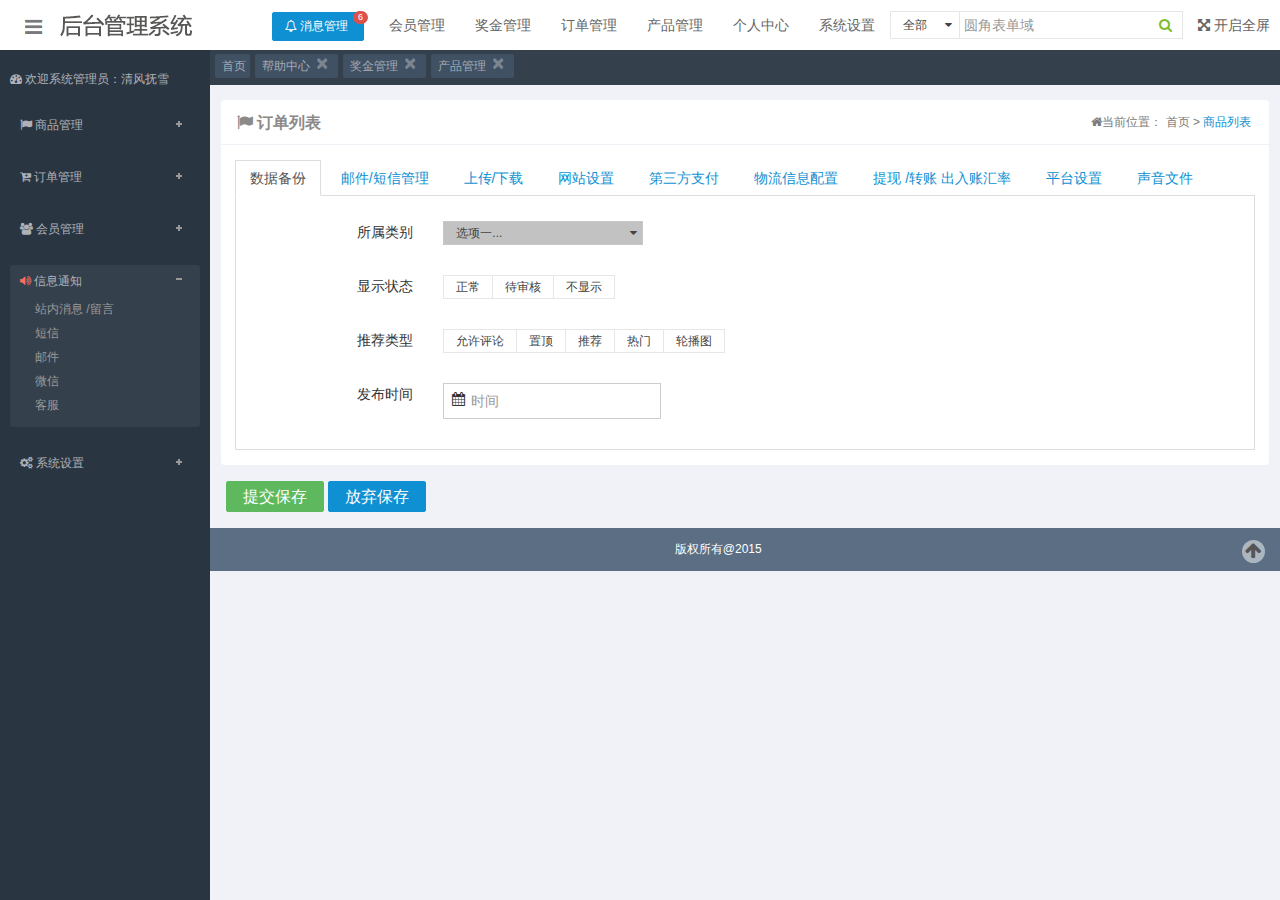
<file: src/main/webapp/系统设置.html>
<!doctype html>
<html class="no-js">
<head>
    <meta charset="utf-8">
    <meta http-equiv="X-UA-Compatible" content="IE=edge">
    <title>Amaze UI Admin index Examples</title>
    <meta name="description" content="这是一个 index 页面">
    <meta name="keywords" content="index">
    <meta name="viewport" content="width=device-width, initial-scale=1, maximum-scale=1, user-scalable=no">
    <meta name="renderer" content="webkit">
    <meta http-equiv="Cache-Control" content="no-siteapp"/>
    <link rel="icon" type="image/png" href="assets/i/favicon.png">
    <link rel="apple-touch-icon-precomposed" href="assets/i/app-icon72x72@2x.png">
    <meta name="apple-mobile-web-app-title" content="Amaze UI"/>
    <link rel="stylesheet" href="assets/css/amazeui.min.css"/>
    <link rel="stylesheet" href="assets/css/admin.css">
    <script src="assets/js/jquery.min.js"></script>
    <script src="assets/js/app.js"></script>
</head>
<body>
<!--[if lte IE 9]><p class="browsehappy">升级你的浏览器吧！ <a href="http://se.360.cn/" target="_blank">升级浏览器</a>以获得更好的体验！</p>
<![endif]-->


</head>

<body>
<header class="am-topbar admin-header">
    <div class="am-topbar-brand"><img src="assets/i/logo.png"></div>

    <div class="am-collapse am-topbar-collapse" id="topbar-collapse">
        <ul class="am-nav am-nav-pills am-topbar-nav admin-header-list">

            <li class="am-dropdown tognzhi" data-am-dropdown>
                <button class="am-btn am-btn-primary am-dropdown-toggle am-btn-xs am-radius am-icon-bell-o"
                        data-am-dropdown-toggle> 消息管理<span class="am-badge am-badge-danger am-round">6</span></button>
                <ul class="am-dropdown-content">


                    <li class="am-dropdown-header">所有消息都在这里</li>


                    <li><a href="#">未激活会员 <span class="am-badge am-badge-danger am-round">556</span></a></li>
                    <li><a href="#">未激活代理 <span class="am-badge am-badge-danger am-round">69</span></a></a></li>
                    <li><a href="#">未处理汇款</a></li>
                    <li><a href="#">未发放提现</a></li>
                    <li><a href="#">未发货订单</a></li>
                    <li><a href="#">低库存产品</a></li>
                    <li><a href="#">信息反馈</a></li>


                </ul>
            </li>

            <li class="kuanjie">

                <a href="#">会员管理</a>
                <a href="#">奖金管理</a>
                <a href="#">订单管理</a>
                <a href="#">产品管理</a>
                <a href="#">个人中心</a>
                <a href="#">系统设置</a>
            </li>

            <li class="soso">

                <p>

                    <select data-am-selected="{btnWidth: 70, btnSize: 'sm', btnStyle: 'default'}">
                        <option value="b">全部</option>
                        <option value="o">产品</option>
                        <option value="o">会员</option>

                    </select>

                </p>

                <p class="ycfg"><input type="text" class="am-form-field am-input-sm" placeholder="圆角表单域"/></p>
                <p>
                    <button class="am-btn am-btn-xs am-btn-default am-xiao"><i class="am-icon-search"></i></button>
                </p>
            </li>


            <li class="am-hide-sm-only" style="float: right;"><a href="javascript:;" id="admin-fullscreen"><span
                    class="am-icon-arrows-alt"></span> <span class="admin-fullText">开启全屏</span></a></li>
        </ul>
    </div>
</header>

<div class="am-cf admin-main">

    <div class="nav-navicon admin-main admin-sidebar">


        <div class="sideMenu am-icon-dashboard" style="color:#aeb2b7; margin: 10px 0 0 0;"> 欢迎系统管理员：清风抚雪</div>
        <div class="sideMenu">
            <h3 class="am-icon-flag"><em></em> <a href="#">商品管理</a></h3>
            <ul>
                <li><a href="">商品列表</a></li>
                <li class="func" dataType='html' dataLink='msn.htm' iconImg='images/msn.gif'>添加新商品</li>
                <li>商品分类</li>
                <li>用户评论</li>
                <li>商品回收站</li>
                <li>库存管理</li>
            </ul>
            <h3 class="am-icon-cart-plus"><em></em> <a href="#"> 订单管理</a></h3>
            <ul>
                <li>订单列表</li>
                <li>合并订单</li>
                <li>订单打印</li>
                <li>添加订单</li>
                <li>发货单列表</li>
                <li>换货单列表</li>
            </ul>
            <h3 class="am-icon-users"><em></em> <a href="#">会员管理</a></h3>
            <ul>
                <li>会员列表</li>
                <li>未激活会员</li>
                <li>团队系谱图</li>
                <li>会员推荐图</li>
                <li>推荐列表</li>
            </ul>
            <h3 class="am-icon-volume-up on"><em></em> <a href="#">信息通知</a></h3>
            <ul>
                <li>站内消息 /留言</li>
                <li>短信</li>
                <li>邮件</li>
                <li>微信</li>
                <li>客服</li>
            </ul>
            <h3 class="am-icon-gears"><em></em> <a href="#">系统设置</a></h3>
            <ul>
                <li>数据备份</li>
                <li>邮件/短信管理</li>
                <li>上传/下载</li>
                <li>权限</li>
                <li>网站设置</li>
                <li>第三方支付</li>
                <li>提现 /转账 出入账汇率</li>
                <li>平台设置</li>
                <li>声音文件</li>
            </ul>
        </div>
        <!-- sideMenu End -->

        <script type="text/javascript">
            jQuery(".sideMenu").slide({
                titCell: "h3", //鼠标触发对象
                targetCell: "ul", //与titCell一一对应，第n个titCell控制第n个targetCell的显示隐藏
                effect: "slideDown", //targetCell下拉效果
                delayTime: 300, //效果时间
                triggerTime: 150, //鼠标延迟触发时间（默认150）
                defaultPlay: true,//默认是否执行效果（默认true）
                returnDefault: true //鼠标从.sideMen移走后返回默认状态（默认false）
            });
        </script>


    </div>


    <div class="daohang">
        <ul>
            <li>
                <button type="button" class="am-btn am-btn-default am-radius am-btn-xs"> 首页
            </li>
            <li>
                <button type="button" class="am-btn am-btn-default am-radius am-btn-xs">帮助中心<a
                        href="javascript: void(0)" class="am-close am-close-spin" data-am-modal-close="">×</a></button>
            </li>
            <li>
                <button type="button" class="am-btn am-btn-default am-radius am-btn-xs">奖金管理<a
                        href="javascript: void(0)" class="am-close am-close-spin" data-am-modal-close="">×</a></button>
            </li>
            <li>
                <button type="button" class="am-btn am-btn-default am-radius am-btn-xs">产品管理<a
                        href="javascript: void(0)" class="am-close am-close-spin" data-am-modal-close="">×</a></button>
            </li>


        </ul>


    </div>


    <div class="admin-biaogelist">

        <div class="listbiaoti am-cf">
            <ul class="am-icon-flag on"> 订单列表</ul>

            <dl class="am-icon-home" style="float: right;">当前位置： 首页 > <a href="#">商品列表</a></dl>


        </div>


        <div class="am-tabs am-margin" data-am-tabs>
            <ul class="am-tabs-nav am-nav am-nav-tabs">
                <li class="am-active"><a href="#tab1">数据备份</a></li>
                <li><a href="#tab2">邮件/短信管理</a></li>
                <li><a href="#tab3">上传/下载</a></li>
                <li><a href="#tab4">网站设置</a></li>
                <li><a href="#tab5">第三方支付</a></li>
                <li><a href="#tab6">物流信息配置</a></li>
                <li><a href="#tab7">提现 /转账 出入账汇率</a></li>
                <li><a href="#tab8">平台设置</a></li>
                <li><a href="#tab9">声音文件</a></li>

            </ul>


            <div class="am-tabs-bd">
                <div class="am-tab-panel am-fade am-in am-active" id="tab1">
                    <div class="am-g am-margin-top">
                        <div class="am-u-sm-4 am-u-md-2 am-text-right">所属类别</div>
                        <div class="am-u-sm-8 am-u-md-10">
                            <select data-am-selected="{btnSize: 'sm'}">
                                <option value="option1">选项一...</option>
                                <option value="option2">选项二.....</option>
                                <option value="option3">选项三........</option>
                            </select>
                        </div>
                    </div>

                    <div class="am-g am-margin-top">
                        <div class="am-u-sm-4 am-u-md-2 am-text-right">显示状态</div>
                        <div class="am-u-sm-8 am-u-md-10">
                            <div class="am-btn-group" data-am-button>
                                <label class="am-btn am-btn-default am-btn-xs">
                                    <input type="radio" name="options" id="option1"> 正常
                                </label>
                                <label class="am-btn am-btn-default am-btn-xs">
                                    <input type="radio" name="options" id="option2"> 待审核
                                </label>
                                <label class="am-btn am-btn-default am-btn-xs">
                                    <input type="radio" name="options" id="option3"> 不显示
                                </label>
                            </div>
                        </div>
                    </div>

                    <div class="am-g am-margin-top">
                        <div class="am-u-sm-4 am-u-md-2 am-text-right">推荐类型</div>
                        <div class="am-u-sm-8 am-u-md-10">
                            <div class="am-btn-group" data-am-button>
                                <label class="am-btn am-btn-default am-btn-xs">
                                    <input type="checkbox"> 允许评论
                                </label>
                                <label class="am-btn am-btn-default am-btn-xs">
                                    <input type="checkbox"> 置顶
                                </label>
                                <label class="am-btn am-btn-default am-btn-xs">
                                    <input type="checkbox"> 推荐
                                </label>
                                <label class="am-btn am-btn-default am-btn-xs">
                                    <input type="checkbox"> 热门
                                </label>
                                <label class="am-btn am-btn-default am-btn-xs">
                                    <input type="checkbox"> 轮播图
                                </label>
                            </div>
                        </div>
                    </div>

                    <div class="am-g am-margin-top">
                        <div class="am-u-sm-4 am-u-md-2 am-text-right">
                            发布时间
                        </div>
                        <div class="am-u-sm-8 am-u-md-10">
                            <form action="" class="am-form am-form-inline">
                                <div class="am-form-group am-form-icon">
                                    <i class="am-icon-calendar"></i>
                                    <input type="text" class="am-form-field am-input-sm" placeholder="时间">
                                </div>
                            </form>
                        </div>
                    </div>

                </div>

                <div class="am-tab-panel am-fade" id="tab2">
                    <form class="am-form">
                        <div class="am-g am-margin-top">
                            <div class="am-u-sm-4 am-u-md-2 am-text-right">
                                文章标题
                            </div>
                            <div class="am-u-sm-8 am-u-md-4">
                                <input type="text" class="am-input-sm">
                            </div>
                            <div class="am-hide-sm-only am-u-md-6">*必填，不可重复</div>
                        </div>

                        <div class="am-g am-margin-top">
                            <div class="am-u-sm-4 am-u-md-2 am-text-right">
                                文章作者
                            </div>
                            <div class="am-u-sm-8 am-u-md-4 am-u-end col-end">
                                <input type="text" class="am-input-sm">
                            </div>
                        </div>

                        <div class="am-g am-margin-top">
                            <div class="am-u-sm-4 am-u-md-2 am-text-right">
                                信息来源
                            </div>
                            <div class="am-u-sm-8 am-u-md-4">
                                <input type="text" class="am-input-sm">
                            </div>
                            <div class="am-hide-sm-only am-u-md-6">选填</div>
                        </div>

                        <div class="am-g am-margin-top">
                            <div class="am-u-sm-4 am-u-md-2 am-text-right">
                                内容摘要
                            </div>
                            <div class="am-u-sm-8 am-u-md-4">
                                <input type="text" class="am-input-sm">
                            </div>
                            <div class="am-u-sm-12 am-u-md-6">不填写则自动截取内容前255字符</div>
                        </div>

                        <div class="am-g am-margin-top-sm">
                            <div class="am-u-sm-12 am-u-md-2 am-text-right admin-form-text">
                                内容描述
                            </div>
                            <div class="am-u-sm-12 am-u-md-10">
                                <textarea rows="10" placeholder="请使用富文本编辑插件"></textarea>
                            </div>
                        </div>

                    </form>
                </div>

                <div class="am-tab-panel am-fade" id="tab3">
                    <form class="am-form">
                        <div class="am-g am-margin-top-sm">
                            <div class="am-u-sm-4 am-u-md-2 am-text-right">
                                SEO 标题
                            </div>
                            <div class="am-u-sm-8 am-u-md-4 am-u-end">
                                <input type="text" class="am-input-sm">
                            </div>
                        </div>

                        <div class="am-g am-margin-top-sm">
                            <div class="am-u-sm-4 am-u-md-2 am-text-right">
                                SEO 关键字
                            </div>
                            <div class="am-u-sm-8 am-u-md-4 am-u-end">
                                <input type="text" class="am-input-sm">
                            </div>
                        </div>

                        <div class="am-g am-margin-top-sm">
                            <div class="am-u-sm-4 am-u-md-2 am-text-right">
                                SEO 描述
                            </div>
                            <div class="am-u-sm-8 am-u-md-4 am-u-end">
                                <textarea rows="4"></textarea>
                            </div>
                        </div>
                    </form>
                </div>

                <div class="am-tab-panel am-fade" id="tab4">
                    <form class="am-form">
                        <div class="am-g am-margin-top-sm">
                            <div class="am-u-sm-4 am-u-md-2 am-text-right">
                                SEO 标题
                            </div>
                            <div class="am-u-sm-8 am-u-md-4 am-u-end">
                                <input type="text" class="am-input-sm">
                            </div>
                        </div>

                        <div class="am-g am-margin-top-sm">
                            <div class="am-u-sm-4 am-u-md-2 am-text-right">
                                SEO 关键字
                            </div>
                            <div class="am-u-sm-8 am-u-md-4 am-u-end">
                                <input type="text" class="am-input-sm">
                            </div>
                        </div>

                        <div class="am-g am-margin-top-sm">
                            <div class="am-u-sm-4 am-u-md-2 am-text-right">
                                SEO 描述
                            </div>
                            <div class="am-u-sm-8 am-u-md-4 am-u-end">
                                <textarea rows="4"></textarea>
                            </div>
                        </div>
                    </form>
                </div>


                <div class="am-tab-panel am-fade" id="tab5">
                    <form class="am-form">
                        <div class="am-g am-margin-top-sm">
                            <div class="am-u-sm-4 am-u-md-2 am-text-right">
                                SEO 标题
                            </div>
                            <div class="am-u-sm-8 am-u-md-4 am-u-end">
                                <input type="text" class="am-input-sm">
                            </div>
                        </div>

                        <div class="am-g am-margin-top-sm">
                            <div class="am-u-sm-4 am-u-md-2 am-text-right">
                                SEO 关键字
                            </div>
                            <div class="am-u-sm-8 am-u-md-4 am-u-end">
                                <input type="text" class="am-input-sm">
                            </div>
                        </div>

                        <div class="am-g am-margin-top-sm">
                            <div class="am-u-sm-4 am-u-md-2 am-text-right">
                                SEO 描述
                            </div>
                            <div class="am-u-sm-8 am-u-md-4 am-u-end">
                                <textarea rows="4"></textarea>
                            </div>
                        </div>
                    </form>
                </div>

                <div class="am-tab-panel am-fade" id="tab6">
                    <form class="am-form">
                        <div class="am-g am-margin-top-sm">
                            <div class="am-u-sm-4 am-u-md-2 am-text-right">
                                SEO 标题
                            </div>
                            <div class="am-u-sm-8 am-u-md-4 am-u-end">
                                <input type="text" class="am-input-sm">
                            </div>
                        </div>

                        <div class="am-g am-margin-top-sm">
                            <div class="am-u-sm-4 am-u-md-2 am-text-right">
                                SEO 关键字
                            </div>
                            <div class="am-u-sm-8 am-u-md-4 am-u-end">
                                <input type="text" class="am-input-sm">
                            </div>
                        </div>

                        <div class="am-g am-margin-top-sm">
                            <div class="am-u-sm-4 am-u-md-2 am-text-right">
                                SEO 描述
                            </div>
                            <div class="am-u-sm-8 am-u-md-4 am-u-end">
                                <textarea rows="4"></textarea>
                            </div>
                        </div>
                    </form>
                </div>


                <div class="am-tab-panel am-fade" id="tab7">
                    <form class="am-form">
                        <div class="am-g am-margin-top-sm">
                            <div class="am-u-sm-4 am-u-md-2 am-text-right">
                                SEO 标题
                            </div>
                            <div class="am-u-sm-8 am-u-md-4 am-u-end">
                                <input type="text" class="am-input-sm">
                            </div>
                        </div>

                        <div class="am-g am-margin-top-sm">
                            <div class="am-u-sm-4 am-u-md-2 am-text-right">
                                SEO 关键字
                            </div>
                            <div class="am-u-sm-8 am-u-md-4 am-u-end">
                                <input type="text" class="am-input-sm">
                            </div>
                        </div>

                        <div class="am-g am-margin-top-sm">
                            <div class="am-u-sm-4 am-u-md-2 am-text-right">
                                SEO 描述
                            </div>
                            <div class="am-u-sm-8 am-u-md-4 am-u-end">
                                <textarea rows="4"></textarea>
                            </div>
                        </div>
                    </form>
                </div>


                <div class="am-tab-panel am-fade" id="tab8">
                    <form class="am-form">
                        <div class="am-g am-margin-top-sm">
                            <div class="am-u-sm-4 am-u-md-2 am-text-right">
                                SEO 标题
                            </div>
                            <div class="am-u-sm-8 am-u-md-4 am-u-end">
                                <input type="text" class="am-input-sm">
                            </div>
                        </div>

                        <div class="am-g am-margin-top-sm">
                            <div class="am-u-sm-4 am-u-md-2 am-text-right">
                                SEO 关键字
                            </div>
                            <div class="am-u-sm-8 am-u-md-4 am-u-end">
                                <input type="text" class="am-input-sm">
                            </div>
                        </div>

                        <div class="am-g am-margin-top-sm">
                            <div class="am-u-sm-4 am-u-md-2 am-text-right">
                                SEO 描述
                            </div>
                            <div class="am-u-sm-8 am-u-md-4 am-u-end">
                                <textarea rows="4"></textarea>
                            </div>
                        </div>
                    </form>
                </div>

                <div class="am-tab-panel am-fade" id="tab9">
                    <form class="am-form">
                        <div class="am-g am-margin-top-sm">
                            <div class="am-u-sm-4 am-u-md-2 am-text-right">
                                SEO 标题
                            </div>
                            <div class="am-u-sm-8 am-u-md-4 am-u-end">
                                <input type="text" class="am-input-sm">
                            </div>
                        </div>

                        <div class="am-g am-margin-top-sm">
                            <div class="am-u-sm-4 am-u-md-2 am-text-right">
                                SEO 关键字
                            </div>
                            <div class="am-u-sm-8 am-u-md-4 am-u-end">
                                <input type="text" class="am-input-sm">
                            </div>
                        </div>

                        <div class="am-g am-margin-top-sm">
                            <div class="am-u-sm-4 am-u-md-2 am-text-right">
                                SEO 描述
                            </div>
                            <div class="am-u-sm-8 am-u-md-4 am-u-end">
                                <textarea rows="4"></textarea>
                            </div>
                        </div>
                    </form>
                </div>

            </div>
        </div>

        <div class="am-margin">
            <button type="button" class="am-btn am-btn-success am-radius ">提交保存</button>
            <button type="button" class="am-btn am-btn-primary am-radius ">放弃保存</button>
        </div>


        <div class="foods">
            <ul>
                版权所有@2015
            </ul>
            <dl>
                <a href="" title="返回头部" class="am-icon-btn am-icon-arrow-up"></a>
            </dl>
        </div>


    </div>


</div>

<!--[if lt IE 9]>
<script src="http://libs.baidu.com/jquery/1.11.1/jquery.min.js"></script>
<script src="http://cdn.staticfile.org/modernizr/2.8.3/modernizr.js"></script>
<script src="assets/js/polyfill/rem.min.js"></script>
<script src="assets/js/polyfill/respond.min.js"></script>
<script src="assets/js/amazeui.legacy.js"></script>
<![endif]-->

<!--[if (gte IE 9)|!(IE)]><!-->
<script src="assets/js/amazeui.min.js"></script>
<!--<![endif]-->


</body>
</html>
</file>
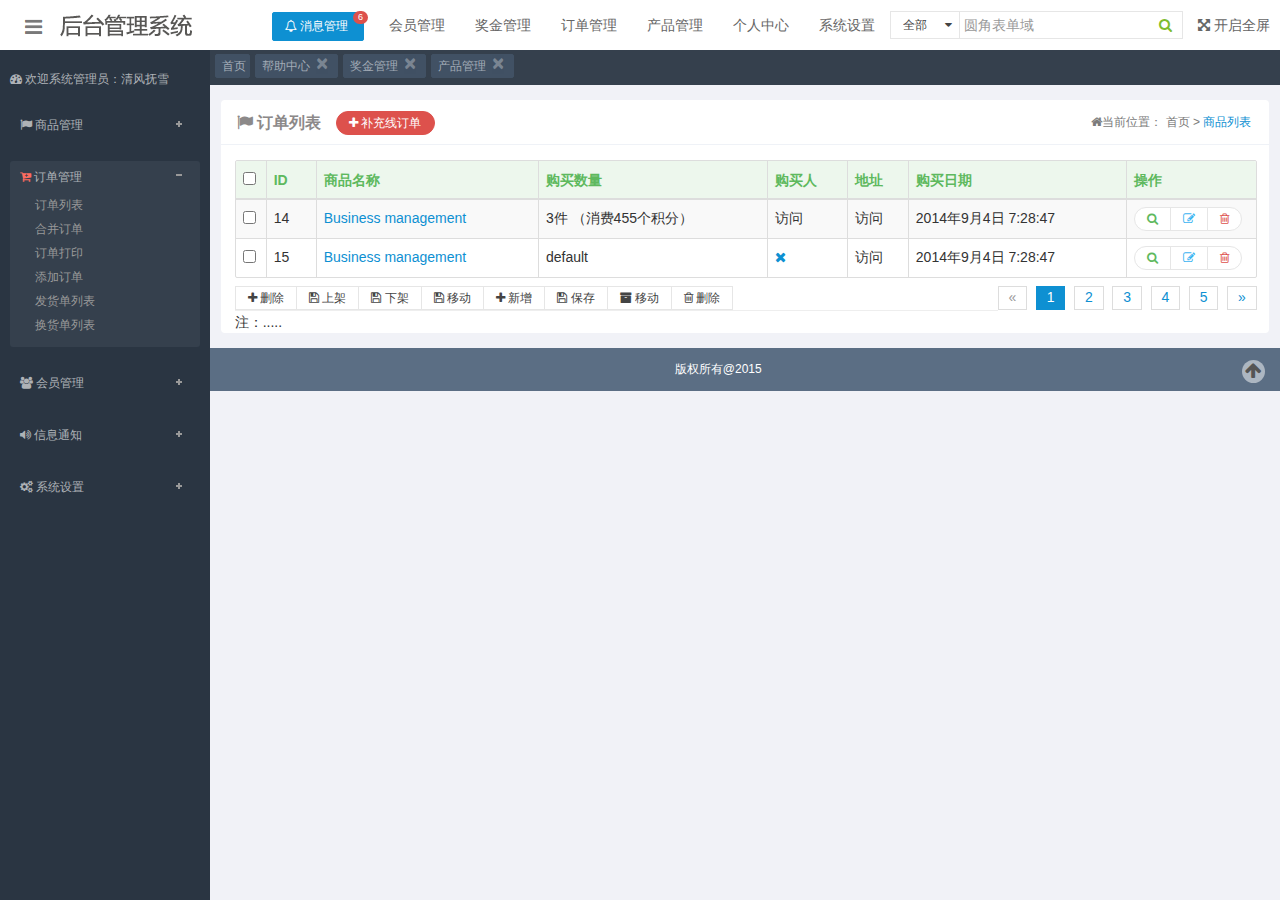
<file: src/main/webapp/订单列表.html>
<!doctype html>
<html class="no-js">
<head>
    <meta charset="utf-8">
    <meta http-equiv="X-UA-Compatible" content="IE=edge">
    <title>Amaze UI Admin index Examples</title>
    <meta name="description" content="这是一个 index 页面">
    <meta name="keywords" content="index">
    <meta name="viewport" content="width=device-width, initial-scale=1, maximum-scale=1, user-scalable=no">
    <meta name="renderer" content="webkit">
    <meta http-equiv="Cache-Control" content="no-siteapp"/>
    <link rel="icon" type="image/png" href="assets/i/favicon.png">
    <link rel="apple-touch-icon-precomposed" href="assets/i/app-icon72x72@2x.png">
    <meta name="apple-mobile-web-app-title" content="Amaze UI"/>
    <link rel="stylesheet" href="assets/css/amazeui.min.css"/>
    <link rel="stylesheet" href="assets/css/admin.css">
    <script src="assets/js/jquery.min.js"></script>
    <script src="assets/js/app.js"></script>
</head>
<body>
<!--[if lte IE 9]><p class="browsehappy">升级你的浏览器吧！ <a href="http://se.360.cn/" target="_blank">升级浏览器</a>以获得更好的体验！</p>
<![endif]-->


</head>

<body>
<header class="am-topbar admin-header">
    <div class="am-topbar-brand"><img src="assets/i/logo.png"></div>

    <div class="am-collapse am-topbar-collapse" id="topbar-collapse">
        <ul class="am-nav am-nav-pills am-topbar-nav admin-header-list">

            <li class="am-dropdown tognzhi" data-am-dropdown>
                <button class="am-btn am-btn-primary am-dropdown-toggle am-btn-xs am-radius am-icon-bell-o"
                        data-am-dropdown-toggle> 消息管理<span class="am-badge am-badge-danger am-round">6</span></button>
                <ul class="am-dropdown-content">


                    <li class="am-dropdown-header">所有消息都在这里</li>


                    <li><a href="#">未激活会员 <span class="am-badge am-badge-danger am-round">556</span></a></li>
                    <li><a href="#">未激活代理 <span class="am-badge am-badge-danger am-round">69</span></a></a></li>
                    <li><a href="#">未处理汇款</a></li>
                    <li><a href="#">未发放提现</a></li>
                    <li><a href="#">未发货订单</a></li>
                    <li><a href="#">低库存产品</a></li>
                    <li><a href="#">信息反馈</a></li>


                </ul>
            </li>

            <li class="kuanjie">

                <a href="#">会员管理</a>
                <a href="#">奖金管理</a>
                <a href="#">订单管理</a>
                <a href="#">产品管理</a>
                <a href="#">个人中心</a>
                <a href="#">系统设置</a>
            </li>

            <li class="soso">

                <p>

                    <select data-am-selected="{btnWidth: 70, btnSize: 'sm', btnStyle: 'default'}">
                        <option value="b">全部</option>
                        <option value="o">产品</option>
                        <option value="o">会员</option>

                    </select>

                </p>

                <p class="ycfg"><input type="text" class="am-form-field am-input-sm" placeholder="圆角表单域"/></p>
                <p>
                    <button class="am-btn am-btn-xs am-btn-default am-xiao"><i class="am-icon-search"></i></button>
                </p>
            </li>


            <li class="am-hide-sm-only" style="float: right;"><a href="javascript:;" id="admin-fullscreen"><span
                    class="am-icon-arrows-alt"></span> <span class="admin-fullText">开启全屏</span></a></li>
        </ul>
    </div>
</header>

<div class="am-cf admin-main">

    <div class="nav-navicon admin-main admin-sidebar">


        <div class="sideMenu am-icon-dashboard" style="color:#aeb2b7; margin: 10px 0 0 0;"> 欢迎系统管理员：清风抚雪</div>
        <div class="sideMenu">
            <h3 class="am-icon-flag"><em></em> <a href="#">商品管理</a></h3>
            <ul>
                <li><a href="">商品列表</a></li>
                <li class="func" dataType='html' dataLink='msn.htm' iconImg='images/msn.gif'>添加新商品</li>
                <li>商品分类</li>
                <li>用户评论</li>
                <li>商品回收站</li>
                <li>库存管理</li>
            </ul>
            <h3 class="am-icon-cart-plus on"><em></em> <a href="#"> 订单管理</a></h3>
            <ul>
                <li>订单列表</li>
                <li>合并订单</li>
                <li>订单打印</li>
                <li>添加订单</li>
                <li>发货单列表</li>
                <li>换货单列表</li>
            </ul>
            <h3 class="am-icon-users"><em></em> <a href="#">会员管理</a></h3>
            <ul>
                <li>会员列表</li>
                <li>未激活会员</li>
                <li>团队系谱图</li>
                <li>会员推荐图</li>
                <li>推荐列表</li>
            </ul>
            <h3 class="am-icon-volume-up"><em></em> <a href="#">信息通知</a></h3>
            <ul>
                <li>站内消息 /留言</li>
                <li>短信</li>
                <li>邮件</li>
                <li>微信</li>
                <li>客服</li>
            </ul>
            <h3 class="am-icon-gears"><em></em> <a href="#">系统设置</a></h3>
            <ul>
                <li>数据备份</li>
                <li>邮件/短信管理</li>
                <li>上传/下载</li>
                <li>权限</li>
                <li>网站设置</li>
                <li>第三方支付</li>
                <li>提现 /转账 出入账汇率</li>
                <li>平台设置</li>
                <li>声音文件</li>
            </ul>
        </div>
        <!-- sideMenu End -->

        <script type="text/javascript">
            jQuery(".sideMenu").slide({
                titCell: "h3", //鼠标触发对象
                targetCell: "ul", //与titCell一一对应，第n个titCell控制第n个targetCell的显示隐藏
                effect: "slideDown", //targetCell下拉效果
                delayTime: 300, //效果时间
                triggerTime: 150, //鼠标延迟触发时间（默认150）
                defaultPlay: true,//默认是否执行效果（默认true）
                returnDefault: true //鼠标从.sideMen移走后返回默认状态（默认false）
            });
        </script>


    </div>

    <div class=" admin-content">

        <div class="daohang">
            <ul>
                <li>
                    <button type="button" class="am-btn am-btn-default am-radius am-btn-xs"> 首页
                </li>
                <li>
                    <button type="button" class="am-btn am-btn-default am-radius am-btn-xs">帮助中心<a
                            href="javascript: void(0)" class="am-close am-close-spin" data-am-modal-close="">×</a>
                    </button>
                </li>
                <li>
                    <button type="button" class="am-btn am-btn-default am-radius am-btn-xs">奖金管理<a
                            href="javascript: void(0)" class="am-close am-close-spin" data-am-modal-close="">×</a>
                    </button>
                </li>
                <li>
                    <button type="button" class="am-btn am-btn-default am-radius am-btn-xs">产品管理<a
                            href="javascript: void(0)" class="am-close am-close-spin" data-am-modal-close="">×</a>
                    </button>
                </li>


            </ul>


        </div>


        <div class="am-popup am-popup-inner" id="my-popup">

            <div class="am-popup-hd">
                <h4 class="am-popup-title">添加商品一级分类</h4>
                <span data-am-modal-close
                      class="am-close">&times;</span>
            </div>

            <div class="am-popup-bd">


                <form class="am-form tjlanmu">


                    <div class="am-form-group">
                        <div class="zuo">栏目名称：</div>
                        <div class="you">
                            <input type="email" class="am-input-sm" id="doc-ipt-email-1" placeholder="请输入标题">
                        </div>
                    </div>
                    <div class="am-form-group">
                        <div class="zuo">栏目关键词：</div>
                        <div class="you">
                            <input type="password" class="am-input-sm" id="doc-ipt-pwd-1" placeholder="请输入关键词">
                        </div>
                    </div>
                    <div class="am-form-group am-cf">
                        <div class="zuo">栏目描述：</div>
                        <div class="you">
                            <textarea class="" rows="2" id="doc-ta-1"></textarea>
                        </div>
                    </div>
                    <div class="am-form-group am-cf">
                        <div class="zuo">栏目图片：</div>
                        <div class="you" style="height: 45px;">
                            <input type="file" id="doc-ipt-file-1">
                            <p class="am-form-help">请选择要上传的文件...</p>
                        </div>
                    </div>
                    <div class="am-form-group am-cf">
                        <div class="zuo">简介：</div>
                        <div class="you">
                            <textarea class="" rows="2" id="doc-ta-1"></textarea>
                        </div>
                    </div>
                    <div class="am-form-group am-cf">
                        <div class="zuo">状态：</div>
                        <div class="you" style="margin-top: 3px;">
                            <label class="am-checkbox-inline">
                                <input type="checkbox" value="option1">
                                显示 </label>
                            <label class="am-checkbox-inline">
                                <input type="checkbox" value="option2">
                                隐藏 </label>

                        </div>
                    </div>
                    <div class="am-form-group am-cf">
                        <div class="you">
                            <p>
                                <button type="submit" class="am-btn am-btn-success am-radius">提交</button>
                            </p>
                        </div>
                    </div>
                </form>


            </div>


        </div>


        <div class="am-popup am-popup-inner" id="my-popups">

            <div class="am-popup-hd">
                <h4 class="am-popup-title">修改栏目名称</h4>
                <span data-am-modal-close
                      class="am-close">&times;</span>
            </div>

            <div class="am-popup-bd">


                <form class="am-form tjlanmu">


                    <div class="am-form-group">
                        <div class="zuo">栏目名称：</div>
                        <div class="you">
                            <input type="email" class="am-input-sm" id="doc-ipt-email-1" placeholder="请输入标题">
                        </div>
                    </div>
                    <div class="am-form-group">
                        <div class="zuo">栏目关键词：</div>
                        <div class="you">
                            <input type="password" class="am-input-sm" id="doc-ipt-pwd-1" placeholder="请输入关键词">
                        </div>
                    </div>
                    <div class="am-form-group am-cf">
                        <div class="zuo">栏目描述：</div>
                        <div class="you">
                            <textarea class="" rows="2" id="doc-ta-1"></textarea>
                        </div>
                    </div>
                    <div class="am-form-group am-cf">
                        <div class="zuo">栏目图片：</div>
                        <div class="you" style="height: 45px;">
                            <input type="file" id="doc-ipt-file-1">
                            <p class="am-form-help">请选择要上传的文件...</p>
                        </div>
                    </div>
                    <div class="am-form-group am-cf">
                        <div class="zuo">简介：</div>
                        <div class="you">
                            <textarea class="" rows="2" id="doc-ta-1"></textarea>
                        </div>
                    </div>
                    <div class="am-form-group am-cf">
                        <div class="zuo">状态：</div>
                        <div class="you" style="margin-top: 3px;">
                            <label class="am-checkbox-inline">
                                <input type="checkbox" value="option1">
                                显示 </label>
                            <label class="am-checkbox-inline">
                                <input type="checkbox" value="option2">
                                隐藏 </label>

                        </div>
                    </div>
                    <div class="am-form-group am-cf">
                        <div class="you">
                            <p>
                                <button type="submit" class="am-btn am-btn-success am-radius">提交</button>
                            </p>
                        </div>
                    </div>
                </form>


            </div>


        </div>


        <div class="admin-biaogelist">

            <div class="listbiaoti am-cf">
                <ul class="am-icon-flag on"> 订单列表</ul>

                <dl class="am-icon-home" style="float: right;">当前位置： 首页 > <a href="#">商品列表</a></dl>

                <dl>
                    <button type="button" class="am-btn am-btn-danger am-round am-btn-xs am-icon-plus"> 补充线订单</button>
                </dl>
                <!--这里打开的是新页面-->


            </div>


            <form class="am-form am-g">
                <table width="100%" class="am-table am-table-bordered am-table-radius am-table-striped am-table-hover">
                    <thead>
                    <tr class="am-success">
                        <th class="table-check"><input type="checkbox"/></th>

                        <th class="table-id">ID</th>
                        <th class="table-title">商品名称</th>
                        <th class="table-type">购买数量</th>
                        <th class="table-author am-hide-sm-only">购买人</th>
                        <th class="table-author am-hide-sm-only">地址</th>
                        <th class="table-date am-hide-sm-only">购买日期</th>
                        <th width="130px" class="table-set">操作</th>
                    </tr>
                    </thead>
                    <tbody>
                    <tr>
                        <td><input type="checkbox"/></td>

                        <td>14</td>
                        <td><a href="#">Business management</a></td>
                        <td>3件 （消费455个积分）</td>
                        <td class="am-hide-sm-only">访问</td>
                        <td class="am-hide-sm-only">访问</td>
                        <td class="am-hide-sm-only">2014年9月4日 7:28:47</td>
                        <td>


                            <div class="am-btn-toolbar">
                                <div class="am-btn-group am-btn-group-xs">
                                    <button class="am-btn am-btn-default am-btn-xs am-text-success am-round"><span
                                            class="am-icon-search" title="查看订单详情"></span></button>
                                    <button class="am-btn am-btn-default am-btn-xs am-text-secondary am-round"
                                            data-am-modal="{target: '#my-popups'}" title="修改订单"><span
                                            class="am-icon-pencil-square-o"></span></button>
                                    <button class="am-btn am-btn-default am-btn-xs am-text-danger am-round"
                                            title="删除订单"><span class="am-icon-trash-o"></span></button>
                                </div>
                            </div>


                        </td>
                    </tr>
                    <tr>
                        <td><input type="checkbox"/></td>

                        <td>15</td>
                        <td><a href="#">Business management</a></td>
                        <td>default</td>
                        <td class="am-hide-sm-only"><i class="am-icon-close am-text-primary"></i></td>
                        <td class="am-hide-sm-only">访问</td>
                        <td class="am-hide-sm-only">2014年9月4日 7:28:47</td>
                        <td>

                            <div class="am-btn-toolbar">
                                <div class="am-btn-group am-btn-group-xs">
                                    <button class="am-btn am-btn-default am-btn-xs am-text-success am-round"><span
                                            class="am-icon-search" title="查看订单详情"></span></button>
                                    <button class="am-btn am-btn-default am-btn-xs am-text-secondary am-round"
                                            data-am-modal="{target: '#my-popups'}" title="修改订单"><span
                                            class="am-icon-pencil-square-o"></span></button>
                                    <button class="am-btn am-btn-default am-btn-xs am-text-danger am-round"
                                            title="删除订单"><span class="am-icon-trash-o"></span></button>
                                </div>
                            </div>

                        </td>
                    </tr>
                    </tbody>
                </table>

                <div class="am-btn-group am-btn-group-xs">
                    <button type="button" class="am-btn am-btn-default"><span class="am-icon-plus"></span> 删除</button>
                    <button type="button" class="am-btn am-btn-default"><span class="am-icon-save"></span> 上架</button>
                    <button type="button" class="am-btn am-btn-default"><span class="am-icon-save"></span> 下架</button>
                    <button type="button" class="am-btn am-btn-default"><span class="am-icon-save"></span> 移动</button>
                    <button type="button" class="am-btn am-btn-default"><span class="am-icon-plus"></span> 新增</button>
                    <button type="button" class="am-btn am-btn-default"><span class="am-icon-save"></span> 保存</button>
                    <button type="button" class="am-btn am-btn-default"><span class="am-icon-archive"></span> 移动
                    </button>
                    <button type="button" class="am-btn am-btn-default"><span class="am-icon-trash-o"></span> 删除
                    </button>
                </div>

                <ul class="am-pagination am-fr">
                    <li class="am-disabled"><a href="#">«</a></li>
                    <li class="am-active"><a href="#">1</a></li>
                    <li><a href="#">2</a></li>
                    <li><a href="#">3</a></li>
                    <li><a href="#">4</a></li>
                    <li><a href="#">5</a></li>
                    <li><a href="#">»</a></li>
                </ul>


                <hr/>
                <p>注：.....</p>
            </form>


            <div class="foods">
                <ul>
                    版权所有@2015
                </ul>
                <dl>
                    <a href="" title="返回头部" class="am-icon-btn am-icon-arrow-up"></a>
                </dl>
            </div>


        </div>

    </div>


</div>

<!--[if lt IE 9]>
<script src="http://libs.baidu.com/jquery/1.11.1/jquery.min.js"></script>
<script src="http://cdn.staticfile.org/modernizr/2.8.3/modernizr.js"></script>
<script src="assets/js/polyfill/rem.min.js"></script>
<script src="assets/js/polyfill/respond.min.js"></script>
<script src="assets/js/amazeui.legacy.js"></script>
<![endif]-->

<!--[if (gte IE 9)|!(IE)]><!-->
<script src="assets/js/amazeui.min.js"></script>
<!--<![endif]-->


</body>
</html>
</file>
<file: src/main/webapp/assets/css/admin.css>
.admin-icon-yellow {
    color: #ffbe40
}

.admin-header {
    font-size: 1.4rem;
    margin-bottom: 0;
    width: 100%;
    background-color: #fff;
}

.admin-header-list a:hover :after {
    content: none
}

.admin-header-list {
    float: right;
}

.admin-main {
    background: #2a3542
}

.admin-menu {
    position: fixed;
    bottom: 30px;
    right: 20px
}

.admin-sidebar {
    width: 210px;
    min-height: 100%;
    padding: 10px;
    font-size: 1.2rem;
    left: 0;
    top: 50px;
}

.admin-sidebar-list {
    margin-bottom: 0
}

.admin-sidebar-list li a {
    color: #fff;
    padding-left: 24px
}

.admin-sidebar-list li:first-child {
    border-top: none
}

.admin-sidebar-sub {
    margin-top: 0;
    margin-bottom: 0;
    box-shadow: 0 16px 8px -15px #e2e2e2 inset;
    background: #ececec;
    font-size: 12px
}

.admin-sidebar-sub li:first-child {
    border-top: 1px solid #dedede
}

.admin-sidebar-panel {
    margin: 10px
}

.admin-content {
    width: auto;
    background-color: #f1f2f7
}

.admin-content-list {
    border: 1px solid #e9ecf1;
    margin-top: 0
}

.admin-content-list li {
    border: 1px solid #e9ecf1;
    border-width: 0 1px;
    margin-left: -1px
}

.admin-content-list li:first-child {
    border-left: none
}

.admin-content-list li:last-child {
    border-right: none
}

.admin-content-table a {
    color: #535353
}

.admin-content-file {
    margin-bottom: 0;
    color: #666
}

.admin-content-file p {
    margin: 0 0 5px 0;
    font-size: 1.4rem
}

.admin-content-file li {
    padding: 10px 0
}

.admin-content-file li:first-child {
    border-top: none
}

.admin-content-file li:last-child {
    border-bottom: none
}

.admin-content-file li .am-progress {
    margin-bottom: 4px
}

.admin-content-file li .am-progress-bar {
    line-height: 14px
}

.admin-content-task {
    margin-bottom: 0
}

.admin-content-task li {
    padding: 5px 0;
    border-color: #eee
}

.admin-content-task li:first-child {
    border-top: none
}

.admin-content-task li:last-child {
    border-bottom: none
}

.admin-task-meta {
    font-size: 1.2rem;
    color: #999
}

.admin-task-bd {
    font-size: 1.4rem;
    margin-bottom: 5px
}

.admin-content-comment {
    margin-bottom: 0
}

.admin-content-comment .am-comment-bd {
    font-size: 1.4rem
}

.admin-content-pagination {
    margin-bottom: 0
}

.admin-content-pagination li a {
    padding: 4px 8px
}

@media only screen and (min-width: 641px) {
    .admin-sidebar {
        display: block;
        position: fixed
    }

    .admin-offcanvas-bar {
        position: static;
        width: auto;
        background: none;
        -webkit-transform: translate3d(0, 0, 0);
        -ms-transform: translate3d(0, 0, 0);
        transform: translate3d(0, 0, 0)
    }

    .admin-offcanvas-bar:after {
        content: none
    }
}

@media only screen and (max-width: 640px) {
    .admin-sidebar {
        width: inherit
    }

    .admin-offcanvas-bar {
        background: #f3f3f3
    }

    .admin-offcanvas-bar:after {
        background: #BABABA
    }

    .admin-sidebar-list a:hover, .admin-sidebar-list a:active {
        -webkit-transition: background-color .3s ease;
        -moz-transition: background-color .3s ease;
        -ms-transition: background-color .3s ease;
        -o-transition: background-color .3s ease;
        transition: background-color .3s ease;
        background: #E4E4E4
    }

    .admin-content-list li {
        padding: 10px;
        border-width: 1px 0;
        margin-top: -1px
    }

    .admin-content-list li:first-child {
        border-top: none
    }

    .admin-content-list li:last-child {
        border-bottom: none
    }

    .admin-form-text {
        text-align: left !important
    }
}

/*
* user.html css
*/
.user-info {
    margin-bottom: 15px
}

.user-info .am-progress {
    margin-bottom: 4px
}

.user-info p {
    margin: 5px
}

.user-info-order {
    font-size: 1.4rem
}

/*
* errorLog.html css
*/

.error-log .am-pre-scrollable {
    max-height: 40rem
}

/*
* table.html css
*/

.table-main {
    font-size: 1.4rem;
    padding: .5rem
}

.table-main button {
    background: #fff
}

.table-check {
    width: 30px
}

.table-id {
    width: 50px
}

@media only screen and (max-width: 640px) {
    .table-select {
        margin-top: 10px;
        margin-left: 5px
    }
}

/*
gallery.html css
*/

.gallery-list li {
    padding: 10px
}

.gallery-list a {
    color: #666
}

.gallery-list a:hover {
    color: #3bb4f2
}

.gallery-title {
    margin-top: 6px;
    font-size: 1.4rem
}

.gallery-desc {
    font-size: 1.2rem;
    margin-top: 4px
}

/*
 404.html css
*/

.page-404 {
    background: #fff;
    border: none;
    width: 200px;
    margin: 0 auto
}

.sideMenu {
    padding: 0px;
    margin: 0px
}

.sideMenu h3 {
    height: 32px;
    line-height: 32px;
    color: #aeb2b7;
    cursor: pointer;
    padding: 0 0 0 10px;
    margin: 20px 0 0 0;
    border-top-left-radius: 3px;
    border-top-right-radius: 3px;
    font-weight: 400;
    width: 100%
}

.sideMenu h3 em {
    float: right;
    display: block;
    width: 40px;
    height: 32px;
    background: url(../i/icoAdd.png) 16px 12px no-repeat;
    cursor: pointer
}

.sideMenu h3.on em {
    background-position: 16px -57px
}

.sideMenu h3.on {
    color: #ff6c60;
    background: #35404d
}

.sideMenu h3 a {
    color: #aeb2b7
}

.sideMenu ul {
    line-height: 24px;
    color: #999;
    display: none; /* 默认都隐藏 */;
    background: #35404d;
    border-bottom-right-radius: 3px;
    border-bottom-left-radius: 3px;
    padding: 0px 0 10px 0;
    margin: 0px
}

.sideMenu li {
    text-indent: 25px;
    width: 100%
}

.sideMenu li {
    text-indent: 25px;
    width: 100%
}

.sideMenu li a {
    color: #aeb2b7
}

.sideMenu li a:hover {
    color: #f8675e
}

.admin-index {
    width: 100%;
    height: 100px;
    margin-top: 8px
}

.admin-index dl {
    width: 23%;
    margin: 10px 1%;
    background-color: #fff;
    float: left;
    border-radius: 5px;
    overflow: hidden
}

.admin-index dt {
    width: 40%;
    float: left;
    line-height: 100px;
    font-size: 45px;
    text-align: center;
    color: #FFF
}

.admin-index dd {
    width: 60%;
    text-align: center;
    font-size: 45px;
    line-height: 45px;
    float: right;
    margin-top: 15px;
    color: #c6cad6
}

.admin-index .f12 {
    font-size: 14px;
    line-height: 16px;
    margin-top: 5px
}

.admin-index .qs {
    background-color: #6ccac9
}

.admin-index .cs {
    background-color: #ff6c60
}

.admin-index .hs {
    background-color: #f8d347
}

.admin-index .ls {
    background-color: #57c8f2
}

.admin-biaoge {
    width: 60%;
    float: left;
    font-size: 14px;
    margin: 0 0 0 1%
}

.admin-biaoge .xinxitj {
    font-size: 16px;
    line-height: 35px;
    border-bottom: solid 1px #c9cdd7;
    margin-bottom: 10px
}

.admin-biaoge .am-table > thead > tr > th {
    text-align: center
}

.admin-biaoge .am-table {
    background-color: #FFF;
    padding: 3px;
    border-radius: 3px;
    text-align: center
}

.admin-biaogelist {
    background-color: #f1f2f7;
    position: fixed;
    right: 0;
    bottom: 0;
    top: 85px;
    left: 210px;
    overflow-y: auto;
    overflow-x: hidden;
}

.shuju {
    float: right;
    width: 37%;
    margin: 5px 1% 0 0
}

.shujuone {
    width: 100%;
    border-radius: 3px;
    background-color: #42cac0;
    height: 228px;
    overflow: hidden;
    color: #fff
}

.shujuone a {
    color: #fff
}

.shujuone dl {
    padding: 25px 0 0 35px;
    line-height: 33px;
    color: #fff
}

.shujuone dt {
    font-weight: 400
}

.shujuone ul {
    background: #39b7ac;
    height: 85px
}

.shujuone h2 {
    font-size: 50px;
    line-height: 85px;
    padding: 0px;
    margin: 0px;
    float: left
}

.shujuone li {
    float: left;
    line-height: 16px;
    list-style-type: none;
    margin-left: 5px;
    font-size: 16px;
    font-weight: bold;
    margin-top: 47px
}

.shujutow {
    width: 100%;
    border-radius: 3px;
    background-color: #a6d669;
    height: 228px;
    overflow: hidden;
    color: #fff;
    margin-top: 15px
}

.shujuone a {
    color: #fff
}

.shujutow dl {
    padding: 25px 0 0 35px;
    line-height: 33px;
    color: #fff
}

.shujutow dt {
    font-weight: 400
}

.shujutow ul {
    background: #99c262;
    height: 85px
}

.shujutow h2 {
    font-size: 50px;
    line-height: 85px;
    padding: 0px;
    margin: 0px;
    float: left
}

.shujutow li {
    float: left;
    line-height: 16px;
    list-style-type: none;
    margin-left: 5px;
    font-size: 16px;
    font-weight: bold;
    margin-top: 47px
}

.gongzuo {
    float: left;
    line-height: 16px;
    list-style-type: none;
    margin-left: 5px;
    font-size: 16px;
    font-weight: bold;
    margin-top: 47px
}

.slideTxtBox {
    width: 100%;
    background-color: #fff;
    border-radius: 3px;
    margin-top: 15px
}

.slideTxtBox .hd {
    height: 30px;
    line-height: 30px;
    position: relative;
    width: 100%
}

.slideTxtBox .hd ul {
    float: left;
    position: absolute;
    height: 32px
}

.slideTxtBox .hd ul li {
    float: left;
    padding: 0px;
    margin: 0px;
    width: 100px;
    cursor: pointer;
    list-style-type: none;
    margin: 8px 0 0 -17px
}

.slideTxtBox .hd ul li.on {
    height: 30px;
    color: #ee5950
}

.slideTxtBox .bd ul {
    padding: 11px 0 0 0;
    zoom: 1;
    font-size: 14px
}

.slideTxtBox .bd ul .am-table > tbody > tr > td {
    border-top: 1px solid #eeeff1
}

.foods {
    width: 100%;
    background-color: #5b6e84;
    height: 43px;
    float: left;
    text-align: center;
    font-size: 12px;
    line-height: 43px;
    color: #fff;
    overflow: hidden;
}

.foods ul {
    width: 95%;
    float: left;
    padding: 0px;
    margin: 0px
}

.foods dl {
    width: 5%;
    float: right;
    padding: 0px;
    margin: 0px
}

.foods dl .am-icon-btn {
    -webkit-box-sizing: border-box;
    box-sizing: border-box;
    display: inline-block;
    width: 23px;
    height: 23px;
    font-size: 18px;
    line-height: 23px;
    border-radius: 50%;
    background-color: #acb6c1;
    color: #555;
    text-align: center;
    margin-top: 12px
}

.listbiaoti {
    width: 98%;
    margin: 15px auto 0 auto;
    padding-bottom: 10px;
    height: 45px;
    overflow: hidden;
    clear: both;
    border-bottom: solid 1px #eff2f7;
    background-color: #fff;
    border-top-left-radius: 4px;
    border-top-right-radius: 4px;
}

.listbiaoti ul {
    margin-top: 10px;
    float: left;
    font-size: 16px;
    font-weight: bold;
    color: #8c8989;
    padding-left: 1em
}

.listbiaoti dl {
    float: left;
    margin: 9px 18px 0 15px;
    font-size: 12px;
    line-height: 26px;
    color: #7b7b7b;
}

.listbiaoti dl .am-btn {
    padding: .3em 1em
}

.admin-biaogelist .am-btn-default {
    background-color: #fff;
    border-color: #e6e6e6
}

.admin-biaogelist .am-btn-default:hover {
    background-color: #e6e6e6
}

.admin-biaogelist .am-btn {
    padding: .3em 1em
}

.admin-biaogelist .am-u-sm-12 {
    padding: .3em 0.9em;
    font-size: 14px;
}

.am-table .am-input-sm {
    text-align: center;
    font-size: 12px !important;
    padding: 0px !important;
}

.admin-biaogelist .am-input-zm {
    padding: 3px !important;
    text-align: center;
    font-size: 12px !important;
    text-align: left;
    width: 100px;
    background-color: #fff;
    list-style-type: none;
}

.admin-biaogelist .am-input-xm {
    padding: 3px !important;
    text-align: center;
    font-size: 12px !important;
    text-align: left;
    width: 100px;
    background-color: #fff;
    list-style-type: none;
    margin-top: 3px;
}

.admin-biaogelist .am-btn-sm {
    height: 24px;
    font-size: 12px
}

.admin-biaogelist .am-btn-toolbar .am-selected-list li {
    padding: 2px 8px
}

.admin-biaogelist .am-btn-toolbar .am-selected-list {
    font-size: 12px !important
}

.admin-biaogelist .am-btn-toolbars {
    background-color: #fff;
    width: 98%;
    margin: 0 auto;
    padding-top: 5px;
}

.admin-biaogelist .am-g {
    background-color: #fff;
    width: 98%;
    margin: 0 auto 15px auto;
    border-bottom-left-radius: 4px;
    border-bottom-right-radius: 4px;
    padding: 15px .9em 0px 1em;
    font-size: 14px;
}

.admin-biaogelist .am-tabs {
    background-color: #fff;
    width: 98%;
    margin: 0 auto 15px auto;
    border-bottom-left-radius: 4px;
    border-bottom-right-radius: 4px;
    padding: 15px 1em;
    font-size: 14px;
}

.admin-biaogelist .am-selected-list .am-icon-check {
    top: 2px
}

.admin-biaogelist .am-table {
    margin-bottom: 0.8rem;
}

.admin-biaogelist .am-pagination {
    margin: 0;
}

.am-pagination > li > a, .am-pagination > li > span {
    padding: 0.2em .7em;
}

.admin-biaogelist .am-btn-group {
    z-index: 999
}

.admin-fbneirong {
    width: 98%;
    font-size: 14px;
    margin: 1% auto;
    background-color: #fff;
    border-radius: 3px;
    min-height: 600px;
}

.fbneirong {
    width: 98%;
    margin: 0 auto 15px auto;
    border-bottom-left-radius: 4px;
    border-bottom-right-radius: 4px;
    padding: 20px;
    font-size: 14px;
    background-color: #fff;
    min-height: 700px;
}

.fbneirong .am-form-group {
    margin: 2px auto;
    width: 100%;
}

.fbneirong .zuo {
    width: 10%;
    text-align: right;
    margin-right: 1%;
    float: left;
    line-height: 33px;
    margin-bottom: 10px
}

.fbneirong .you {
    width: 70%;
    float: left;
    margin-bottom: 10px
}

.fbneirong .you .am-input-sm {
    font-size: 1.2rem !important
}

.fbneirong .you .am-btn-success, .fbneirong .you .am-btn-secondary {
    font-size: 1.4rem !important;
    padding: .65rem 1rem;
}

.xitong {
    width: 90%;
    margin: 0 auto
}

.xitong .zuo {
    width: 10%;
    margin-right: 1%;
    float: left;
    line-height: 33px;
    margin-bottom: 10px
}

.xitong .you {
    width: 89%;
    float: left;
    margin-bottom: 10px
}

.xitong .you .am-input-sm {
    font-size: 1.2rem !important
}

.xitong .am-form-group {
    margin: 2px auto;
    clear: both;
}

.tjlanmu {
    width: 90%;
    margin: 0 auto;
    font-size: 14px;
}

.tjlanmu .zuo {
    width: 19%;
    text-align: right;
    margin-right: 1%;
    float: left;
    line-height: 33px;
    margin-bottom: 10px
}

.tjlanmu .you {
    width: 80%;
    float: right;
    margin-bottom: 10px
}

.tjlanmu .you .am-input-sm {
    font-size: 1.2rem !important
}

.tjlanmu .am-form-group {
    margin: 2px auto
}

.admin-content .am-popup {
    max-height: 480px;
    border-radius: 4px;
    overflow: hidden;
}

.am-kg {
    margin: 0
}

.am-kg ul {
    margin: 0;
    width: 100%;
    padding: 0px 0px 0px 15px;
    margin: 0px;
}

.am-kg ul li {
    float: left;
    margin-right: 8px;
    list-style-type: none;
}

.am-kg .tubiao {
    float: right;
    position: relative;
    right: 19px;
    margin-top: 1px;
    color: #DDE1E4;
    width: 15px;
    overflow: hidden;
}

.am-kg .am-form-field {
    border: solid 1px #e6e6e6;
}

.am-kg .am-form-field:hover {
    border: solid 1px #8eb95e;
}

.am-kg .am-form-field:focus {
    border: solid 1px #8eb95e;
}

.daohang {
    position: fixed;
    right: 0;
    bottom: 0;
    top: 50px;
    left: 210px;
    overflow: auto;
    width: 100%;
    height: 35px;
    background-color: #35404d;
}

.daohang ul {
    padding: 0px;
    margin: 2px 0 0 5px;
    list-style-type: none;
}

.daohang li {
    float: left;
    margin-right: 5px;
}

.daohang .am-btn-xs {
    padding: 0px 3px 0px 6px;
    line-height: 22px;
    overflow: hidden;
    font-size: 12px;
    margin: 0px;
}

.daohang .am-close {
    height: 14px;
    overflow: hidden;
    line-height: 14px;
    opacity: 0.3;
    color: #aaaaaa;
}

.daohang .am-close:hover {
    opacity: 1;
}

.daohang .am-btn-default {
    color: #a2abb6;
    background-color: #415164;
    border-color: #415164
}

.daohang .am-btn-default a {
    color: #fff;
}

.daohang .am-btn-default:hover, .daohang .am-btn-default:focus, .daohang .am-btn-default:active, .daohang .am-btn-default .am-active, .daohang .am-active .daohang .am-btn-default .am-dropdown-toggle {
    color: #fff;
    background-color: #ff6c60;
    border-color: #ff6c60;
}

/*.panel{background:#fff;}
form .form-group:last-child{padding-bottom:0;}
.passcode{position:absolute;right:0;top:0;height:32px;margin:1px;border-left:solid 1px #ddd;text-align:center;line-height:32px;border-radius:0 4px 4px 0;}


.lefter{position:relative;float:left;width:180px;margin-right:-180px;background:#e6f2fb;text-align:center;}
.righter{float:right;width:100%;}
.mainer{margin-left:180px;}*/

/*.admin-navbar{border-bottom:solid 5px #09c;padding:0 15px;}
.admin-nav li{display:inline-block;}
.admin-nav ul{display:none;}
.admin-nav ul li{float:none;display:block;}
.admin-nav ul ul li{list-style:circle;margin-left:15px;}
.admin-nav .active a{background:#09c;color:#fff;border-radius:4px 4px 0 0;}
.admin-nav .active ul{display:block;position:fixed;left:0;width:180px;margin-top:41px;}
.admin-nav .active ul a{background:transparent;color:#333;border-radius:0;}
.admin-nav .active .active a{background:#e6f2fb;border-top:solid 1px #b5cfd9;border-bottom:solid 1px #b5cfd9;}*/

/*.admin-bread{background:#f2f9fd;border-left:solid 1px #b5cfd9;border-bottom:solid 1px #b5cfd9;line-height:20px;}
.admin-bread .bread{margin-bottom:0;}
.admin-bread span{float:right;font-size:12px;color:#666;line-height:36px;}*/

.admin {
    position: fixed;
    right: 0;
    bottom: 0;
    top: 85px;
    left: 210px;
    overflow-y: auto;
    overflow-x: hidden;
    background-color: #f1f2f7;
}

/*.alert{margin-bottom:20px;}
.admin-panel td{line-height:24px;}
.admin-panel td .button{line-height:16px;}
.admin-panel .pagination .active{background:#fff;}*/
.tognzhi {
    margin-top: 12px;
}

.tognzhi .am-btn-xs {
    padding: 6px 0 6px 12px;
}

.tognzhi .am-btn-xs span {
    font-size: 9px;
    font-weight: 100;
    padding: 2px 5px;
    position: relative;
    top: -10px;
    right: -5px;
}

.tognzhi .am-dropdown-content {
    border-radius: 4px;
    box-shadow: 0px 2px 9px rgba(0, 0, 0, 0.5);
    border: none;
    padding: 0px 0 9px 0;
}

.tognzhi .am-dropdown-content span {
    font-size: 9px;
    font-weight: 100;
    padding: 1px 4px;
    margin-left: 7px;
}

.tognzhi .am-dropdown-content:after {
    border-bottom-color: #a1d166;
    bottom: -1px
}

.tognzhi .am-dropdown-header {
    background: url(../i/l_07.png) left top repeat-x;
    border-top-left-radius: 4px;
    border-top-right-radius: 4px;
    color: #fff;
    font-size: 16px;
    padding: 6px 10px;
    margin-bottom: 9px;
}

.kuanjie {
}

.kuanjie a {
    float: left;
    margin-left: 10px;
}

.soso {
    margin-top: 11px !important;
}

.soso .am-selected {
    padding: 0px;
}

.soso p {
    float: left;
    margin: 0px;
    padding: 0px;
}

.soso .am-btn-default {
    background-color: #fff;
    border-color: #e6e6e6
}

.soso .am-btn-default:hover {
    background-color: #e6e6e6
}

.soso .am-btn {
    padding: .3em 1em
}

.soso .am-selected-status {
    width: 95%;
}

.soso .am-selected-content {
    padding: 6px 0;
}

.soso .am-selected-list li {
    padding: 4px 10px;
}

.soso .am-btn-sm {
    height: 28px;
    font-size: 12px
}

.soso .am-selected-list {
    font-size: 12px !important;
    padding: 0 3px;
}

.soso .am-btn-toolbar .am-selected-list li {
    padding: 0 4px
}

.soso .am-input-sm {
    padding: 0 4px;
    height: 28px;
    line-height: 28px;
    border: solid 1px #e6e6e6;
    border-left: none;
    border-right: none;
    overflow: hidden
}

.soso .am-xiao {
    padding: 0px 10px;
    height: 28px;
    font-size: 14px;
    color: #7dbc2e;
    border-left: none;
}

.ycfg {
    height: 28px;
    overflow: hidden !important;
}
</file>
